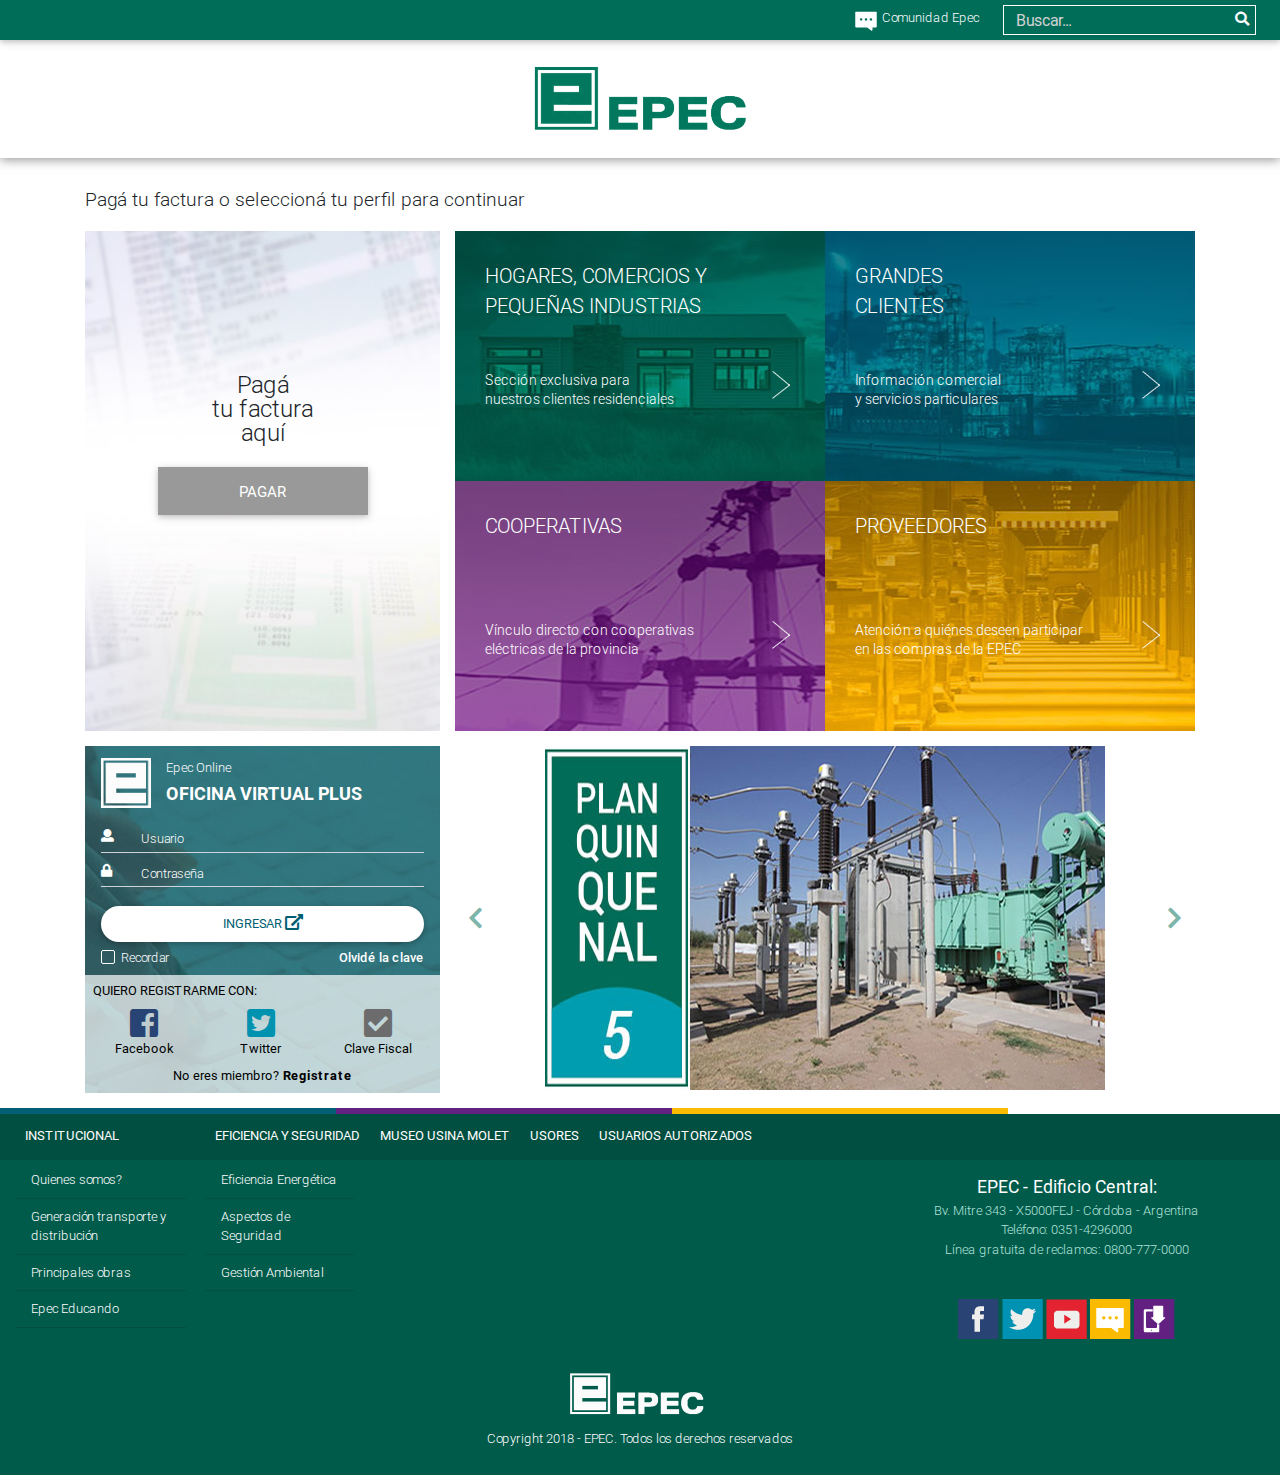
<file: index.html>
<!doctype html>
<html lang="es">
    <head>
        <meta charset="utf-8">
        <meta name="viewport" content="width=device-width, initial-scale=1, shrink-to-fit=no">
        <!--<link href="https://fonts.googleapis.com/css?family=Roboto:300,500,900" rel="stylesheet">-->
        <link rel="stylesheet" href="assets/bootstrap/css/bootstrap.min.css">
        <link rel="stylesheet" href="assets/bootstrap/css/mdb.min.css">
        <link rel="stylesheet" href="assets/fontawesome/css/fontawesome-all.css">
        <link rel="stylesheet" href="assets/css/style.css">
        <link rel="stylesheet" href="assets/css/footer.css">
        <title>EPEC</title>
    </head>
<body>
    <nav class="navbar navbar-expand-lg nav-topbar">
        <div class="topbar">
            <div class="topbar-inner d-none d-lg-block">
                <div class="topsearch float-right">
                    <form class="form-inline my-2-my-lg-0 mr-lg-2">
                        <div class="input-group">
                            <input class="form-control topsearch-input" placeholder="Buscar..." type="text">
                            <span class="input-group-append">
                                <button class="btn btn-topsearch" type="button">
                                    <i class="fa fa-search"></i>
                                </button>
                            </span>
                        </div>                        
                    </form>
                </div>
                <div class="comment float-right">
                    <a href="#">
                        <img src="assets/images/i-comunidad-epec-blog.png"><span class="d-none d-sm-block">Comunidad Epec</span>
                    </a>
                </div>
            </div>
            <div class="topbar-inner d-lg-none">
                <div class="comment float-left">
                    <a href="#">
                        <img src="assets/images/i-comunidad-epec-blog.png">
                    </a>
                </div>
                <div class="topsearch float-right">
                    <form class="form-inline my-2-my-lg-0 mr-lg-2">                            
                        <button class="btn btn-topsearch-responsive" type="button">
                            <i class="fa fa-search"></i>
                        </button>                                          
                    </form>
                </div>                
            </div>
        </div>        
    </nav>
    <header id="header" class="header">
        <div class="container-menu-all">
            <div class="logo d-none d-lg-block"></div>
            <div class="logo logo-mobile d-lg-none"></div>
        </div>
    </header>
    <section class="home">
        <div class="container">
            <div class="row">
                <div class="col">
                    <h5 class="reimprimi d-none d-lg-block">Pagá tu factura o seleccioná tu perfil para continuar</h5>
                </div>
            </div>
            <div class="row no-gutters">
                <div class="col-12 col-sm-12 col-md-12 col-lg-4 d-lg-none col-paga-tu-factura-mobile">
                    <div class="paga-tu-factura-mobile">
                        <div class="paga-tu-factura-mobile-inner">
                            <p>Reimprimí o pagá tu factura aquí</p>
                            <button class="btn button-pagar btn-ripple" type="button">PAGAR</button>
                        </div>
                    </div>                                     
                </div>
                <div class="col col-sm-6 col-md-6 col-lg-4 d-none d-lg-block col-paga-tu-factura">
                    <div class="col-paga-tu-factura-inner">                    
                        <div class="paga-tu-factura">
                            <div class="paga-tu-factura-inner">
                                <p>Pagá<br>tu factura<br>aquí</p>
                                <button class="btn button-pagar btn-ripple" type="button">PAGAR</button>
                            </div>
                        </div>
                    </div>
                </div>
                <div class="col-12 col-sm-12 col-md-6 col-lg-4 col-perfil-left">
                    <a class="link-tipo-cliente" href="hogares.html">
                        <div class="tipo-cliente hogares">
                            <div class="tipo-cliente-opacidad">
                                <div class="perfil-title">
                                    <p>HOGARES, COMERCIOS Y PEQUEÑAS INDUSTRIAS</p>
                                </div>
                                <div class="perfil-subtitle d-none d-lg-block">
                                    <p>Sección exclusiva para<br>nuestros clientes residenciales</p>
                                </div>
                            </div>
                        </div>
                    </a>                   
                    <a class="link-tipo-cliente d-none d-md-block" href="cooperativas.html">
                        <div class="tipo-cliente cooperativas">
                            <div class="tipo-cliente-opacidad">
                                <div class="perfil-title">
                                    <p>COOPERATIVAS</p>
                                </div>
                                <div class="perfil-subtitle d-none d-lg-block">
                                    <p>Vínculo directo con cooperativas<br>eléctricas de la provincia</p>
                                </div>
                            </div>
                        </div>
                    </a>
                </div>
                <div class="col-12 col-sm-12 col-md-6 col-lg-4 col-perfil-right">
                    <a class="link-tipo-cliente" href="grandes-clientes.html">
                        <div class="tipo-cliente grandes">
                            <div class="tipo-cliente-opacidad">
                                <div class="perfil-title">
                                    <p>GRANDES<br>CLIENTES</p>
                                </div>
                                <div class="perfil-subtitle d-none d-lg-block">
                                    <p>Información comercial<br>y servicios particulares</p>
                                </div>
                            </div>
                        </div>
                    </a>
                    <a class="link-tipo-cliente d-md-none" href="cooperativas.html">
                        <div class="tipo-cliente cooperativas">
                            <div class="tipo-cliente-opacidad">
                                <div class="perfil-title">
                                    <p>COOPERATIVAS</p>
                                </div>
                                <div class="perfil-subtitle d-none d-lg-block">
                                    <p>Vínculo directo con cooperativas<br>eléctricas de la provincia</p>
                                </div>
                            </div>
                        </div>
                    </a>
                    <a class="link-tipo-cliente" href="proveedores.html">
                        <div class="tipo-cliente proveedores">
                            <div class="tipo-cliente-opacidad">
                                <div class="perfil-title">
                                    <p>PROVEEDORES</p>
                                </div>
                                <div class="perfil-subtitle d-none d-lg-block">
                                    <p>Atención a quiénes deseen participar<br>en las compras de la EPEC</p>
                                </div>
                            </div>
                        </div>
                    </a>
                </div>
            </div>
        </div>
    </section>

    <section class="section-oficina-virtual">
        <div class="container oficina-virtual-container">
            <div class="row no-gutters row-oficina-virtual">
                <div class="col-12 col-sm-12 col-md-12 col-lg-4 col-oficina-virtual">
                    <div class="col-oficina-virtual-inner">
                        <div class="oficina-virtual">
                            <div class="oficina-virtual-plus">
                                <div class="oficina-virtual-ingresar">
                                    <div class="oficina-virtual-ingresar-left">
                                        <div class="oficina-virtual-header">
                                            <div class="loguito">
                                                <a href="oficina-virtual.html">
                                                    <img src="assets/images/home/logo-oficina-virtual-plus.png">
                                                </a>
                                            </div>
                                            <p class="epeconline">Epec Online</p>
                                            <h5>OFICINA VIRTUAL PLUS</h5>
                                        </div>
                                        <div class="clear"></div>
                                        <!-- Material input -->
                                        <div class="md-form">
                                            <i class="fa fa-user prefix"></i>
                                            <input type="text" id="user" name="user" class="form-control" placeholder="Usuario">
                                        </div>
                                        <div class="md-form">
                                            <i class="fa fa-lock prefix"></i>
                                            <input type="text" id="pass" name="pass" class="form-control" placeholder="Contraseña">
                                        </div>
                                    </div>
                                    <div class="oficina-virtual-ingresar-right">
                                        <div class="md-form">
                                            <button class="btn button-ingresar button-white btn-ripple" type="button"><span>Ingresar</span> <span class="fa fa-external-link-alt" aria-hidden="true"></span></button>
                                        </div>                                    
                                        <div class="md-form-filled">                                        
                                            <!-- Filled-in checkbox -->
                                            <div class="form-check">
                                                <div class="mitad left">
                                                    <input class="form-check-input filled-in" type="checkbox" value="" id="RecordarCheckbox" name="recordar">
                                                    <label class="form-check-label" for="RecordarCheckbox">
                                                        <span>Recordar</span>
                                                    </label>
                                                </div>
                                                <div class="mitad right">
                                                    <div class="float-right olvidelaclave"><a href="#">Olvidé la clave</a></div>
                                                </div>
                                            </div>
                                        </div>
                                    </div>                                
                                </div>                                                                        
                            </div>   
                            <div class="oficina-virtual-quiero-ingresar">
                                <h5>QUIERO REGISTRARME CON:</h5>
                                <div class="access-links">
                                    <div class="access-link-inner">
                                        <div class="access-link facebook">
                                            <a href="#">                                        
                                                <div class="fab fa-facebook-square icono" aria-hidden="true"></div>
                                                <div class="titlered">Facebook</div></a>
                                        </div>
                                        <div class="access-link twitter">
                                            <a href="#">
                                                <div class="fab fa-twitter-square icono" aria-hidden="true"></div>
                                                <div class="titlered">Twitter</div>
                                            </a>
                                        </div>
                                        <div class="access-link clave-fiscal">
                                            <a href="#">
                                                <div class="fa fa-check-square icono" aria-hidden="true"></div>
                                                <div class="titlered">Clave Fiscal</div></a>
                                        </div>
                                    </div>
                                </div>
                                <div class="access-registrate">
                                    <p>No eres miembro? <a href="oficina-virtual.html"> Registrate</a></p>
                                </div>
                            </div>                       
                            <div><p><br></p></div>
                        </div>
                    </div>
                </div>                
                <div class="col-12 col-sm-12 col-md-12 col-lg-8">
                    <div class="oficina-virtual-carousel">

                        <div id="carouselExampleControls" class="carousel slide" data-ride="carousel">
                            <div class="carousel-inner" role="listbox">
                                <div class="carousel-item active">
                                    <img class="d-block img-fluid" src="images/carousel/slide-prehome.jpg" alt="First slide">
                                </div>
                                <div class="carousel-item">
                                    <img class="d-block img-fluid" src="images/carousel/slide-prehome.jpg" alt="Second slide">
                                </div>
                                <div class="carousel-item">
                                    <img class="d-block img-fluid" src="images/carousel/slide-prehome.jpg" alt="Third slide">
                                </div>
                            </div>
                            <a class="carousel-control carousel-control-prev" href="#carouselExampleControls" role="button" data-slide="prev">
                                <i class="fa fa-chevron-left"></i>
                            </a>
                            <a class="carousel-control carousel-control-next" href="#carouselExampleControls" role="button" data-slide="next">
                                <i class="fa fa-chevron-right"></i>
                            </a>
                        </div>

                    </div>
                </div>
            </div>        
        </div>
    </section>

    <section class="footer">
        <div class="container-fluid">
            <div class="row">
                <div class="linea-horizontal">
                    <img class="img-fluid" src="assets/images/linea-3colores-horizontal-1680-10.jpg" alt="linea horizontal">                    
                </div>
            </div>
        </div>        

        <div class="container-fluid footer-content">
            <div class="row">
                <div class="col-xs-12 col-sm-12 col-md-12 col-lg-9 col-xl-8 col-footer-noppading d-none d-md-block">
                    <div class="menu-horizontal-expand-lg">
                        <div class="menu-horizontal menu-horizontal-collapse">
                            <ul class="menu-horizontal-nav">
                                <li class="menu-horizontal-item institucional">
                                    <a class="menu-horizontal-link" href="#">INSTITUCIONAL</a>
                                    <ul class="nav flex-column">
                                        <li class="nav-item">
                                            <a class="nav-link" href="#">Quienes somos?</a>
                                        </li>
                                        <li class="nav-item">
                                            <a class="nav-link" href="#">Generación transporte y distribución</a>
                                        </li>
                                        <li class="nav-item">
                                            <a class="nav-link" href="#">Principales obras</a>
                                        </li>
                                        <li class="nav-item">
                                            <a class="nav-link" href="#">Epec Educando</a>
                                        </li>
                                    </ul>
                                </li>
                                <li class="menu-horizontal-item">
                                    <a class="menu-horizontal-link" href="#">EFICIENCIA Y SEGURIDAD</a>
                                    <ul class="nav flex-column">
                                        <li class="nav-item">
                                            <a class="nav-link" href="#">Eficiencia Energética</a>
                                        </li>
                                        <li class="nav-item">
                                            <a class="nav-link" href="#">Aspectos de Seguridad</a>
                                        </li>
                                        <li class="nav-item">
                                            <a class="nav-link" href="#">Gestión Ambiental</a>
                                        </li>
                                    </ul>
                                </li>
                                <li class="menu-horizontal-item">
                                    <a class="menu-horizontal-link" href="#">MUSEO USINA MOLET</a>
                                </li>
                                <li class="menu-horizontal-item">
                                    <a class="menu-horizontal-link" href="#">USORES</a>
                                </li>
                                <li class="menu-horizontal-item">
                                    <a class="menu-horizontal-link" href="#">USUARIOS AUTORIZADOS</a>
                                </li>
                            </ul>
                        </div>
                    </div>
                </div>
                
                <div class="col-12 col-sm-12 d-md-none col-footer-noppading">
                    <div class="footermenumobile">
                        <div class="footermenumobile-inner" id="accordion">
                            <ul class="menu-horizontal-nav">
                                <li class="menu-horizontal-item impar with-childs">
                                    <a class="menu-horizontal-link collapsed" data-toggle="collapse" href="#collapseMenuInstitucional" role="button" aria-expanded="true" aria-controls="collapseMenuInstitucional">INSTITUCIONAL</a>
                                </li>
                            </ul>
                            <div class="collapse" id="collapseMenuInstitucional" data-parent="#accordion">

                            
                                    <ul class="sub-menu-horizontal-nav ">
                                        <li class="nav-item">
                                            <a class="nav-link" href="#">Quienes somos?</a>
                                        </li>
                                        <li class="nav-item">
                                            <a class="nav-link" href="#">Generación transporte y distribución</a>
                                        </li>
                                        <li class="nav-item">
                                            <a class="nav-link" href="#">Principales obras</a>
                                        </li>
                                        <li class="nav-item">
                                            <a class="nav-link" href="#">Epec Educando</a>
                                        </li>
                                    </ul>

                            </div>
                                
                            <ul class="menu-horizontal-nav">        
                                <li class="menu-horizontal-item par with-childs">
                                    <a class="menu-horizontal-link collapsed" data-toggle="collapse" href="#collapseMenuEficiencia" role="button" aria-expanded="true" aria-controls="collapseMenuEficiencia">EFICIENCIA Y SEGURIDAD</a>
                                </li>
                            </ul>

                            <div class="collapse" id="collapseMenuEficiencia" data-parent="#accordion">

                            
                                    <ul class="sub-menu-horizontal-nav">
                                        <li class="nav-item">
                                            <a class="nav-link" href="#">Eficiencia Energética</a>
                                        </li>
                                        <li class="nav-item">
                                            <a class="nav-link" href="#">Aspectos de Seguridad</a>
                                        </li>
                                        <li class="nav-item">
                                            <a class="nav-link" href="#">Gestión Ambiental</a>
                                        </li>
                                    </ul>
                            </div>

                            <ul class="menu-horizontal-nav">
                                <li class="menu-horizontal-item impar">
                                    <a class="menu-horizontal-link" href="#">MUSEO USINA MOLET</a>
                                </li>
                                <li class="menu-horizontal-item par">
                                    <a class="menu-horizontal-link" href="#">USORES</a>
                                </li>
                                <li class="menu-horizontal-item impar">
                                    <a class="menu-horizontal-link" href="#">USUARIOS AUTORIZADOS</a>
                                </li>
                            </ul>
                        </div>
                    </div>
                </div>

                <div class="col-xs-12 col-sm-12 col-md-12 col-lg-3 col-xl-4 ml-auto">
                    <div class="ubicacion">
                        <p><strong>EPEC - Edificio Central:</strong></p>
                        <p>Bv. Mitre 343 - X5000FEJ - Córdoba - Argentina</p>
                        <p>Teléfono: 0351-4296000</p>
                        <p>Línea gratuita de reclamos: 0800-777-0000</p>
                    </div>
                    <div class="redes">
                        <a href="#"><img src="images/redes/i-facebook.png" alt="facebook"></a>
                        <a href="#"><img src="images/redes/i-twitter.png" alt="twitter"></a>
                        <a href="#"><img src="images/redes/i-youtube.png" alt="youtube"></a>
                        <a href="#"><img src="images/redes/i-comunidad-epec.png" alt="comment"></a>
                        <a href="#"><img src="images/redes/i-app.png" alt="download"></a>
                    </div>
                </div>
                
            </div>
            <div class="row logo-footer">
                <div class="col-xs-12 logo-footer-inner">
                    <img class="img-responsive" src="images/footer/logo-footer.png" alt="logopie">
                    <p class="copyright">Copyright 2018 - EPEC. Todos los derechos reservados</p>
                </div>
            </div>
        </div>
        


        <div class="container-fluid">
            <div class="row">
                <div class="col">
                </div>
            </div>
        </div>

    </section>

    <script src="assets/bootstrap/js/jquery-3.2.1.min.js"></script>
    <script src="assets/bootstrap/js/popper.min.js"></script>
    <script src="assets/bootstrap/js/bootstrap.min.js"></script>
    <script src="assets/bootstrap/js/mdb.js"></script>
    <script src="assets/js/main.js"></script>

</body>
</html>
</file>
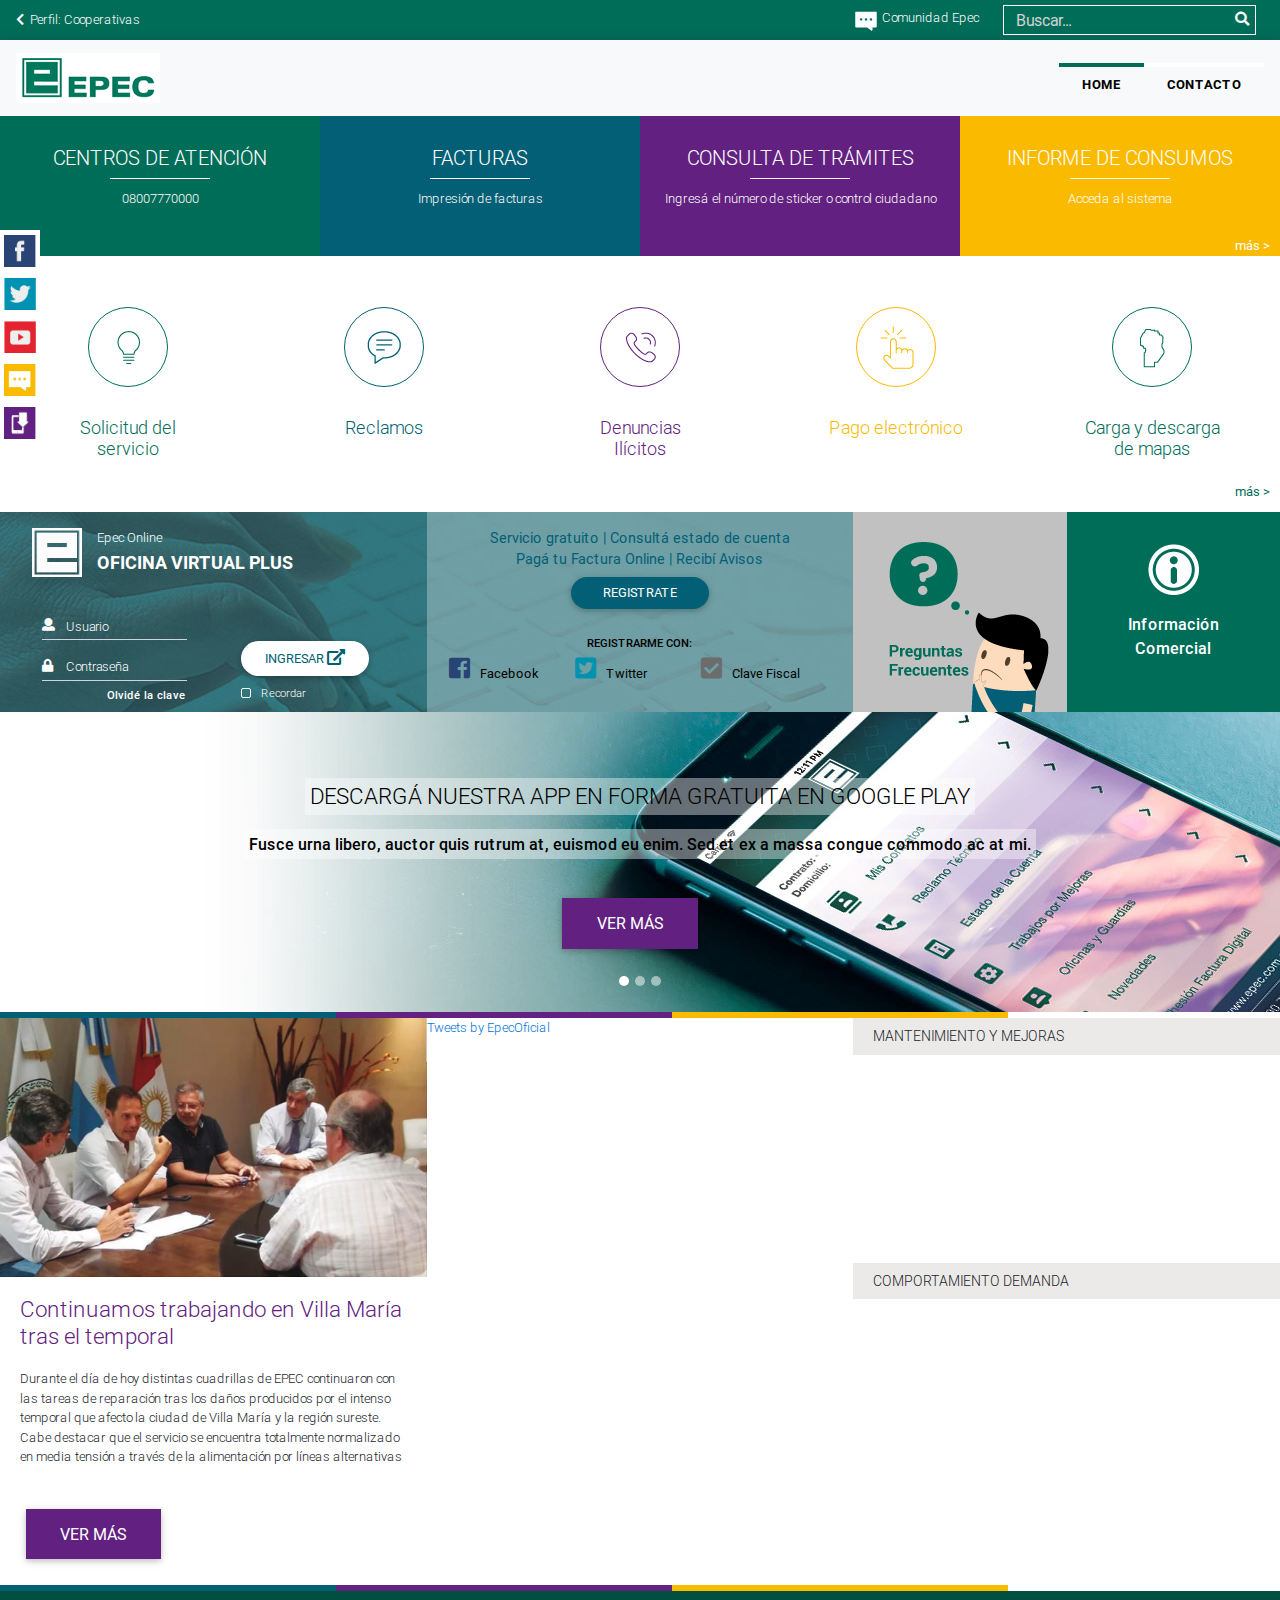
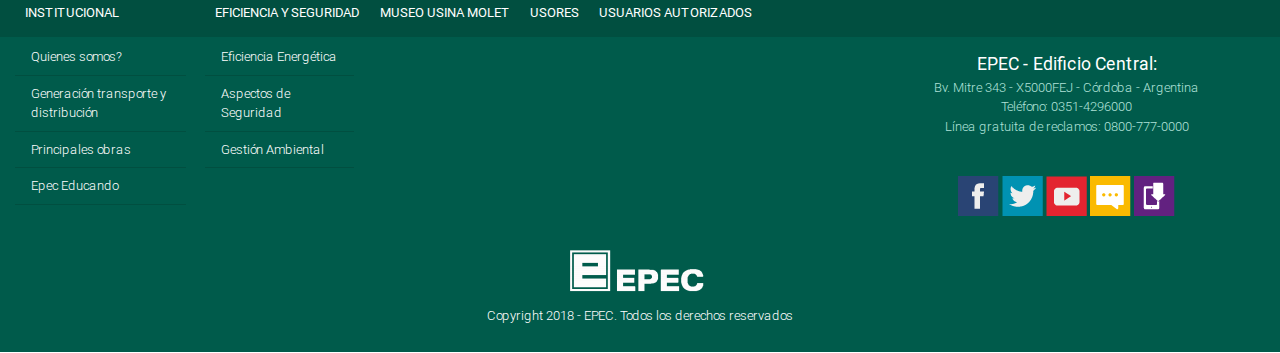
<file: cooperativas.html>
<!doctype html>
<html lang="es">
    <head>
        <meta charset="utf-8">
        <meta name="viewport" content="width=device-width, initial-scale=1, shrink-to-fit=no">
        <link rel="stylesheet" href="assets/bootstrap/css/bootstrap.min.css">
        <link rel="stylesheet" href="assets/bootstrap/css/mdb.min.css">
        <link rel="stylesheet" href="assets/fontawesome/css/fontawesome-all.css">
        <link rel="stylesheet" href="assets/css/style.css">
        <link rel="stylesheet" href="assets/css/perfil.css">
        <link rel="stylesheet" href="assets/css/servicios.css">
        <link rel="stylesheet" href="assets/css/footer.css">
        <title>EPEC</title>
    </head>
<body class="perfil perfil-cooperativas">
    <nav class="navbar navbar-expand-lg nav-topbar">
        <div class="topbar">
            <div class="topbar-inner d-none d-lg-block">
                <div class="top-return float-left">
                    <a href="./"><i class="fa fa-chevron-left"></i></a><span class="perfil-key">Perfil: </span><span class="perfil-value">Cooperativas</span>
                </div>
                <div class="topsearch float-right">
                    <form class="form-inline my-2-my-lg-0 mr-lg-2">
                        <div class="input-group">
                            <input class="form-control topsearch-input" placeholder="Buscar..." type="text">
                            <span class="input-group-append">
                                <button class="btn btn-topsearch" type="button">
                                    <i class="fa fa-search"></i>
                                </button>
                            </span>
                        </div>                        
                    </form>
                </div>
                <div class="comment float-right">
                    <a href="#">
                        <img src="assets/images/i-comunidad-epec-blog.png"><span class="d-none d-sm-block">Comunidad Epec</span>
                    </a>
                </div>
            </div>
            <div class="topbar-inner d-lg-none">
                <div class="comment float-left">
                    <a href="#">
                        <img src="assets/images/i-comunidad-epec-blog.png">
                    </a>
                </div>
                <div class="topsearch float-right">
                    <form class="form-inline my-2-my-lg-0 mr-lg-2">                            
                        <button class="btn btn-topsearch-responsive" type="button">
                            <i class="fa fa-search"></i>
                        </button>                                          
                    </form>
                </div>                
            </div>
        </div>        
    </nav>    
    <header id="header" class="header">            
        <nav class="navbar navbar-expand-md navbar-light bg-light container-menu-all">
            <a class="navbar-brand" href="./">
                <img src="assets/images/navbar-logo.png" alt="EPEC logo">
            </a>
            <button class="navbar-toggler" type="button" data-toggle="collapse" data-target="#navbarNav" aria-controls="navbarNav" aria-expanded="false" aria-label="Toggle navigation">
                <span class="navbar-toggler-icon"></span>
            </button>
            <div class="collapse navbar-collapse" id="navbarNav">                
                <ul class="navbar-nav ml-auto">
                    <li class="nav-item active">
                        <a class="nav-link" href="./">Home</a>
                    </li>
                    <li class="nav-item">
                        <a class="nav-link" href="#">Contacto</a>
                    </li>
                </ul>

            </div>
        </nav>
    </header>
    <section class="perfil perfil-destacados">
        <div class="container-fluid container-fluid-noppading">
            <div class="row no-gutters">
                <div class="col-12 col-sm-6 col-md-6 col-lg-3">
                    <div class="informacion verde-epec">
                        <div class="opacidad">
                            <div class="informacion-inner">
                                <h5>CENTROS DE ATENCIÓN</h5>
                                <div class="d-none d-sm-block info-line"></div>
                                <p class="d-none d-sm-block">08007770000</p>
                            </div>
                        </div>
                    </div>
                </div>
                <div class="col-12 col-sm-6 col-md-6 col-lg-3">
                    <div class="informacion azul-epec">
                        <div class="opacidad">
                            <div class="informacion-inner">
                                <h5>FACTURAS</h5>
                                <div class="d-none d-sm-block info-line"></div>
                                <p class="d-none d-sm-block">Impresión de facturas</p>
                            </div>
                        </div>
                    </div>
                </div>
                <div class="col-12 col-sm-6 col-md-6 col-lg-3">
                    <div class="informacion violeta-epec">
                        <div class="opacidad">
                            <div class="informacion-inner">
                                <h5>CONSULTA DE TRÁMITES</h5>
                                <div class="d-none d-sm-block info-line"></div>
                                <p class="d-none d-sm-block">Ingresá el número de sticker o control ciudadano</p>                            
                            </div>
                        </div>
                    </div>
                </div>
                <div class="col-12 col-sm-6 col-md-6 col-lg-3">
                    <div class="informacion amarillo-epec">
                        <div class="opacidad">
                            <div class="informacion-inner">
                                <h5>INFORME DE CONSUMOS</h5>
                                <div class="d-none d-sm-block info-line"></div>
                                <p class="d-none d-sm-block">Acceda al sistema</p>
                            </div>
                        </div>
                    </div>
                </div>
                <div class="row-ver-mas"><a href="#" class="mini-vermas">más ></a></div>
            </div>            
        </div>
    </section>
    <section class="perfil-servicios">
        <div class="container-fluid container-fluid-noppading">
            <div class="row no-gutters">
                <div class="col-5">
                    <div class="acciones verde-epec">
                    </div>
                </div>
            </div>
        </div>

        <div class="container-fluid container-fluid-nopadding ">            
            <div class="tophacemos" style="width:100%; clear: both; "></div>
            <div class="mod-newsflash-adv services mod-newsflash-adv__center cols-5">    
                <div class="row-fluid containerhacemos servicios-cooperativas">                        
                    <article class="col-xs-12 item item_num1 item__module visible-first icon-solicitud-de-servicio">
                        <a href="#">   
                            <div class="item_content">
                                <h3 class="item_title item_title__center heading-style-3 visible-first">
                                    <span class="item_title_part_0 item_title_part_odd item_title_part_first_half item_title_part_first item_title_part_last">Solicitud del<br>servicio</span>
                                </h3>
                            </div>
                        </a>
                        <div class="clearfix"></div>  
                    </article>                    
                    <article class="col-xs-12 item item_num2 item__module  visible-first icon-reclamos">
                        <a href="#">   
                            <div class="item_content">
                                <h3 class="item_title item_title__center heading-style-3 visible-first">
                                    <span class="item_title_part_0 item_title_part_odd item_title_part_first_half item_title_part_first item_title_part_last">Reclamos</span>
                                </h3>
                            </div>
                        </a>
                        <div class="clearfix"></div>  
                    </article>                    
                    <article class="col-xs-12 item item_num3 item__module visible-first icon-denuncias-ilicitos">
                        <a href="#">
                            <div class="item_content">
                                <h3 class="item_title item_title__center heading-style-3 visible-first">
                                    <span class="item_title_part_0 item_title_part_odd item_title_part_first_half item_title_part_first item_title_part_last">Denuncias<br>Ilícitos</span>
                                </h3>
                            </div>
                        </a>
                        <div class="clearfix"></div>  
                    </article>                
                    <article class="col-xs-12 item item_num4 item__module lastItem visible-first icon-pago-electronico">
                        <a href="#">
                            <div class="item_content">
                                <h3 class="item_title item_title__center heading-style-3 visible-first">
                                    <span class="item_title_part_0 item_title_part_odd item_title_part_first_half item_title_part_first">Pago electrónico</span>
                                </h3>
                            </div>
                        </a>
                        <div class="clearfix"></div>  
                    </article>                    
                    <article class="col-xs-12 item item_num5 item__module lastItem visible-first i-carga-y-descarga-de-mapas d-none d-lg-block">
                        <a href="#">
                            <div class="item_content">
                                <h3 class="item_title item_title__center heading-style-3 visible-first">
                                    <span class="item_title_part_0 item_title_part_odd item_title_part_first_half item_title_part_first">Carga y descarga<br>de mapas</span>
                                </h3>
                            </div>
                        </a>
                        <div class="clearfix"></div>  
                    </article>
                </div>
                <div class="clearfix"></div>
                <div class="row-ver-mas"><a href="#" class="mini-vermas">más ></a></div>
                
            </div>
        </div>
    </section>

    <section class="section-perfil-oficina-virtual">
        <div class="container-fluid container-fluid-nopadding oficina-virtual-container">
            <div class="row no-gutters row-oficina-virtual">
                <div class="col-12 col-sm-12 col-md-12 col-lg-8 col-xl-8 col-oficina-virtual">
                    <div class="col-oficina-virtual-inner">                       
                        <div class="oficina-virtual">
                            <div class="oficina-virtual-plus">
                                <div class="oficina-virtual-ingresar">
                                    <div class="oficina-virtual-ingresar-left">
                                        <div class="oficina-virtual-header">
                                            <div class="loguito">
                                                <a href="oficina-virtual.html">
                                                    <img src="assets/images/home/logo-oficina-virtual-plus.png">
                                                </a>
                                            </div>
                                            <p class="epeconline">Epec Online</p>
                                            <h5>OFICINA VIRTUAL PLUS</h5>
                                        </div>
                                        <div class="clear"></div>
                                        <!-- Material input -->
                                        <div class="ovlogin-left">
                                            <div class="md-form md-form-user">
                                                <i class="fa fa-user prefix"></i>
                                                <input type="text" id="user" name="user" class="form-control" placeholder="Usuario">
                                            </div>
                                            <div class="md-form md-form-pass">
                                                <i class="fa fa-lock prefix"></i>
                                                <input type="text" id="pass" name="pass" class="form-control" placeholder="Contraseña">
                                            </div>
                                            <div class="mitad right">
                                                <div class="float-right olvidelaclave"><a href="#">Olvidé la clave</a></div>
                                            </div>
                                        </div>
                                        <div class="ovlogin-right">
                                            <div class="md-form">
                                                <button class="btn button-ingresar button-white btn-ripple" type="button"><span>Ingresar</span> <span class="fa fa-external-link-alt" aria-hidden="true"></span></button>
                                            </div>                                    
                                            <div class="md-form-filled">                                        
                                                <!-- Filled-in checkbox -->
                                                <div class="form-check">
                                                    <div class="mitad left">
                                                        <input class="form-check-input filled-in" type="checkbox" value="" id="RecordarCheckbox" name="recordar">
                                                        <label class="form-check-label" for="RecordarCheckbox">
                                                            <span>Recordar</span>
                                                        </label>
                                                    </div>                                                    
                                                </div>
                                            </div>
                                        </div>
                                    </div>
                                    <div class="oficina-virtual-ingresar-right">
                                        <p class="info">
                                            <span>Servicio gratuito | Consultá estado de cuenta<br>Pagá tu Factura Online | Recibí Avisos</span>
                                        </p>
                                        <div class="access-registrate">
                                            <div class="md-form">
                                                <a class="btn link-registrate button-white btn-ripple" href="oficina-virtual.html"> <span>Registrate</span></a>
                                            </div>
                                        </div>

                                        <div class="oficina-virtual-quiero-ingresar">
                                            <h5>REGISTRARME CON:</h5>
                                            <div class="access-links">
                                                <div class="access-link-inner">
                                                    <div class="access-link facebook">
                                                        <a href="#">                                        
                                                            <div class="fab fa-facebook-square icono" aria-hidden="true"></div>
                                                            <div class="titlered">Facebook</div>
                                                        </a>
                                                    </div>
                                                    <div class="access-link twitter">
                                                        <a href="#">
                                                            <div class="fab fa-twitter-square icono" aria-hidden="true"></div>
                                                            <div class="titlered">Twitter</div>
                                                        </a>
                                                    </div>
                                                    <div class="access-link clave-fiscal">
                                                        <a href="#">
                                                            <div class="fa fa-check-square icono" aria-hidden="true"></div>
                                                            <div class="titlered">Clave Fiscal</div>
                                                        </a>
                                                    </div>
                                                </div>
                                            </div>                                
                                        </div>  
                                        
                                    </div>                                
                                </div>
                            </div>
                        </div>
                    </div>                
                </div>          
                <div class="col-12 col-xs-12 col-sm-12 col-md-12 col-lg-4 col-xl-4">
                    <div class="perfil-links-ayuda">                        
                        <div class="link link-faq">
                            <div class="opacidad">
                                <a href="#"><p class="p-faq">Preguntas<br>Frecuentes</p></a>
                            </div>
                        </div>
                    </div>
                    <div class="perfil-links-ayuda">
                        <div class="link link-informacion-general">
                            <div class="opacidad">
                                <a href="#"><p>Información<br>Comercial</p></a>
                            </div>
                        </div>                       
                    </div>
                </div>                     
            </div>        
        </div>
    </section>

    <section class="perfil-carousel">
        <div id="carouselPerfil" class="carousel slide" data-ride="carousel">
            <ol class="carousel-indicators">
                <li data-target="#carouselPerfil" data-slide-to="0" class="active"></li>
                <li data-target="#carouselPerfil" data-slide-to="1"></li>
                <li data-target="#carouselPerfil" data-slide-to="2"></li>
            </ol>
            <div class="carousel-inner" role="listbox">
                <div class="carousel-item active">
                    <div class="slide-fondo slide-fondo-1"></div>
                    <div class="carousel-caption">
                        <h2><span>DESCARGÁ NUESTRA APP EN FORMA GRATUITA EN GOOGLE PLAY</span></h2>
                        <p class="d-none d-lg-block"><span>Fusce urna libero, auctor quis rutrum at, euismod eu enim. Sed et ex a massa congue commodo ac at mi.</span></p>
                        <div class="leermas-container">
                            <a class="btn leer-mas btn-ripple">VER MÁS</a>
                        </div>
                    </div>
                </div>
                <div class="carousel-item">
                    <div class="slide-fondo slide-fondo-1"></div>
                    <div class="carousel-caption">                        
                        <h2><span>DESCARGÁ NUESTRA APP EN FORMA GRATUITA EN GOOGLE PLAY</span></h2>
                        <p class="d-none d-lg-block"><span>Fusce urna libero, auctor quis rutrum at, euismod eu enim. Sed et ex a massa congue commodo ac at mi.</span></p>
                        <div class="leermas-container">
                            <a class="btn leer-mas btn-ripple">VER MÁS</a>
                        </div>
                    </div>
                </div>
                <div class="carousel-item">
                    <div class="slide-fondo slide-fondo-1"></div>
                    <div class="carousel-caption">
                        <h2><span>DESCARGÁ NUESTRA APP EN FORMA GRATUITA EN GOOGLE PLAY</span></h2>
                        <p class="d-none d-lg-block"><span>Fusce urna libero, auctor quis rutrum at, euismod eu enim. Sed et ex a massa congue commodo ac at mi.</span></p>
                        <div class="leermas-container">
                            <a class="btn leer-mas btn-ripple">VER MÁS</a>
                        </div>
                    </div>
                </div>
            </div>
            <a class="carousel-control carousel-control-prev" href="#carouselPerfil" role="button" data-slide="prev">
                <i class="fa fa-chevron-left"></i>
            </a>
            <a class="carousel-control carousel-control-next" href="#carouselPerfil" role="button" data-slide="next">
                <i class="fa fa-chevron-right"></i>
            </a>
        </div>
    </section>

    <div class="container-fluid">
            <div class="row">
                <div class="linea-horizontal">
                    <img class="img-fluid" src="assets/images/linea-3colores-horizontal-1680-10.jpg" alt="linea horizontal">
                </div>
            </div>
        </div>

    <section class="perfil perfil-cooperativas">
        <div class="container-fluid container-fluid-noppading">
            <div class="row no-gutters">
                <div class="col-12 col-sm-4 col-md-4">
                    <div class="actualidad blog">
                        <img class="img-fluid" src="images/noticias/noticia.jpg">
                        <h2>Continuamos trabajando en Villa María tras el temporal</h2>
                        <div class="d-none d-lg-block">
                            <p>Durante el día de hoy distintas cuadrillas de EPEC continuaron con las tareas de reparación tras los daños producidos por el intenso temporal que afecto la ciudad de Villa María y la región sureste. Cabe destacar que el servicio se encuentra totalmente normalizado en media tensión a través de la alimentación por líneas alternativas</p>
                        </div>
                        <div class="leermas-container">
                            <a href="#" class="btn leer-mas btn-ripple">VER MÁS</a>
                        </div>
                    </div>
                </div>
                <div class="col-12 col-sm-4 col-md-4">
                    <div class="actualidad twitter">
                        <div class="twitter-container">
                            <a class="twitter-timeline" href="https://twitter.com/EpecOficial?ref_src=twsrc%5Etfw">Tweets by EpecOficial</a> <script async src="https://platform.twitter.com/widgets.js" charset="utf-8"></script>
                        </div>
                    </div>
                </div>
                <div class="col-12 col-sm-4 col-md-4">
                    <div class="actualidad mercado">
                        <div class="actualidad-mercado mantenimientoymejoras">
                            <h4>mantenimiento y mejoras</h4>
                            <div class="contenido">
                                <p><br></p>
                                <p><br></p>
                                <p><br></p>
                                <p><br></p>
                                <p><br></p>
                                <p><br></p>
                                <p><br></p>
                                <p><br></p>
                                <p><br></p>
                                <p><br></p>
                            </div>
                        </div>
                        <div class="actualidad-mercado comportamientodemanda">
                            <h4>comportamiento demanda</h4>
                            <div class="contenido">
                                    <p><br></p>
                                    <p><br></p>
                                    <p><br></p>
                                    <p><br></p>
                                    <p><br></p>
                                    <p><br></p>
                                    <p><br></p>
                                    <p><br></p>
                                    <p><br></p>
                                    <p><br></p>

                            </div>
                        </div>
                    </div>
                </div>
            </div>            
        </div>
    </section>

    <section class="footer">
        <div class="container-fluid">
            <div class="row">
                <div class="linea-horizontal">
                    <img class="img-fluid" src="assets/images/linea-3colores-horizontal-1680-10.jpg" alt="linea horizontal">                    
                </div>
            </div>
        </div>        

        <div class="container-fluid footer-content">
            <div class="row">
                <div class="col-xs-12 col-sm-12 col-md-12 col-lg-9 col-xl-8 col-footer-noppading d-none d-md-block">
                    <div class="menu-horizontal-expand-lg">
                        <div class="menu-horizontal menu-horizontal-collapse">
                            <ul class="menu-horizontal-nav">
                                <li class="menu-horizontal-item institucional">
                                    <a class="menu-horizontal-link" href="#">INSTITUCIONAL</a>
                                    <ul class="nav flex-column">
                                        <li class="nav-item">
                                            <a class="nav-link" href="#">Quienes somos?</a>
                                        </li>
                                        <li class="nav-item">
                                            <a class="nav-link" href="#">Generación transporte y distribución</a>
                                        </li>
                                        <li class="nav-item">
                                            <a class="nav-link" href="#">Principales obras</a>
                                        </li>
                                        <li class="nav-item">
                                            <a class="nav-link" href="#">Epec Educando</a>
                                        </li>
                                    </ul>
                                </li>
                                <li class="menu-horizontal-item">
                                    <a class="menu-horizontal-link" href="#">EFICIENCIA Y SEGURIDAD</a>
                                    <ul class="nav flex-column">
                                        <li class="nav-item">
                                            <a class="nav-link" href="#">Eficiencia Energética</a>
                                        </li>
                                        <li class="nav-item">
                                            <a class="nav-link" href="#">Aspectos de Seguridad</a>
                                        </li>
                                        <li class="nav-item">
                                            <a class="nav-link" href="#">Gestión Ambiental</a>
                                        </li>
                                    </ul>
                                </li>
                                <li class="menu-horizontal-item">
                                    <a class="menu-horizontal-link" href="#">MUSEO USINA MOLET</a>
                                </li>
                                <li class="menu-horizontal-item">
                                    <a class="menu-horizontal-link" href="#">USORES</a>
                                </li>
                                <li class="menu-horizontal-item">
                                    <a class="menu-horizontal-link" href="#">USUARIOS AUTORIZADOS</a>
                                </li>
                            </ul>
                        </div>
                    </div>
                </div>
                
                <div class="col-12 col-sm-12 d-md-none col-footer-noppading">
                    <div class="footermenumobile">
                        <div class="footermenumobile-inner" id="accordion">
                            <ul class="menu-horizontal-nav">
                                <li class="menu-horizontal-item impar with-childs">
                                    <a class="menu-horizontal-link collapsed" data-toggle="collapse" href="#collapseMenuInstitucional" role="button" aria-expanded="true" aria-controls="collapseMenuInstitucional">INSTITUCIONAL</a>
                                </li>
                            </ul>
                            <div class="collapse" id="collapseMenuInstitucional" data-parent="#accordion">

                            
                                    <ul class="sub-menu-horizontal-nav ">
                                        <li class="nav-item">
                                            <a class="nav-link" href="#">Quienes somos?</a>
                                        </li>
                                        <li class="nav-item">
                                            <a class="nav-link" href="#">Generación transporte y distribución</a>
                                        </li>
                                        <li class="nav-item">
                                            <a class="nav-link" href="#">Principales obras</a>
                                        </li>
                                        <li class="nav-item">
                                            <a class="nav-link" href="#">Epec Educando</a>
                                        </li>
                                    </ul>

                            </div>
                                
                            <ul class="menu-horizontal-nav">        
                                <li class="menu-horizontal-item par with-childs">
                                    <a class="menu-horizontal-link collapsed" data-toggle="collapse" href="#collapseMenuEficiencia" role="button" aria-expanded="true" aria-controls="collapseMenuEficiencia">EFICIENCIA Y SEGURIDAD</a>
                                </li>
                            </ul>

                            <div class="collapse" id="collapseMenuEficiencia" data-parent="#accordion">

                            
                                    <ul class="sub-menu-horizontal-nav">
                                        <li class="nav-item">
                                            <a class="nav-link" href="#">Eficiencia Energética</a>
                                        </li>
                                        <li class="nav-item">
                                            <a class="nav-link" href="#">Aspectos de Seguridad</a>
                                        </li>
                                        <li class="nav-item">
                                            <a class="nav-link" href="#">Gestión Ambiental</a>
                                        </li>
                                    </ul>
                            </div>

                            <ul class="menu-horizontal-nav">
                                <li class="menu-horizontal-item impar">
                                    <a class="menu-horizontal-link" href="#">MUSEO USINA MOLET</a>
                                </li>
                                <li class="menu-horizontal-item par">
                                    <a class="menu-horizontal-link" href="#">USORES</a>
                                </li>
                                <li class="menu-horizontal-item impar">
                                    <a class="menu-horizontal-link" href="#">USUARIOS AUTORIZADOS</a>
                                </li>
                            </ul>
                        </div>
                    </div>
                </div>

                <div class="col-xs-12 col-sm-12 col-md-12 col-lg-3 col-xl-4 ml-auto">
                    <div class="ubicacion">
                        <p><strong>EPEC - Edificio Central:</strong></p>
                        <p>Bv. Mitre 343 - X5000FEJ - Córdoba - Argentina</p>
                        <p>Teléfono: 0351-4296000</p>
                        <p>Línea gratuita de reclamos: 0800-777-0000</p>
                    </div>
                    <div class="redes">
                        <a href="#"><img src="images/redes/i-facebook.png" alt="facebook"></a>
                        <a href="#"><img src="images/redes/i-twitter.png" alt="twitter"></a>
                        <a href="#"><img src="images/redes/i-youtube.png" alt="youtube"></a>
                        <a href="#"><img src="images/redes/i-comunidad-epec.png" alt="comment"></a>
                        <a href="#"><img src="images/redes/i-app.png" alt="download"></a>
                    </div>
                </div>
                
            </div>
            <div class="row logo-footer">
                <div class="col-xs-12 logo-footer-inner">
                    <img class="img-responsive" src="images/footer/logo-footer.png" alt="logopie">
                    <p class="copyright">Copyright 2018 - EPEC. Todos los derechos reservados</p>
                </div>
            </div>
        </div>
        


        <div class="container-fluid">
            <div class="row">
                <div class="col">
                </div>
            </div>
        </div>

    </section>
    <div class="sticky-container d-none d-md-block">
        <ul class="sticky">
            <li>
                <img src="images/redes/i-facebook.png" width="32" height="32">
                <p><a href="https://www.facebook.com/" target="_blank">Seguinos en<br>Facebook</a></p>
            </li>
            <li>
                <img src="images/redes/i-twitter.png" width="32" height="32">
                <p><a href="https://www.twitter.com/" target="_blank">Seguinos en<br>Twitter</a></p>
            </li>
            <li>
                <img src="images/redes/i-youtube.png" width="32" height="32">
                <p><a href="https://www.youtube.com/" target="_blank">Seguinos en<br>YouYube</a></p>
            </li>
            <li>
                <img src="images/redes/i-comunidad-epec.png" width="32" height="32">
                <p><a href="https://www.youtube.com/" target="_blank">Seguinos en<br>Comunidad EPEC</a></p>
            </li>
            <li>
                <img src="images/redes/i-app.png" width="32" height="32">
                <p><a href="http://www.youtube.com/" target="_blank">Descargá<br>nuestra App!</a></p>
            </li>                    
        </ul>
    </div>
    <script src="assets/bootstrap/js/jquery-3.2.1.min.js"></script>
    <script src="assets/bootstrap/js/popper.min.js"></script>
    <script src="assets/bootstrap/js/bootstrap.min.js"></script>
    <script src="assets/bootstrap/js/mdb.min.js"></script>
    <script src="assets/js/main.js"></script>
</body>
</html>
</file>
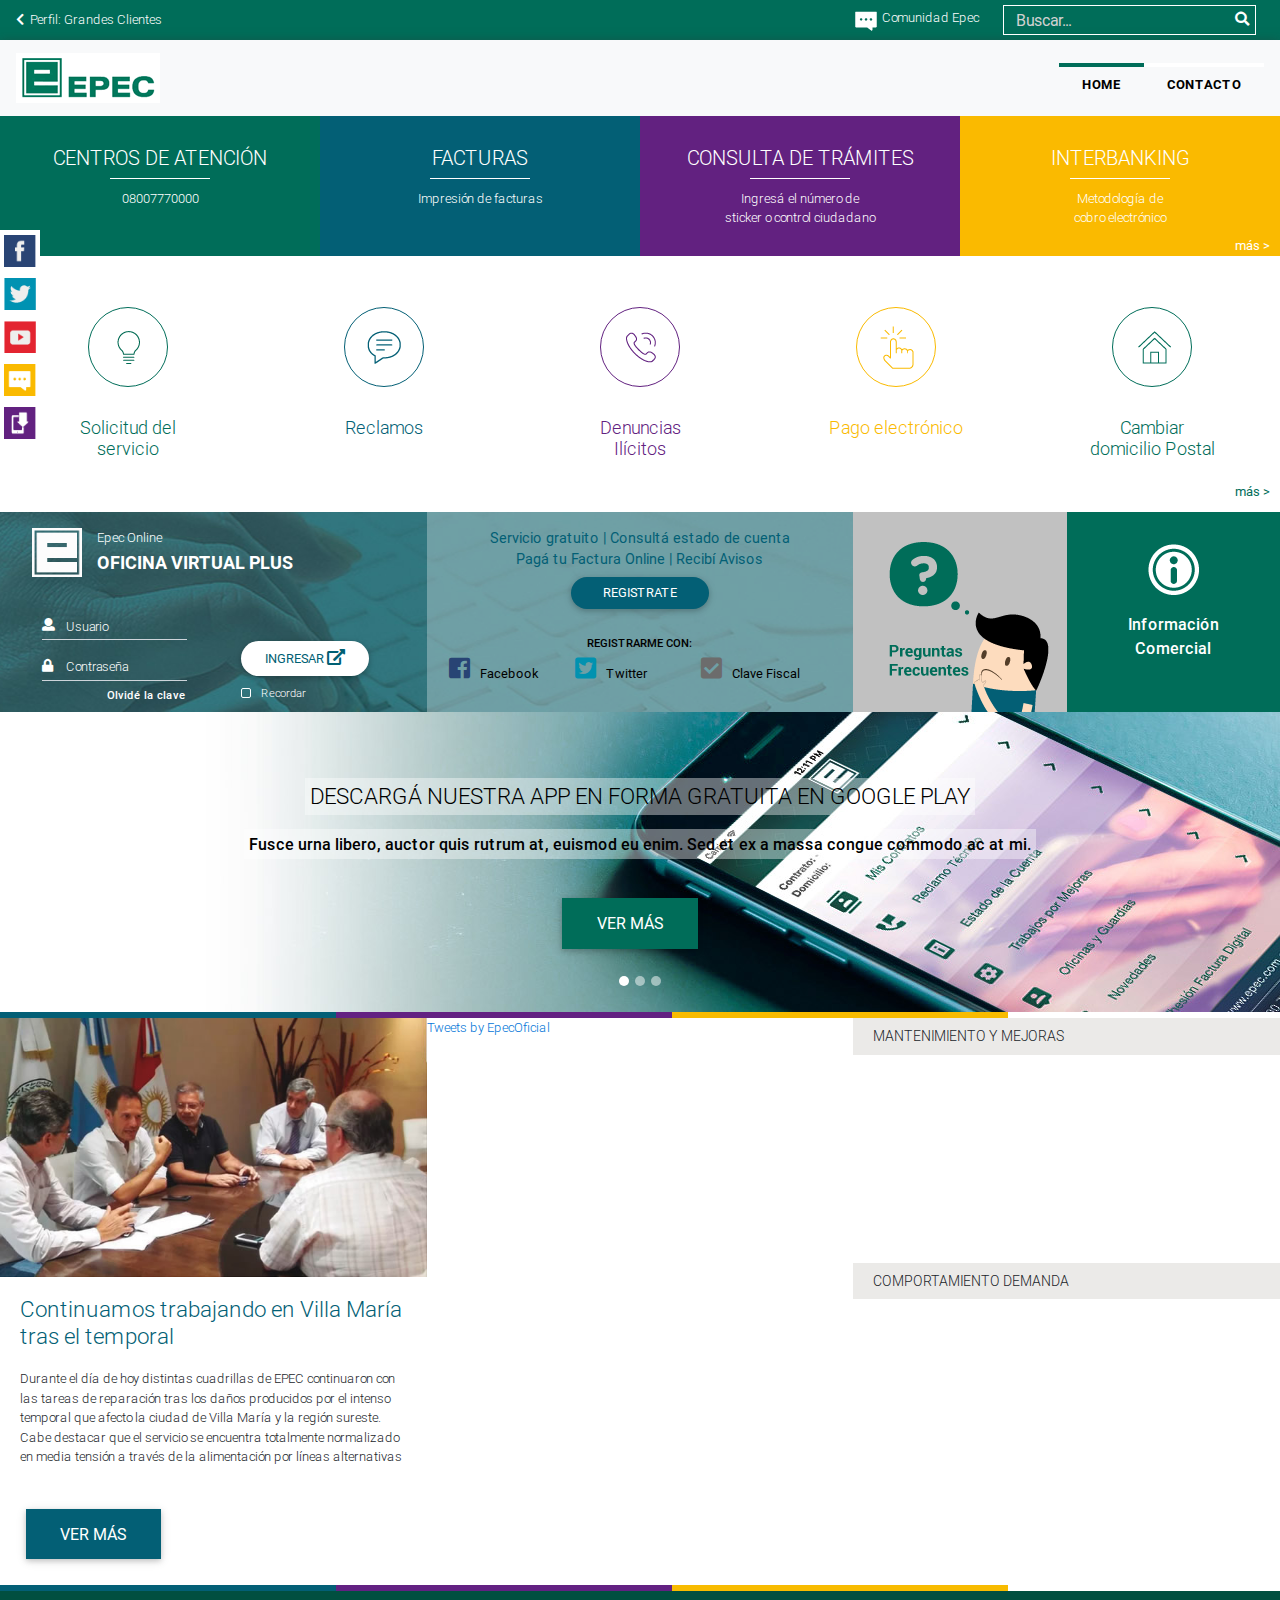
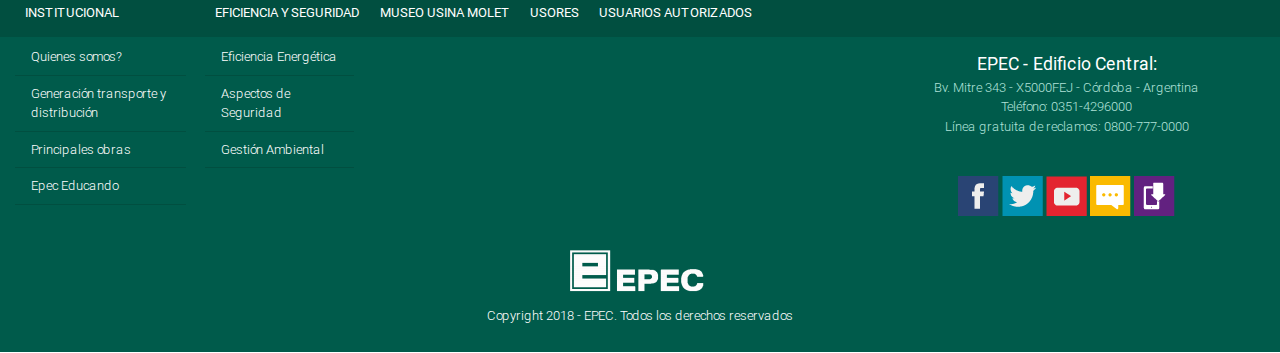
<file: grandes-clientes.html>
<!doctype html>
<html lang="es">
    <head>
        <meta charset="utf-8">
        <meta name="viewport" content="width=device-width, initial-scale=1, shrink-to-fit=no">
        <link rel="stylesheet" href="assets/bootstrap/css/bootstrap.min.css">
        <link rel="stylesheet" href="assets/bootstrap/css/mdb.min.css">
        <link rel="stylesheet" href="assets/fontawesome/css/fontawesome-all.css">
        <link rel="stylesheet" href="assets/css/style.css">
        <link rel="stylesheet" href="assets/css/perfil.css">
        <link rel="stylesheet" href="assets/css/servicios.css">
        <link rel="stylesheet" href="assets/css/footer.css">
        <title>EPEC</title>
    </head>
<body class="perfil grandes-clientes">
    <nav class="navbar navbar-expand-lg nav-topbar">
        <div class="topbar">
            <div class="topbar-inner d-none d-lg-block">
                <div class="top-return float-left">
                    <a href="./"><i class="fa fa-chevron-left"></i></a><span class="perfil-key">Perfil: </span><span class="perfil-value">Grandes Clientes</span>
                </div>
                <div class="topsearch float-right">
                    <form class="form-inline my-2-my-lg-0 mr-lg-2">
                        <div class="input-group">
                            <input class="form-control topsearch-input" placeholder="Buscar..." type="text">
                            <span class="input-group-append">
                                <button class="btn btn-topsearch" type="button">
                                    <i class="fa fa-search"></i>
                                </button>
                            </span>
                        </div>                        
                    </form>
                </div>
                <div class="comment float-right">
                    <a href="#">
                        <img src="assets/images/i-comunidad-epec-blog.png"><span class="d-none d-sm-block">Comunidad Epec</span>
                    </a>
                </div>
            </div>
            <div class="topbar-inner d-lg-none">
                <div class="comment float-left">
                    <a href="#">
                        <img src="assets/images/i-comunidad-epec-blog.png">
                    </a>
                </div>
                <div class="topsearch float-right">
                    <form class="form-inline my-2-my-lg-0 mr-lg-2">                            
                        <button class="btn btn-topsearch-responsive" type="button">
                            <i class="fa fa-search"></i>
                        </button>                                          
                    </form>
                </div>                
            </div>
        </div>        
    </nav>    
    <header id="header" class="header">            
        <nav class="navbar navbar-expand-md navbar-light bg-light container-menu-all">
            <a class="navbar-brand" href="./">
                <img src="assets/images/navbar-logo.png" alt="EPEC logo">
            </a>
            <button class="navbar-toggler" type="button" data-toggle="collapse" data-target="#navbarNav" aria-controls="navbarNav" aria-expanded="false" aria-label="Toggle navigation">
                <span class="navbar-toggler-icon"></span>
            </button>
            <div class="collapse navbar-collapse" id="navbarNav">                
                <ul class="navbar-nav ml-auto">
                    <li class="nav-item active">
                        <a class="nav-link" href="./">Home</a>
                    </li>
                    <li class="nav-item">
                        <a class="nav-link" href="#">Contacto</a>
                    </li>
                </ul>

            </div>
        </nav>
    </header>
    <section class="perfil perfil-destacados">
        <div class="container-fluid container-fluid-noppading">
            <div class="row no-gutters">
                <div class="col-12 col-sm-6 col-md-6 col-lg-3">
                    <div class="informacion verde-epec">
                        <div class="opacidad">
                            <div class="informacion-inner">
                                <h5>CENTROS DE ATENCIÓN</h5>
                                <div class="d-none d-sm-block info-line"></div>
                                <p class="d-none d-sm-block">08007770000</p>
                            </div>
                        </div>
                    </div>
                </div>
                <div class="col-12 col-sm-6 col-md-6 col-lg-3">
                    <div class="informacion azul-epec">
                        <div class="opacidad">
                            <div class="informacion-inner">
                                <h5>FACTURAS</h5>
                                <div class="d-none d-sm-block info-line"></div>
                                <p class="d-none d-sm-block">Impresión de facturas</p>
                            </div>
                        </div>
                    </div>
                </div>
                <div class="col-12 col-sm-6 col-md-6 col-lg-3">
                    <div class="informacion violeta-epec">
                        <div class="opacidad">
                            <div class="informacion-inner">
                                <h5>CONSULTA DE TRÁMITES</h5>
                                <div class="d-none d-sm-block info-line"></div>
                                <p class="d-none d-sm-block">Ingresá el número de<br>sticker o control ciudadano</p>
                            </div>
                        </div>
                    </div>
                </div>
                <div class="col-12 col-sm-6 col-md-6 col-lg-3">
                    <div class="informacion amarillo-epec">
                        <div class="opacidad">
                            <div class="informacion-inner">
                                <h5>INTERBANKING</h5>
                                <div class="d-none d-sm-block info-line"></div>
                                <p class="d-none d-sm-block">Metodología de<br>cobro electrónico</p>
                            </div>
                        </div>
                    </div>
                </div>
                <div class="row-ver-mas"><a href="#" class="mini-vermas">más ></a></div>
            </div>            
        </div>
    </section>
    <section class="perfil-servicios">
        <div class="container-fluid container-fluid-noppading">
            <div class="row no-gutters">
                <div class="col-5">
                    <div class="acciones verde-epec">
                    </div>
                </div>
            </div>
        </div>

        <div class="container-fluid container-fluid-nopadding ">            
            <div class="tophacemos" style="width:100%; clear: both; "></div>
            <div class="mod-newsflash-adv services mod-newsflash-adv__center cols-5">    
                <div class="row-fluid containerhacemos">                        
                    <article class="col-xs-12 item item_num1 item__module visible-first icon-solicitud-de-servicio">
                        <a href="#">   
                            <div class="item_content">
                                <h3 class="item_title item_title__center heading-style-3 visible-first">
                                    <span class="item_title_part_0 item_title_part_odd item_title_part_first_half item_title_part_first item_title_part_last">Solicitud del<br>servicio</span>
                                </h3>
                            </div>
                        </a>
                        <div class="clearfix"></div>  
                    </article>                    
                    <article class="col-xs-12 item item_num2 item__module  visible-first icon-reclamos">
                        <a href="#">   
                            <div class="item_content">
                                <h3 class="item_title item_title__center heading-style-3 visible-first">
                                    <span class="item_title_part_0 item_title_part_odd item_title_part_first_half item_title_part_first item_title_part_last">Reclamos</span>
                                </h3>
                            </div>
                        </a>
                        <div class="clearfix"></div>  
                    </article>                    
                    <article class="col-xs-12 item item_num3 item__module visible-first icon-denuncias-ilicitos">
                        <a href="#">
                            <div class="item_content">
                                <h3 class="item_title item_title__center heading-style-3 visible-first">
                                    <span class="item_title_part_0 item_title_part_odd item_title_part_first_half item_title_part_first item_title_part_last">Denuncias<br>Ilícitos</span>
                                </h3>
                            </div>
                        </a>
                        <div class="clearfix"></div>  
                    </article>                
                    <article class="col-xs-12 item item_num4 item__module lastItem visible-first icon-pago-electronico">
                        <a href="#">
                            <div class="item_content">
                                <h3 class="item_title item_title__center heading-style-3 visible-first">
                                    <span class="item_title_part_0 item_title_part_odd item_title_part_first_half item_title_part_first">Pago electrónico</span>
                                </h3>
                            </div>
                        </a>
                        <div class="clearfix"></div>  
                    </article>                    
                    <article class="col-xs-12 item item_num5 item__module lastItem visible-first icon-cambiar-domicilio-postal d-none d-lg-block">
                        <a href="#">
                            <div class="item_content">
                                <h3 class="item_title item_title__center heading-style-3 visible-first">
                                    <span class="item_title_part_0 item_title_part_odd item_title_part_first_half item_title_part_first">Cambiar<br> domicilio Postal</span>
                                </h3>
                            </div>
                        </a>
                        <div class="clearfix"></div>  
                    </article>
                </div>
                <div class="clearfix"></div>
                <div class="row-ver-mas"><a href="#" class="mini-vermas">más ></a></div>
                
            </div>
        </div>
    </section>

    <section class="section-perfil-oficina-virtual">
        <div class="container-fluid container-fluid-nopadding oficina-virtual-container">
            <div class="row no-gutters row-oficina-virtual">
                <div class="col-12 col-sm-12 col-md-12 col-lg-8 col-xl-8 col-oficina-virtual">
                    <div class="col-oficina-virtual-inner">                       
                        <div class="oficina-virtual">
                            <div class="oficina-virtual-plus">
                                <div class="oficina-virtual-ingresar">
                                    <div class="oficina-virtual-ingresar-left">
                                        <div class="oficina-virtual-header">
                                            <div class="loguito">
                                                <a href="oficina-virtual.html">
                                                    <img src="assets/images/home/logo-oficina-virtual-plus.png">
                                                </a>
                                            </div>
                                            <p class="epeconline">Epec Online</p>
                                            <h5>OFICINA VIRTUAL PLUS</h5>
                                        </div>
                                        <div class="clear"></div>
                                        <!-- Material input -->
                                        <div class="ovlogin-left">
                                            <div class="md-form md-form-user">
                                                <i class="fa fa-user prefix"></i>
                                                <input type="text" id="user" name="user" class="form-control" placeholder="Usuario">
                                            </div>
                                            <div class="md-form md-form-pass">
                                                <i class="fa fa-lock prefix"></i>
                                                <input type="text" id="pass" name="pass" class="form-control" placeholder="Contraseña">
                                            </div>
                                            <div class="mitad right">
                                                <div class="float-right olvidelaclave"><a href="#">Olvidé la clave</a></div>
                                            </div>
                                        </div>
                                        <div class="ovlogin-right">
                                            <div class="md-form">
                                                <button class="btn button-ingresar button-white btn-ripple" type="button"><span>Ingresar</span> <span class="fa fa-external-link-alt" aria-hidden="true"></span></button>
                                            </div>                                    
                                            <div class="md-form-filled">                                        
                                                <!-- Filled-in checkbox -->
                                                <div class="form-check">
                                                    <div class="mitad left">
                                                        <input class="form-check-input filled-in" type="checkbox" value="" id="RecordarCheckbox" name="recordar">
                                                        <label class="form-check-label" for="RecordarCheckbox">
                                                            <span>Recordar</span>
                                                        </label>
                                                    </div>                                                    
                                                </div>
                                            </div>
                                        </div>
                                    </div>
                                    <div class="oficina-virtual-ingresar-right">
                                        <p class="info">
                                            <span>Servicio gratuito | Consultá estado de cuenta<br>Pagá tu Factura Online | Recibí Avisos</span>
                                        </p>
                                        <div class="access-registrate">
                                            <div class="md-form">
                                                <a class="btn link-registrate button-white btn-ripple" href="oficina-virtual.html"> <span>Registrate</span></a>
                                            </div>
                                        </div>

                                        <div class="oficina-virtual-quiero-ingresar">
                                            <h5>REGISTRARME CON:</h5>
                                            <div class="access-links">
                                                <div class="access-link-inner">
                                                    <div class="access-link facebook">
                                                        <a href="#">                                        
                                                            <div class="fab fa-facebook-square icono" aria-hidden="true"></div>
                                                            <div class="titlered">Facebook</div>
                                                        </a>
                                                    </div>
                                                    <div class="access-link twitter">
                                                        <a href="#">
                                                            <div class="fab fa-twitter-square icono" aria-hidden="true"></div>
                                                            <div class="titlered">Twitter</div>
                                                        </a>
                                                    </div>
                                                    <div class="access-link clave-fiscal">
                                                        <a href="#">
                                                            <div class="fa fa-check-square icono" aria-hidden="true"></div>
                                                            <div class="titlered">Clave Fiscal</div>
                                                        </a>
                                                    </div>
                                                </div>
                                            </div>                                
                                        </div>  
                                        
                                    </div>                                
                                </div>
                            </div>
                        </div>
                    </div>                
                </div>          
                <div class="col-12 col-xs-12 col-sm-12 col-md-12 col-lg-4 col-xl-4">
                    <div class="perfil-links-ayuda">                        
                        <div class="link link-faq">
                            <div class="opacidad">
                                <a href="#"><p class="p-faq">Preguntas<br>Frecuentes</p></a>
                            </div>
                        </div>
                    </div>
                    <div class="perfil-links-ayuda">
                        <div class="link link-informacion-general">
                            <div class="opacidad">
                                <a href="#"><p>Información<br>Comercial</p></a>
                            </div>
                        </div>                       
                    </div>
                </div>                     
            </div>        
        </div>
    </section>

    <section class="perfil-carousel">
        <div id="carouselPerfil" class="carousel slide" data-ride="carousel">
            <ol class="carousel-indicators">
                <li data-target="#carouselPerfil" data-slide-to="0" class="active"></li>
                <li data-target="#carouselPerfil" data-slide-to="1"></li>
                <li data-target="#carouselPerfil" data-slide-to="2"></li>
            </ol>
            <div class="carousel-inner" role="listbox">
                <div class="carousel-item active">
                    <div class="slide-fondo slide-fondo-1"></div>
                    <div class="carousel-caption">
                        <h2><span>DESCARGÁ NUESTRA APP EN FORMA GRATUITA EN GOOGLE PLAY</span></h2>
                        <p class="d-none d-lg-block"><span>Fusce urna libero, auctor quis rutrum at, euismod eu enim. Sed et ex a massa congue commodo ac at mi.</span></p>
                        <div class="leermas-container">
                            <a class="btn leer-mas btn-ripple">VER MÁS</a>
                        </div>
                    </div>
                </div>
                <div class="carousel-item">
                    <div class="slide-fondo slide-fondo-1"></div>
                    <div class="carousel-caption">                        
                        <h2><span>DESCARGÁ NUESTRA APP EN FORMA GRATUITA EN GOOGLE PLAY</span></h2>
                        <p class="d-none d-lg-block"><span>Fusce urna libero, auctor quis rutrum at, euismod eu enim. Sed et ex a massa congue commodo ac at mi.</span></p>
                        <div class="leermas-container">
                            <a class="btn leer-mas btn-ripple">VER MÁS</a>
                        </div>
                    </div>
                </div>
                <div class="carousel-item">
                    <div class="slide-fondo slide-fondo-1"></div>
                    <div class="carousel-caption">
                        <h2><span>DESCARGÁ NUESTRA APP EN FORMA GRATUITA EN GOOGLE PLAY</span></h2>
                        <p class="d-none d-lg-block"><span>Fusce urna libero, auctor quis rutrum at, euismod eu enim. Sed et ex a massa congue commodo ac at mi.</span></p>
                        <div class="leermas-container">
                            <a class="btn leer-mas btn-ripple">VER MÁS</a>
                        </div>
                    </div>
                </div>
            </div>
            <a class="carousel-control carousel-control-prev" href="#carouselPerfil" role="button" data-slide="prev">
                <i class="fa fa-chevron-left"></i>
            </a>
            <a class="carousel-control carousel-control-next" href="#carouselPerfil" role="button" data-slide="next">
                <i class="fa fa-chevron-right"></i>
            </a>
        </div>
    </section>

    <div class="container-fluid">
            <div class="row">
                <div class="linea-horizontal">
                    <img class="img-fluid" src="assets/images/linea-3colores-horizontal-1680-10.jpg" alt="linea horizontal">
                </div>
            </div>
        </div>

    <section class="perfil perfil-grandes-clientes">
        <div class="container-fluid container-fluid-noppading">
            <div class="row no-gutters">
                <div class="col-12 col-sm-4 col-md-4">
                    <div class="actualidad blog">
                        <img class="img-fluid" src="images/noticias/noticia.jpg">
                        <h2>Continuamos trabajando en Villa María tras el temporal</h2>
                        <div class="d-none d-lg-block">
                            <p>Durante el día de hoy distintas cuadrillas de EPEC continuaron con las tareas de reparación tras los daños producidos por el intenso temporal que afecto la ciudad de Villa María y la región sureste. Cabe destacar que el servicio se encuentra totalmente normalizado en media tensión a través de la alimentación por líneas alternativas</p>
                        </div>
                        <div class="leermas-container">
                            <a href="#" class="btn leer-mas btn-ripple">VER MÁS</a>
                        </div>
                    </div>
                </div>
                <div class="col-12 col-sm-4 col-md-4">
                    <div class="actualidad twitter">
                        <div class="twitter-container">
                            <a class="twitter-timeline" href="https://twitter.com/EpecOficial?ref_src=twsrc%5Etfw">Tweets by EpecOficial</a> <script async src="https://platform.twitter.com/widgets.js" charset="utf-8"></script>
                        </div>
                    </div>
                </div>
                <div class="col-12 col-sm-4 col-md-4">
                    <div class="actualidad mercado">
                        <div class="actualidad-mercado mantenimientoymejoras">
                            <h4>mantenimiento y mejoras</h4>
                            <div class="contenido">
                                <p><br></p>
                                <p><br></p>
                                <p><br></p>
                                <p><br></p>
                                <p><br></p>
                                <p><br></p>
                                <p><br></p>
                                <p><br></p>
                                <p><br></p>
                                <p><br></p>
                            </div>
                        </div>
                        <div class="actualidad-mercado comportamientodemanda">
                            <h4>comportamiento demanda</h4>
                            <div class="contenido">
                                    <p><br></p>
                                    <p><br></p>
                                    <p><br></p>
                                    <p><br></p>
                                    <p><br></p>
                                    <p><br></p>
                                    <p><br></p>
                                    <p><br></p>
                                    <p><br></p>
                                    <p><br></p>

                            </div>
                        </div>
                    </div>
                </div>
            </div>            
        </div>
    </section>

    <section class="footer">
        <div class="container-fluid">
            <div class="row">
                <div class="linea-horizontal">
                    <img class="img-fluid" src="assets/images/linea-3colores-horizontal-1680-10.jpg" alt="linea horizontal">                    
                </div>
            </div>
        </div>        

        <div class="container-fluid footer-content">
            <div class="row">
                <div class="col-xs-12 col-sm-12 col-md-12 col-lg-9 col-xl-8 col-footer-noppading d-none d-md-block">
                    <div class="menu-horizontal-expand-lg">
                        <div class="menu-horizontal menu-horizontal-collapse">
                            <ul class="menu-horizontal-nav">
                                <li class="menu-horizontal-item institucional">
                                    <a class="menu-horizontal-link" href="#">INSTITUCIONAL</a>
                                    <ul class="nav flex-column">
                                        <li class="nav-item">
                                            <a class="nav-link" href="#">Quienes somos?</a>
                                        </li>
                                        <li class="nav-item">
                                            <a class="nav-link" href="#">Generación transporte y distribución</a>
                                        </li>
                                        <li class="nav-item">
                                            <a class="nav-link" href="#">Principales obras</a>
                                        </li>
                                        <li class="nav-item">
                                            <a class="nav-link" href="#">Epec Educando</a>
                                        </li>
                                    </ul>
                                </li>
                                <li class="menu-horizontal-item">
                                    <a class="menu-horizontal-link" href="#">EFICIENCIA Y SEGURIDAD</a>
                                    <ul class="nav flex-column">
                                        <li class="nav-item">
                                            <a class="nav-link" href="#">Eficiencia Energética</a>
                                        </li>
                                        <li class="nav-item">
                                            <a class="nav-link" href="#">Aspectos de Seguridad</a>
                                        </li>
                                        <li class="nav-item">
                                            <a class="nav-link" href="#">Gestión Ambiental</a>
                                        </li>
                                    </ul>
                                </li>
                                <li class="menu-horizontal-item">
                                    <a class="menu-horizontal-link" href="#">MUSEO USINA MOLET</a>
                                </li>
                                <li class="menu-horizontal-item">
                                    <a class="menu-horizontal-link" href="#">USORES</a>
                                </li>
                                <li class="menu-horizontal-item">
                                    <a class="menu-horizontal-link" href="#">USUARIOS AUTORIZADOS</a>
                                </li>
                            </ul>
                        </div>
                    </div>
                </div>
                
                <div class="col-12 col-sm-12 d-md-none col-footer-noppading">
                    <div class="footermenumobile">
                        <div class="footermenumobile-inner" id="accordion">
                            <ul class="menu-horizontal-nav">
                                <li class="menu-horizontal-item impar with-childs">
                                    <a class="menu-horizontal-link collapsed" data-toggle="collapse" href="#collapseMenuInstitucional" role="button" aria-expanded="true" aria-controls="collapseMenuInstitucional">INSTITUCIONAL</a>
                                </li>
                            </ul>
                            <div class="collapse" id="collapseMenuInstitucional" data-parent="#accordion">

                            
                                    <ul class="sub-menu-horizontal-nav ">
                                        <li class="nav-item">
                                            <a class="nav-link" href="#">Quienes somos?</a>
                                        </li>
                                        <li class="nav-item">
                                            <a class="nav-link" href="#">Generación transporte y distribución</a>
                                        </li>
                                        <li class="nav-item">
                                            <a class="nav-link" href="#">Principales obras</a>
                                        </li>
                                        <li class="nav-item">
                                            <a class="nav-link" href="#">Epec Educando</a>
                                        </li>
                                    </ul>

                            </div>
                                
                            <ul class="menu-horizontal-nav">        
                                <li class="menu-horizontal-item par with-childs">
                                    <a class="menu-horizontal-link collapsed" data-toggle="collapse" href="#collapseMenuEficiencia" role="button" aria-expanded="true" aria-controls="collapseMenuEficiencia">EFICIENCIA Y SEGURIDAD</a>
                                </li>
                            </ul>

                            <div class="collapse" id="collapseMenuEficiencia" data-parent="#accordion">

                            
                                    <ul class="sub-menu-horizontal-nav">
                                        <li class="nav-item">
                                            <a class="nav-link" href="#">Eficiencia Energética</a>
                                        </li>
                                        <li class="nav-item">
                                            <a class="nav-link" href="#">Aspectos de Seguridad</a>
                                        </li>
                                        <li class="nav-item">
                                            <a class="nav-link" href="#">Gestión Ambiental</a>
                                        </li>
                                    </ul>
                            </div>

                            <ul class="menu-horizontal-nav">
                                <li class="menu-horizontal-item impar">
                                    <a class="menu-horizontal-link" href="#">MUSEO USINA MOLET</a>
                                </li>
                                <li class="menu-horizontal-item par">
                                    <a class="menu-horizontal-link" href="#">USORES</a>
                                </li>
                                <li class="menu-horizontal-item impar">
                                    <a class="menu-horizontal-link" href="#">USUARIOS AUTORIZADOS</a>
                                </li>
                            </ul>
                        </div>
                    </div>
                </div>

                <div class="col-xs-12 col-sm-12 col-md-12 col-lg-3 col-xl-4 ml-auto">
                    <div class="ubicacion">
                        <p><strong>EPEC - Edificio Central:</strong></p>
                        <p>Bv. Mitre 343 - X5000FEJ - Córdoba - Argentina</p>
                        <p>Teléfono: 0351-4296000</p>
                        <p>Línea gratuita de reclamos: 0800-777-0000</p>
                    </div>
                    <div class="redes">
                        <a href="#"><img src="images/redes/i-facebook.png" alt="facebook"></a>
                        <a href="#"><img src="images/redes/i-twitter.png" alt="twitter"></a>
                        <a href="#"><img src="images/redes/i-youtube.png" alt="youtube"></a>
                        <a href="#"><img src="images/redes/i-comunidad-epec.png" alt="comment"></a>
                        <a href="#"><img src="images/redes/i-app.png" alt="download"></a>
                    </div>
                </div>
                
            </div>
            <div class="row logo-footer">
                <div class="col-xs-12 logo-footer-inner">
                    <img class="img-responsive" src="images/footer/logo-footer.png" alt="logopie">
                    <p class="copyright">Copyright 2018 - EPEC. Todos los derechos reservados</p>
                </div>
            </div>
        </div>
        


        <div class="container-fluid">
            <div class="row">
                <div class="col">
                </div>
            </div>
        </div>

    </section>
    <div class="sticky-container d-none d-md-block">
        <ul class="sticky">
            <li>
                <img src="images/redes/i-facebook.png" width="32" height="32">
                <p><a href="https://www.facebook.com/" target="_blank">Seguinos en<br>Facebook</a></p>
            </li>
            <li>
                <img src="images/redes/i-twitter.png" width="32" height="32">
                <p><a href="https://www.twitter.com/" target="_blank">Seguinos en<br>Twitter</a></p>
            </li>
            <li>
                <img src="images/redes/i-youtube.png" width="32" height="32">
                <p><a href="https://www.youtube.com/" target="_blank">Seguinos en<br>YouYube</a></p>
            </li>
            <li>
                <img src="images/redes/i-comunidad-epec.png" width="32" height="32">
                <p><a href="https://www.youtube.com/" target="_blank">Seguinos en<br>Comunidad EPEC</a></p>
            </li>
            <li>
                <img src="images/redes/i-app.png" width="32" height="32">
                <p><a href="http://www.youtube.com/" target="_blank">Descargá<br>nuestra App!</a></p>
            </li>                    
        </ul>
    </div>
    <script src="assets/bootstrap/js/jquery-3.2.1.min.js"></script>
    <script src="assets/bootstrap/js/popper.min.js"></script>
    <script src="assets/bootstrap/js/bootstrap.min.js"></script>
    <script src="assets/bootstrap/js/mdb.min.js"></script>
    <script src="assets/js/main.js"></script>
</body>
</html>
</file>
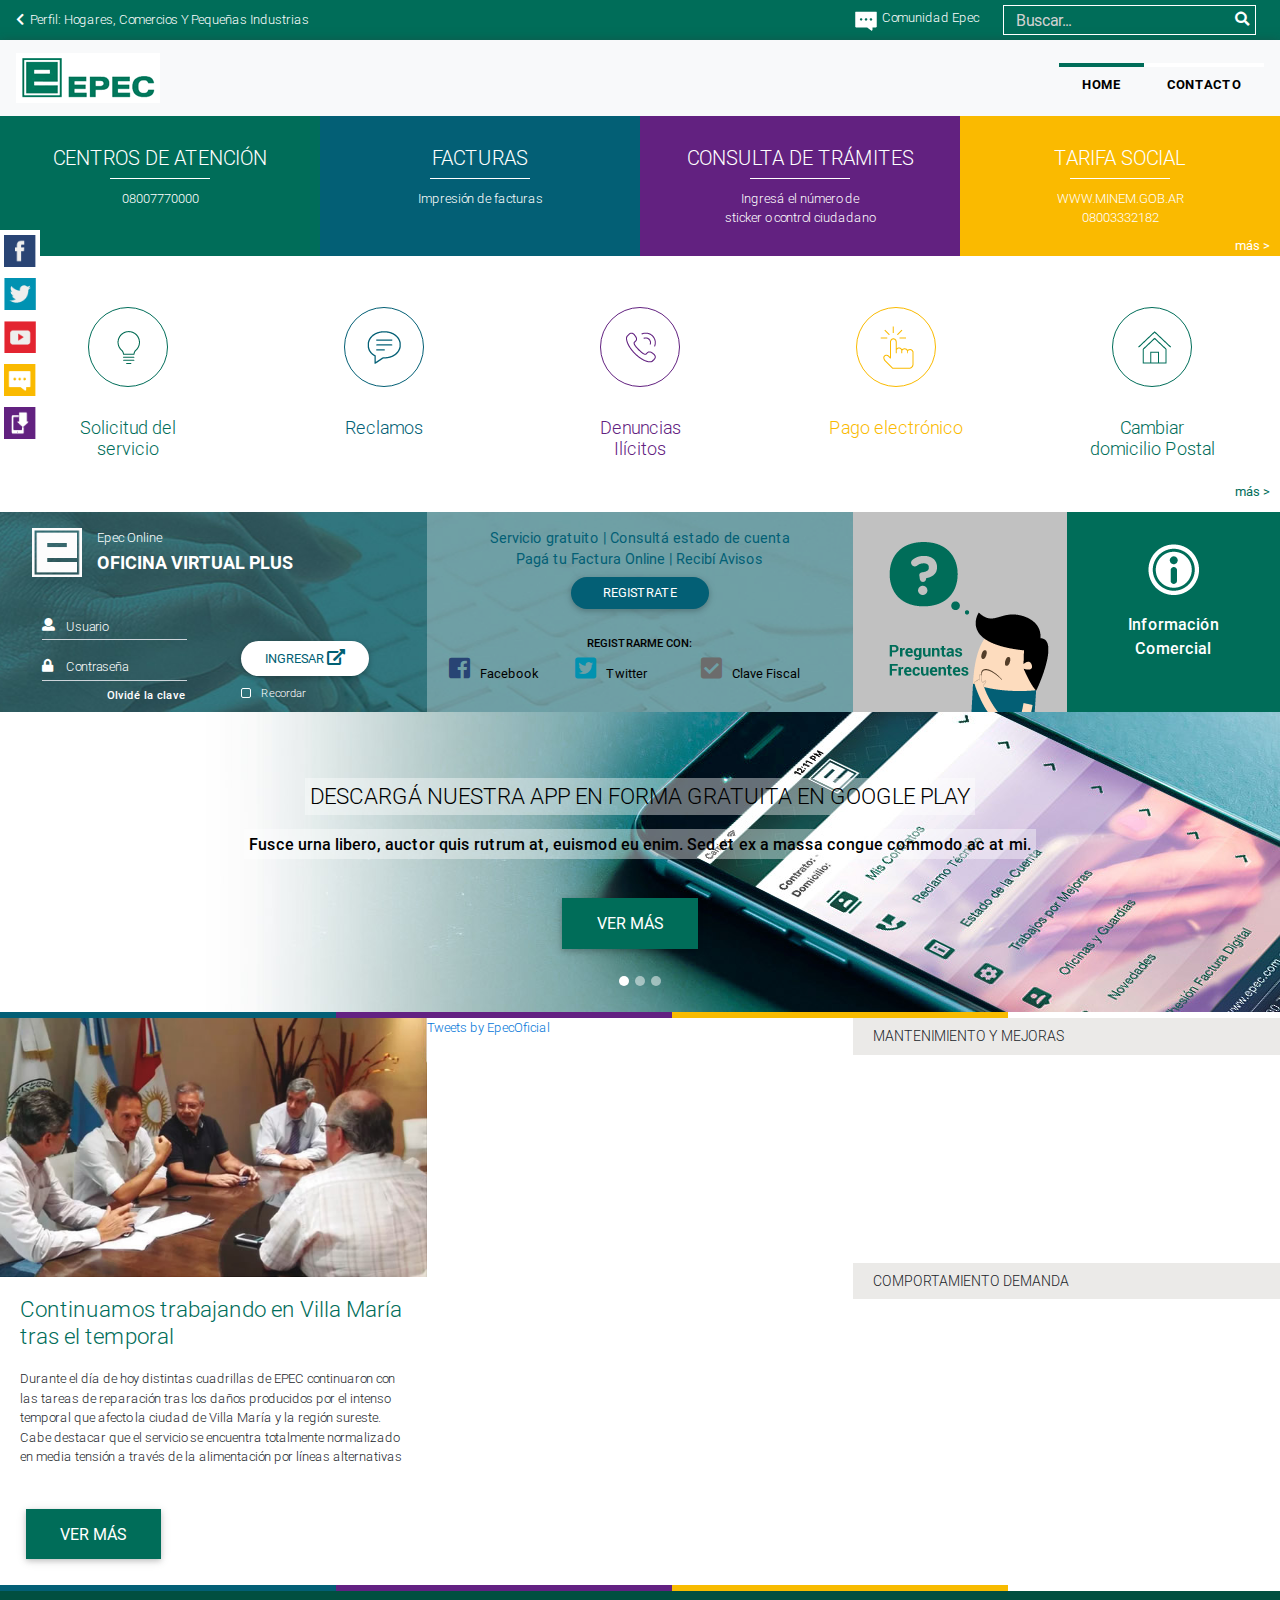
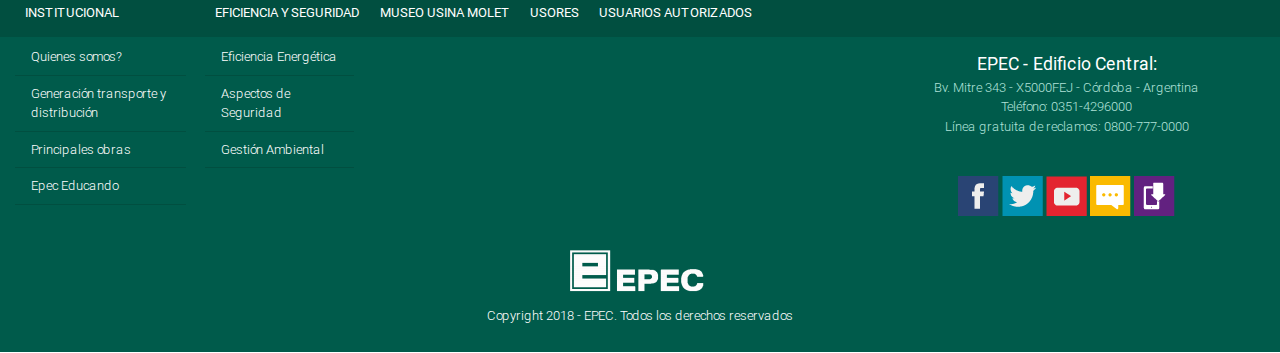
<file: hogares.html>
<!doctype html>
<html lang="es">
    <head>
        <meta charset="utf-8">
        <meta name="viewport" content="width=device-width, initial-scale=1, shrink-to-fit=no">
        <link rel="stylesheet" href="assets/bootstrap/css/bootstrap.min.css">
        <link rel="stylesheet" href="assets/bootstrap/css/mdb.min.css">
        <link rel="stylesheet" href="assets/fontawesome/css/fontawesome-all.css">
        <link rel="stylesheet" href="assets/css/style.css">
        <link rel="stylesheet" href="assets/css/perfil.css">
        <link rel="stylesheet" href="assets/css/servicios.css">
        <link rel="stylesheet" href="assets/css/footer.css">
        <title>EPEC</title>
    </head>
<body class="perfil perfil-hogares">
    <nav class="navbar navbar-expand-lg nav-topbar">
        <div class="topbar">
            <div class="topbar-inner d-none d-lg-block">
                <div class="top-return float-left">
                    <a href="./"><i class="fa fa-chevron-left"></i></a><span class="perfil-key">Perfil: </span><span class="perfil-value">Hogares, Comercios Y Pequeñas Industrias</span>
                </div>
                <div class="topsearch float-right">
                    <form class="form-inline my-2-my-lg-0 mr-lg-2">
                        <div class="input-group">
                            <input class="form-control topsearch-input" placeholder="Buscar..." type="text">
                            <span class="input-group-append">
                                <button class="btn btn-topsearch" type="button">
                                    <i class="fa fa-search"></i>
                                </button>
                            </span>
                        </div>                        
                    </form>
                </div>
                <div class="comment float-right">
                    <a href="#">
                        <img src="assets/images/i-comunidad-epec-blog.png"><span class="d-none d-sm-block">Comunidad Epec</span>
                    </a>
                </div>
            </div>
            <div class="topbar-inner d-lg-none">
                <div class="comment float-left">
                    <a href="#">
                        <img src="assets/images/i-comunidad-epec-blog.png">
                    </a>
                </div>
                <div class="topsearch float-right">
                    <form class="form-inline my-2-my-lg-0 mr-lg-2">                            
                        <button class="btn btn-topsearch-responsive" type="button">
                            <i class="fa fa-search"></i>
                        </button>                                          
                    </form>
                </div>                
            </div>
        </div>        
    </nav>    
    <header id="header" class="header">            
        <nav class="navbar navbar-expand-md navbar-light bg-light container-menu-all">
            <a class="navbar-brand" href="./">
                <img src="assets/images/navbar-logo.png" alt="EPEC logo">
            </a>
            <button class="navbar-toggler" type="button" data-toggle="collapse" data-target="#navbarNav" aria-controls="navbarNav" aria-expanded="false" aria-label="Toggle navigation">
                <span class="navbar-toggler-icon"></span>
            </button>
            <div class="collapse navbar-collapse" id="navbarNav">                
                <ul class="navbar-nav ml-auto">
                    <li class="nav-item active">
                        <a class="nav-link" href="./">Home</a>
                    </li>
                    <li class="nav-item">
                        <a class="nav-link" href="#">Contacto</a>
                    </li>
                </ul>

            </div>
        </nav>
    </header>
    <section class="perfil perfil-destacados">
        <div class="container-fluid container-fluid-noppading">
            <div class="row no-gutters">
                <div class="col-12 col-sm-6 col-md-6 col-lg-3">
                    <div class="informacion verde-epec">
                        <div class="opacidad">
                            <div class="informacion-inner">
                                <h5>CENTROS DE ATENCIÓN</h5>
                                <div class="d-none d-sm-block info-line"></div>
                                <p class="d-none d-sm-block">08007770000</p>
                            </div>
                        </div>
                    </div>
                </div>
                <div class="col-12 col-sm-6 col-md-6 col-lg-3">
                    <div class="informacion azul-epec">
                        <div class="opacidad">
                            <div class="informacion-inner">
                                <h5>FACTURAS</h5>
                                <div class="d-none d-sm-block info-line"></div>
                                <p class="d-none d-sm-block">Impresión de facturas</p>
                            </div>
                        </div>
                    </div>
                </div>
                <div class="col-12 col-sm-6 col-md-6 col-lg-3">
                    <div class="informacion violeta-epec">
                        <div class="opacidad">
                            <div class="informacion-inner">
                                <h5>CONSULTA DE TRÁMITES</h5>
                                <div class="d-none d-sm-block info-line"></div>
                                <p class="d-none d-sm-block">Ingresá el número de<br>sticker o control ciudadano</p>
                            </div>
                        </div>
                    </div>
                </div>
                <div class="col-12 col-sm-6 col-md-6 col-lg-3">
                    <div class="informacion amarillo-epec">
                        <div class="opacidad">
                            <div class="informacion-inner">
                                <h5>TARIFA SOCIAL</h5>
                                <div class="d-none d-sm-block info-line"></div>
                                <p class="d-none d-sm-block">WWW.MINEM.GOB.AR<br>08003332182</p>
                            </div>
                        </div>
                    </div>
                </div>
                <div class="row-ver-mas"><a href="#" class="mini-vermas">más ></a></div>
            </div>            
        </div>
    </section>
    <section class="perfil-servicios">
        <div class="container-fluid container-fluid-noppading">
            <div class="row no-gutters">
                <div class="col-5">
                    <div class="acciones verde-epec">
                    </div>
                </div>
            </div>
        </div>

        <div class="container-fluid container-fluid-nopadding ">            
            <div class="tophacemos" style="width:100%; clear: both; "></div>
            <div class="mod-newsflash-adv services mod-newsflash-adv__center cols-5">    
                <div class="row-fluid containerhacemos">                        
                    <article class="col-xs-12 item item_num1 item__module visible-first icon-solicitud-de-servicio">
                        <a href="#">   
                            <div class="item_content">
                                <h3 class="item_title item_title__center heading-style-3 visible-first">
                                    <span class="item_title_part_0 item_title_part_odd item_title_part_first_half item_title_part_first item_title_part_last">Solicitud del<br>servicio</span>
                                </h3>
                            </div>
                        </a>
                        <div class="clearfix"></div>  
                    </article>                    
                    <article class="col-xs-12 item item_num2 item__module  visible-first icon-reclamos">
                        <a href="#">   
                            <div class="item_content">
                                <h3 class="item_title item_title__center heading-style-3 visible-first">
                                    <span class="item_title_part_0 item_title_part_odd item_title_part_first_half item_title_part_first item_title_part_last">Reclamos</span>
                                </h3>
                            </div>
                        </a>
                        <div class="clearfix"></div>  
                    </article>                    
                    <article class="col-xs-12 item item_num3 item__module visible-first icon-denuncias-ilicitos">
                        <a href="#">
                            <div class="item_content">
                                <h3 class="item_title item_title__center heading-style-3 visible-first">
                                    <span class="item_title_part_0 item_title_part_odd item_title_part_first_half item_title_part_first item_title_part_last">Denuncias<br>Ilícitos</span>
                                </h3>
                            </div>
                        </a>
                        <div class="clearfix"></div>  
                    </article>                
                    <article class="col-xs-12 item item_num4 item__module lastItem visible-first icon-pago-electronico">
                        <a href="#">
                            <div class="item_content">
                                <h3 class="item_title item_title__center heading-style-3 visible-first">
                                    <span class="item_title_part_0 item_title_part_odd item_title_part_first_half item_title_part_first">Pago electrónico</span>
                                </h3>
                            </div>
                        </a>
                        <div class="clearfix"></div>  
                    </article>                    
                    <article class="col-xs-12 item item_num5 item__module lastItem visible-first icon-cambiar-domicilio-postal d-none d-lg-block">
                        <a href="#">
                            <div class="item_content">
                                <h3 class="item_title item_title__center heading-style-3 visible-first">
                                    <span class="item_title_part_0 item_title_part_odd item_title_part_first_half item_title_part_first">Cambiar<br> domicilio Postal</span>
                                </h3>
                            </div>
                        </a>
                        <div class="clearfix"></div>  
                    </article>
                </div>
                <div class="clearfix"></div>
                <div class="row-ver-mas"><a href="#" class="mini-vermas">más ></a></div>
                
            </div>
        </div>
    </section>

















    <section class="section-perfil-oficina-virtual">
        <div class="container-fluid container-fluid-nopadding oficina-virtual-container">
            <div class="row no-gutters row-oficina-virtual">
                <div class="col-12 col-sm-12 col-md-12 col-lg-8 col-xl-8 col-oficina-virtual">
                    <div class="col-oficina-virtual-inner">                       
                        <div class="oficina-virtual">
                            <div class="oficina-virtual-plus">
                                <div class="oficina-virtual-ingresar">
                                    <div class="oficina-virtual-ingresar-left">
                                        <div class="oficina-virtual-header">
                                            <div class="loguito">
                                                <a href="oficina-virtual.html">
                                                    <img src="assets/images/home/logo-oficina-virtual-plus.png">
                                                </a>
                                            </div>
                                            <p class="epeconline">Epec Online</p>
                                            <h5>OFICINA VIRTUAL PLUS</h5>
                                        </div>
                                        <div class="clear"></div>
                                        <!-- Material input -->
                                        <div class="ovlogin-left">
                                            <div class="md-form md-form-user">
                                                <i class="fa fa-user prefix"></i>
                                                <input type="text" id="user" name="user" class="form-control" placeholder="Usuario">
                                            </div>
                                            <div class="md-form md-form-pass">
                                                <i class="fa fa-lock prefix"></i>
                                                <input type="text" id="pass" name="pass" class="form-control" placeholder="Contraseña">
                                            </div>
                                            <div class="mitad right">
                                                <div class="float-right olvidelaclave"><a href="#">Olvidé la clave</a></div>
                                            </div>
                                        </div>
                                        <div class="ovlogin-right">
                                            <div class="md-form">
                                                <button class="btn button-ingresar button-white btn-ripple" type="button"><span>Ingresar</span> <span class="fa fa-external-link-alt" aria-hidden="true"></span></button>
                                            </div>                                    
                                            <div class="md-form-filled">                                        
                                                <!-- Filled-in checkbox -->
                                                <div class="form-check">
                                                    <div class="mitad left">
                                                        <input class="form-check-input filled-in" type="checkbox" value="" id="RecordarCheckbox" name="recordar">
                                                        <label class="form-check-label" for="RecordarCheckbox">
                                                            <span>Recordar</span>
                                                        </label>
                                                    </div>                                                    
                                                </div>
                                            </div>
                                        </div>
                                    </div>
                                    <div class="oficina-virtual-ingresar-right">
                                        <p class="info">
                                            <span>Servicio gratuito | Consultá estado de cuenta<br>Pagá tu Factura Online | Recibí Avisos</span>
                                        </p>
                                        <div class="access-registrate">
                                            <div class="md-form">
                                                <a class="btn link-registrate button-white btn-ripple" href="oficina-virtual.html"> <span>Registrate</span></a>
                                            </div>
                                        </div>

                                        <div class="oficina-virtual-quiero-ingresar">
                                            <h5>REGISTRARME CON:</h5>
                                            <div class="access-links">
                                                <div class="access-link-inner">
                                                    <div class="access-link facebook">
                                                        <a href="#">                                        
                                                            <div class="fab fa-facebook-square icono" aria-hidden="true"></div>
                                                            <div class="titlered">Facebook</div>
                                                        </a>
                                                    </div>
                                                    <div class="access-link twitter">
                                                        <a href="#">
                                                            <div class="fab fa-twitter-square icono" aria-hidden="true"></div>
                                                            <div class="titlered">Twitter</div>
                                                        </a>
                                                    </div>
                                                    <div class="access-link clave-fiscal">
                                                        <a href="#">
                                                            <div class="fa fa-check-square icono" aria-hidden="true"></div>
                                                            <div class="titlered">Clave Fiscal</div>
                                                        </a>
                                                    </div>
                                                </div>
                                            </div>                                
                                        </div>  
                                        
                                    </div>                                
                                </div>
                            </div>
                        </div>
                    </div>                
                </div>          
                <div class="col-12 col-xs-12 col-sm-12 col-md-12 col-lg-4 col-xl-4">
                    <div class="perfil-links-ayuda">                        
                        <div class="link link-faq">
                            <div class="opacidad">
                                <a href="#"><p class="p-faq">Preguntas<br>Frecuentes</p></a>
                            </div>
                        </div>
                    </div>
                    <div class="perfil-links-ayuda">
                        <div class="link link-informacion-general">
                            <div class="opacidad">
                                <a href="#"><p>Información<br>Comercial</p></a>
                            </div>
                        </div>                       
                    </div>
                </div>                     
            </div>        
        </div>
    </section>

    <section class="perfil-carousel">
        <div id="carouselPerfil" class="carousel slide" data-ride="carousel">
            <ol class="carousel-indicators">
                <li data-target="#carouselPerfil" data-slide-to="0" class="active"></li>
                <li data-target="#carouselPerfil" data-slide-to="1"></li>
                <li data-target="#carouselPerfil" data-slide-to="2"></li>
            </ol>
            <div class="carousel-inner" role="listbox">
                <div class="carousel-item active">
                    <div class="slide-fondo slide-fondo-1"></div>
                    <div class="carousel-caption">
                        <h2><span>DESCARGÁ NUESTRA APP EN FORMA GRATUITA EN GOOGLE PLAY</span></h2>
                        <p class="d-none d-lg-block"><span>Fusce urna libero, auctor quis rutrum at, euismod eu enim. Sed et ex a massa congue commodo ac at mi.</span></p>
                        <div class="leermas-container">
                            <a class="btn leer-mas btn-ripple">VER MÁS</a>
                        </div>
                    </div>
                </div>
                <div class="carousel-item">
                    <div class="slide-fondo slide-fondo-1"></div>
                    <div class="carousel-caption">                        
                        <h2><span>DESCARGÁ NUESTRA APP EN FORMA GRATUITA EN GOOGLE PLAY</span></h2>
                        <p class="d-none d-lg-block"><span>Fusce urna libero, auctor quis rutrum at, euismod eu enim. Sed et ex a massa congue commodo ac at mi.</span></p>
                        <div class="leermas-container">
                            <a class="btn leer-mas btn-ripple">VER MÁS</a>
                        </div>
                    </div>
                </div>
                <div class="carousel-item">
                    <div class="slide-fondo slide-fondo-1"></div>
                    <div class="carousel-caption">
                        <h2><span>DESCARGÁ NUESTRA APP EN FORMA GRATUITA EN GOOGLE PLAY</span></h2>
                        <p class="d-none d-lg-block"><span>Fusce urna libero, auctor quis rutrum at, euismod eu enim. Sed et ex a massa congue commodo ac at mi.</span></p>
                        <div class="leermas-container">
                            <a class="btn leer-mas btn-ripple">VER MÁS</a>
                        </div>
                    </div>
                </div>
            </div>
            <a class="carousel-control carousel-control-prev" href="#carouselPerfil" role="button" data-slide="prev">
                <i class="fa fa-chevron-left"></i>
            </a>
            <a class="carousel-control carousel-control-next" href="#carouselPerfil" role="button" data-slide="next">
                <i class="fa fa-chevron-right"></i>
            </a>
        </div>
    </section>

    <div class="container-fluid">
            <div class="row">
                <div class="linea-horizontal">
                    <img class="img-fluid" src="assets/images/linea-3colores-horizontal-1680-10.jpg" alt="linea horizontal">
                </div>
            </div>
        </div>

    <section class="perfil">
        <div class="container-fluid container-fluid-noppading">
            <div class="row no-gutters">
                <div class="col-12 col-sm-4 col-md-4">
                    <div class="actualidad blog">
                        <img class="img-fluid" src="images/noticias/noticia.jpg">
                        <h2>Continuamos trabajando en Villa María tras el temporal</h2>
                        <div class="d-none d-lg-block">
                            <p>Durante el día de hoy distintas cuadrillas de EPEC continuaron con las tareas de reparación tras los daños producidos por el intenso temporal que afecto la ciudad de Villa María y la región sureste. Cabe destacar que el servicio se encuentra totalmente normalizado en media tensión a través de la alimentación por líneas alternativas</p>
                        </div>
                        <div class="leermas-container">
                            <a href="#" class="btn leer-mas btn-ripple">VER MÁS</a>
                        </div>
                    </div>
                </div>
                <div class="col-12 col-sm-4 col-md-4">
                    <div class="actualidad twitter">
                        <div class="twitter-container">
                            <a class="twitter-timeline" href="https://twitter.com/EpecOficial?ref_src=twsrc%5Etfw">Tweets by EpecOficial</a> <script async src="https://platform.twitter.com/widgets.js" charset="utf-8"></script>
                        </div>
                    </div>
                </div>
                <div class="col-12 col-sm-4 col-md-4">
                    <div class="actualidad mercado">
                        <div class="actualidad-mercado mantenimientoymejoras">
                            <h4>mantenimiento y mejoras</h4>
                            <div class="contenido">
                                <p><br></p>
                                <p><br></p>
                                <p><br></p>
                                <p><br></p>
                                <p><br></p>
                                <p><br></p>
                                <p><br></p>
                                <p><br></p>
                                <p><br></p>
                                <p><br></p>
                            </div>
                        </div>
                        <div class="actualidad-mercado comportamientodemanda">
                            <h4>comportamiento demanda</h4>
                            <div class="contenido">
                                    <p><br></p>
                                    <p><br></p>
                                    <p><br></p>
                                    <p><br></p>
                                    <p><br></p>
                                    <p><br></p>
                                    <p><br></p>
                                    <p><br></p>
                                    <p><br></p>
                                    <p><br></p>

                            </div>
                        </div>
                    </div>
                </div>
            </div>            
        </div>
    </section>

    <section class="footer">
        <div class="container-fluid">
            <div class="row">
                <div class="linea-horizontal">
                    <img class="img-fluid" src="assets/images/linea-3colores-horizontal-1680-10.jpg" alt="linea horizontal">                    
                </div>
            </div>
        </div>        

        <div class="container-fluid footer-content">
            <div class="row">
                <div class="col-xs-12 col-sm-12 col-md-12 col-lg-9 col-xl-8 col-footer-noppading d-none d-md-block">
                    <div class="menu-horizontal-expand-lg">
                        <div class="menu-horizontal menu-horizontal-collapse">
                            <ul class="menu-horizontal-nav">
                                <li class="menu-horizontal-item institucional">
                                    <a class="menu-horizontal-link" href="#">INSTITUCIONAL</a>
                                    <ul class="nav flex-column">
                                        <li class="nav-item">
                                            <a class="nav-link" href="#">Quienes somos?</a>
                                        </li>
                                        <li class="nav-item">
                                            <a class="nav-link" href="#">Generación transporte y distribución</a>
                                        </li>
                                        <li class="nav-item">
                                            <a class="nav-link" href="#">Principales obras</a>
                                        </li>
                                        <li class="nav-item">
                                            <a class="nav-link" href="#">Epec Educando</a>
                                        </li>
                                    </ul>
                                </li>
                                <li class="menu-horizontal-item">
                                    <a class="menu-horizontal-link" href="#">EFICIENCIA Y SEGURIDAD</a>
                                    <ul class="nav flex-column">
                                        <li class="nav-item">
                                            <a class="nav-link" href="#">Eficiencia Energética</a>
                                        </li>
                                        <li class="nav-item">
                                            <a class="nav-link" href="#">Aspectos de Seguridad</a>
                                        </li>
                                        <li class="nav-item">
                                            <a class="nav-link" href="#">Gestión Ambiental</a>
                                        </li>
                                    </ul>
                                </li>
                                <li class="menu-horizontal-item">
                                    <a class="menu-horizontal-link" href="#">MUSEO USINA MOLET</a>
                                </li>
                                <li class="menu-horizontal-item">
                                    <a class="menu-horizontal-link" href="#">USORES</a>
                                </li>
                                <li class="menu-horizontal-item">
                                    <a class="menu-horizontal-link" href="#">USUARIOS AUTORIZADOS</a>
                                </li>
                            </ul>
                        </div>
                    </div>
                </div>
                
                <div class="col-12 col-sm-12 d-md-none col-footer-noppading">
                    <div class="footermenumobile">
                        <div class="footermenumobile-inner" id="accordion">
                            <ul class="menu-horizontal-nav">
                                <li class="menu-horizontal-item impar with-childs">
                                    <a class="menu-horizontal-link collapsed" data-toggle="collapse" href="#collapseMenuInstitucional" role="button" aria-expanded="true" aria-controls="collapseMenuInstitucional">INSTITUCIONAL</a>
                                </li>
                            </ul>
                            <div class="collapse" id="collapseMenuInstitucional" data-parent="#accordion">

                            
                                    <ul class="sub-menu-horizontal-nav ">
                                        <li class="nav-item">
                                            <a class="nav-link" href="#">Quienes somos?</a>
                                        </li>
                                        <li class="nav-item">
                                            <a class="nav-link" href="#">Generación transporte y distribución</a>
                                        </li>
                                        <li class="nav-item">
                                            <a class="nav-link" href="#">Principales obras</a>
                                        </li>
                                        <li class="nav-item">
                                            <a class="nav-link" href="#">Epec Educando</a>
                                        </li>
                                    </ul>

                            </div>
                                
                            <ul class="menu-horizontal-nav">        
                                <li class="menu-horizontal-item par with-childs">
                                    <a class="menu-horizontal-link collapsed" data-toggle="collapse" href="#collapseMenuEficiencia" role="button" aria-expanded="true" aria-controls="collapseMenuEficiencia">EFICIENCIA Y SEGURIDAD</a>
                                </li>
                            </ul>

                            <div class="collapse" id="collapseMenuEficiencia" data-parent="#accordion">

                            
                                    <ul class="sub-menu-horizontal-nav">
                                        <li class="nav-item">
                                            <a class="nav-link" href="#">Eficiencia Energética</a>
                                        </li>
                                        <li class="nav-item">
                                            <a class="nav-link" href="#">Aspectos de Seguridad</a>
                                        </li>
                                        <li class="nav-item">
                                            <a class="nav-link" href="#">Gestión Ambiental</a>
                                        </li>
                                    </ul>
                            </div>

                            <ul class="menu-horizontal-nav">
                                <li class="menu-horizontal-item impar">
                                    <a class="menu-horizontal-link" href="#">MUSEO USINA MOLET</a>
                                </li>
                                <li class="menu-horizontal-item par">
                                    <a class="menu-horizontal-link" href="#">USORES</a>
                                </li>
                                <li class="menu-horizontal-item impar">
                                    <a class="menu-horizontal-link" href="#">USUARIOS AUTORIZADOS</a>
                                </li>
                            </ul>
                        </div>
                    </div>
                </div>

                <div class="col-xs-12 col-sm-12 col-md-12 col-lg-3 col-xl-4 ml-auto">
                    <div class="ubicacion">
                        <p><strong>EPEC - Edificio Central:</strong></p>
                        <p>Bv. Mitre 343 - X5000FEJ - Córdoba - Argentina</p>
                        <p>Teléfono: 0351-4296000</p>
                        <p>Línea gratuita de reclamos: 0800-777-0000</p>
                    </div>
                    <div class="redes">
                        <a href="#"><img src="images/redes/i-facebook.png" alt="facebook"></a>
                        <a href="#"><img src="images/redes/i-twitter.png" alt="twitter"></a>
                        <a href="#"><img src="images/redes/i-youtube.png" alt="youtube"></a>
                        <a href="#"><img src="images/redes/i-comunidad-epec.png" alt="comment"></a>
                        <a href="#"><img src="images/redes/i-app.png" alt="download"></a>
                    </div>
                </div>
                
            </div>
            <div class="row logo-footer">
                <div class="col-xs-12 logo-footer-inner">
                    <img class="img-responsive" src="images/footer/logo-footer.png" alt="logopie">
                    <p class="copyright">Copyright 2018 - EPEC. Todos los derechos reservados</p>
                </div>
            </div>
        </div>
        


        <div class="container-fluid">
            <div class="row">
                <div class="col">
                </div>
            </div>
        </div>

    </section>
    <div class="sticky-container d-none d-md-block">
        <ul class="sticky">
            <li>
                <img src="images/redes/i-facebook.png" width="32" height="32">
                <p><a href="https://www.facebook.com/" target="_blank">Seguinos en<br>Facebook</a></p>
            </li>
            <li>
                <img src="images/redes/i-twitter.png" width="32" height="32">
                <p><a href="https://www.twitter.com/" target="_blank">Seguinos en<br>Twitter</a></p>
            </li>
            <li>
                <img src="images/redes/i-youtube.png" width="32" height="32">
                <p><a href="https://www.youtube.com/" target="_blank">Seguinos en<br>YouYube</a></p>
            </li>
            <li>
                <img src="images/redes/i-comunidad-epec.png" width="32" height="32">
                <p><a href="https://www.youtube.com/" target="_blank">Seguinos en<br>Comunidad EPEC</a></p>
            </li>
            <li>
                <img src="images/redes/i-app.png" width="32" height="32">
                <p><a href="http://www.youtube.com/" target="_blank">Descargá<br>nuestra App!</a></p>
            </li>                    
        </ul>
    </div>
    <script src="assets/bootstrap/js/jquery-3.2.1.min.js"></script>
    <script src="assets/bootstrap/js/popper.min.js"></script>
    <script src="assets/bootstrap/js/bootstrap.min.js"></script>
    <script src="assets/bootstrap/js/mdb.min.js"></script>
    <script src="assets/js/main.js"></script>
</body>
</html>
</file>
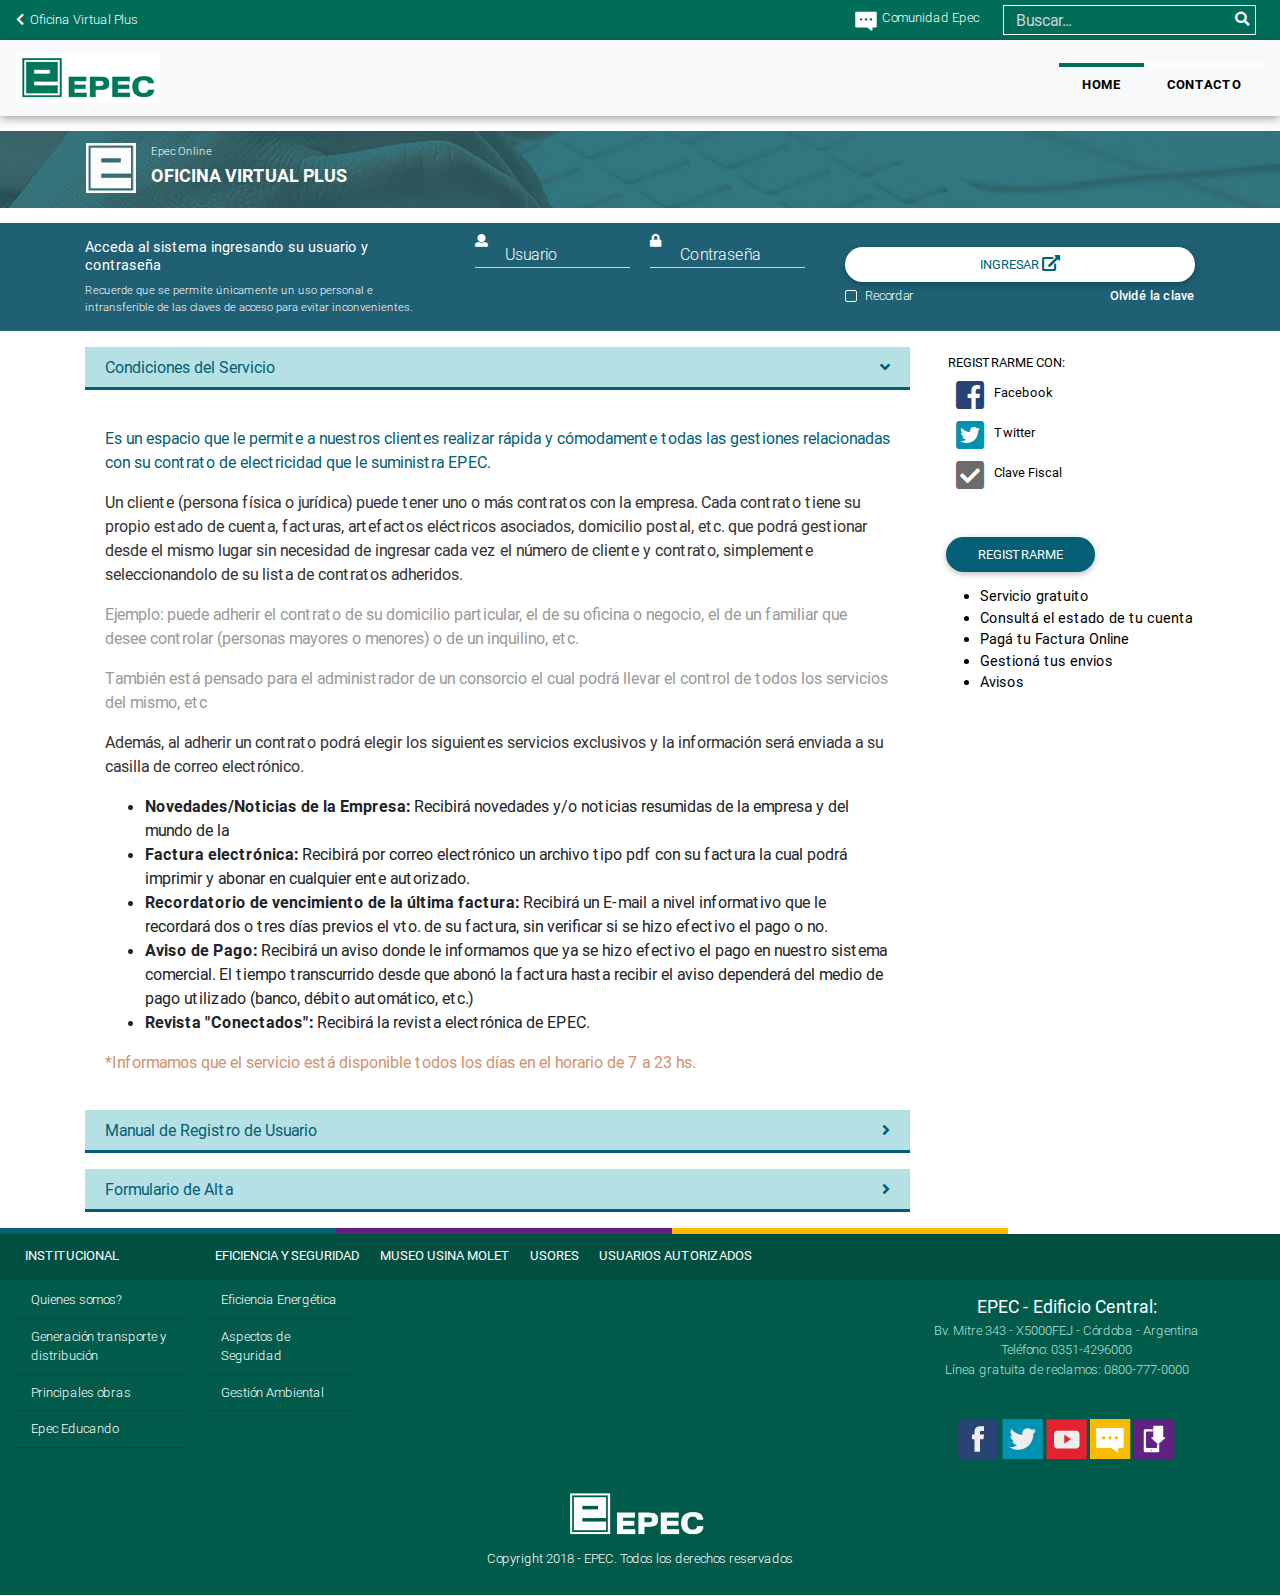
<file: oficina-virtual.html>
<!doctype html>
<html lang="es">
    <head>
        <meta charset="utf-8">
        <meta name="viewport" content="width=device-width, initial-scale=1, shrink-to-fit=no">
        <link rel="stylesheet" href="assets/bootstrap/css/bootstrap.min.css">
        <link rel="stylesheet" href="assets/bootstrap/css/mdb.min.css">
        <link rel="stylesheet" href="assets/fontawesome/css/fontawesome-all.css">
        <link rel="stylesheet" href="assets/css/style.css">
        <link rel="stylesheet" href="assets/css/oficina-virtual.css">
        <link rel="stylesheet" href="assets/css/footer.css">
        <title>EPEC</title>
    </head>
<body class="oficina-virtual">
    <nav class="navbar navbar-expand-lg nav-topbar">
        <div class="topbar">
            <div class="topbar-inner d-none d-lg-block">
                <div class="top-return float-left">
                    <a href="./"><i class="fa fa-chevron-left"></i></a><span class="perfil-key">Oficina Virtual Plus </span>
                </div>
                <div class="topsearch float-right">
                    <form class="form-inline my-2-my-lg-0 mr-lg-2">
                        <div class="input-group">
                            <input class="form-control topsearch-input" placeholder="Buscar..." type="text">
                            <span class="input-group-append">
                                <button class="btn btn-topsearch" type="button">
                                    <i class="fa fa-search"></i>
                                </button>
                            </span>
                        </div>                        
                    </form>
                </div>
                <div class="comment float-right">
                    <a href="#">
                        <img src="assets/images/i-comunidad-epec-blog.png"><span class="d-none d-sm-block">Comunidad Epec</span>
                    </a>
                </div>
            </div>
            <div class="topbar-inner d-lg-none">
                <div class="comment float-left">
                    <a href="#">
                        <img src="assets/images/i-comunidad-epec-blog.png">
                    </a>
                </div>
                <div class="topsearch float-right">
                    <form class="form-inline my-2-my-lg-0 mr-lg-2">                            
                        <button class="btn btn-topsearch-responsive" type="button">
                            <i class="fa fa-search"></i>
                        </button>                                          
                    </form>
                </div>                
            </div>
        </div>        
    </nav>    
    <header id="header" class="header">            
        <nav class="navbar navbar-expand-md navbar-light bg-light container-menu-all">
            <a class="navbar-brand" href="./">
                <img src="assets/images/navbar-logo.png" alt="EPEC logo">
            </a>
            <button class="navbar-toggler" type="button" data-toggle="collapse" data-target="#navbarNav" aria-controls="navbarNav" aria-expanded="false" aria-label="Toggle navigation">
                <span class="navbar-toggler-icon"></span>
            </button>
            <div class="collapse navbar-collapse" id="navbarNav">                
                <ul class="navbar-nav ml-auto">
                    <li class="nav-item active">
                        <a class="nav-link" href="./">Home</a>
                    </li>
                    <li class="nav-item">
                        <a class="nav-link" href="#">Contacto</a>
                    </li>
                </ul>

            </div>
        </nav>
    </header>

    
    <section class="section-oficina-virtual">
        <div class="container container-fluid-nopadding">
            <div class="row">
                <div class="col-12">
                    <div class="oficina-virtual-plus">
                        <div class="oficina-virtual-header">
                            <div class="loguito">
                                <img src="assets/images/home/logo-oficina-virtual-plus.png">
                            </div>
                            <p class="epeconline">Epec Online</p>
                            <h5>OFICINA VIRTUAL PLUS</h5>
                        </div>
                    </div>
                </div>
            </div>
        </div>
    </section>
    <section class="section-oficina-virtual backbroundbluedark">
        <div class="container">
            <div class="row">
                <div class="col-12 col-sm-12 col-md-12 col-lg-4 col-xl-4">
                    <h2>Acceda al sistema ingresando su usuario y contraseña</h2>
                    <p>Recuerde que se permite únicamente un uso personal e intransferible de las claves de acceso para evitar inconvenientes. </p>
                </div>
                <div class="col-12 col-sm-12 col-md-12 col-lg-4 col-xl-4">
                    <div class="oficina-virtual-ingresar">
                        <div class="oficina-virtual-ingresar-left">
                            <div class="md-form md-form-user">
                                <i class="fa fa-user prefix"></i>
                                <input type="text" id="user" name="user" class="form-control">
                                <label for="user">Usuario</label>
                            </div>
                            <div class="md-form md-form-pass">
                                <i class="fa fa-lock prefix"></i>
                                <input type="text" id="pass" name="pass" class="form-control">
                                <label for="pass">Contraseña</label>
                            </div>
                        </div>
                    </div>
                </div>
                <div class="col-12 col-sm-12 col-md-12 col-lg-4 col-xl-4">
                    <div class="oficina-virtual-ingresar">
                        <div class="oficina-virtual-ingresar-right">                            
                            <div class="md-form">
                                <button class="btn button-ingresar button-white btn-ripple" type="button"><span>Ingresar</span> <span class="fa fa-external-link-alt" aria-hidden="true"></span></button>
                            </div>                                    
                            <div class="md-form-filled">                                
                                <div class="form-check">
                                    <div class="mitad left">
                                        <input class="form-check-input filled-in" type="checkbox" value="" id="RecordarCheckbox" name="recordar">
                                        <label class="form-check-label" for="RecordarCheckbox">
                                            <span>Recordar</span>
                                        </label>
                                    </div>
                                    <div class="mitad right">
                                        <div class="float-right olvidelaclave"><a href="#">Olvidé la clave</a></div>
                                    </div>
                                </div>
                            </div>
                        </div>
                    </div> 
                </div>
            </div>
        </div>
    </section>


    <section class="section-oficina-virtual-content">
        <div class="container">
            <div class="row">
                <div class="col-12 col-lg-9">

                    <div id="accordion">
                        <div class="card">
                            <div class="card-header" id="headingOne">
                                <a href="#" class="nada" data-toggle="collapse" data-target="#collapseOne" aria-expanded="true" aria-controls="collapseOne">Condiciones del Servicio</a>
                            </div>

                            <div id="collapseOne" class="collapse show" aria-labelledby="headingOne" data-parent="#accordion">
                            <div class="card-body">
                                <p class="textblue">Es un espacio que le permite a nuestros clientes realizar rápida y cómodamente todas las gestiones relacionadas con su contrato de electricidad que le suministra EPEC.</p>
                                <p class="textblack">Un cliente (persona física o jurídica) puede tener uno o más contratos con la empresa. Cada contrato tiene su propio estado de cuenta, facturas, artefactos eléctricos asociados, domicilio postal, etc. que podrá gestionar desde el mismo lugar sin necesidad de ingresar cada vez el número de cliente y contrato, simplemente seleccionandolo de su lista de contratos adheridos.</p>
                                <p class="textgrey">Ejemplo: puede adherir el contrato de su domicilio particular, el de su oficina o negocio, el de un familiar que desee controlar (personas mayores o menores) o de un inquilino, etc.</p>
                                <p class="textgrey">También está pensado para el administrador de un consorcio el cual podrá llevar el control de todos los servicios del mismo, etc</p>
                                <p class="textblack">Además, al adherir un contrato podrá elegir los siguientes servicios exclusivos y la información será enviada a su casilla de correo electrónico.</p>
                                <ul>
                                    <li><b>Novedades/Noticias de la Empresa:</b> Recibirá novedades y/o noticias resumidas de la empresa y del mundo de la</li>
                                    <li><b>Factura electrónica:</b> Recibirá por correo electrónico un archivo tipo pdf con su factura la cual podrá imprimir y abonar en cualquier ente autorizado.</li>
                                    <li><b>Recordatorio de vencimiento de la última factura:</b> Recibirá un E-mail a nivel informativo que le recordará dos o tres días previos el vto. de su factura, sin verificar si se hizo efectivo el pago o no.</li>
                                    <li><b>Aviso de Pago:</b> Recibirá un aviso donde le informamos que ya se hizo efectivo el pago en nuestro sistema comercial. El tiempo transcurrido desde que abonó la factura hasta recibir el aviso dependerá del medio de pago utilizado (banco, débito automático, etc.)</li>
                                    <li><b>Revista "Conectados":</b> Recibirá la revista electrónica de EPEC.</li>
                                </ul>
                                <p class="textpink">*Informamos que el servicio está disponible todos los días en el horario de 7 a 23 hs. </p>
                            </div>
                            </div>
                        </div>
                        <div class="card">
                            <div class="card-header" id="headingTwo">
                                <a href="#" class="collapsed" data-toggle="collapse" data-target="#collapseTwo" aria-expanded="false" aria-controls="collapseTwo">Manual de Registro de Usuario</a>
                            </div>
                            <div id="collapseTwo" class="collapse" aria-labelledby="headingTwo" data-parent="#accordion">
                            <div class="card-body">
                                Anim pariatur cliche reprehenderit, enim eiusmod high life accusamus terry richardson ad squid. 3 wolf moon officia aute, non cupidatat skateboard dolor brunch. Food truck quinoa nesciunt laborum eiusmod. Brunch 3 wolf moon tempor, sunt aliqua put a bird on it squid single-origin coffee nulla assumenda shoreditch et. Nihil anim keffiyeh helvetica, craft beer labore wes anderson cred nesciunt sapiente ea proident. Ad vegan excepteur butcher vice lomo. Leggings occaecat craft beer farm-to-table, raw denim aesthetic synth nesciunt you probably haven't heard of them accusamus labore sustainable VHS.
                            </div>
                            </div>
                        </div>
                        <div class="card">
                            <div class="card-header" id="headingThree">
                                <a href="#" class="collapsed" data-toggle="collapse" data-target="#collapseThree" aria-expanded="false" aria-controls="collapseThree">Formulario de Alta </a>
                            </div>
                            <div id="collapseThree" class="collapse" aria-labelledby="headingThree" data-parent="#accordion">
                            <div class="card-body">
                                Anim pariatur cliche reprehenderit, enim eiusmod high life accusamus terry richardson ad squid. 3 wolf moon officia aute, non cupidatat skateboard dolor brunch. Food truck quinoa nesciunt laborum eiusmod. Brunch 3 wolf moon tempor, sunt aliqua put a bird on it squid single-origin coffee nulla assumenda shoreditch et. Nihil anim keffiyeh helvetica, craft beer labore wes anderson cred nesciunt sapiente ea proident. Ad vegan excepteur butcher vice lomo. Leggings occaecat craft beer farm-to-table, raw denim aesthetic synth nesciunt you probably haven't heard of them accusamus labore sustainable VHS.
                            </div>
                            </div>
                        </div>
                    </div>

                </div>
                <div class="col-12 col-lg-3">
                    <div class="oficina-virtual-quiero-ingresar">
                        <h5>REGISTRARME CON:</h5>
                        <div class="access-links">
                                <div class="access-link-inner">
                                    <div class="access-link facebook">
                                        <a href="#">                                        
                                            <div class="fab fa-facebook-square icono" aria-hidden="true"></div>
                                            <div class="titlered">Facebook</div>
                                        </a>
                                    </div>
                                    <div class="access-link twitter">
                                        <a href="#">
                                            <div class="fab fa-twitter-square icono" aria-hidden="true"></div>
                                            <div class="titlered">Twitter</div>
                                        </a>
                                    </div>
                                    <div class="access-link clave-fiscal">
                                        <a href="#">
                                            <div class="fa fa-check-square icono" aria-hidden="true"></div>
                                            <div class="titlered">Clave Fiscal</div>
                                        </a>
                                    </div>
                                </div>
                        </div>
                        <div class="access-registrate">                                
                            <div class="md-form">
                                <button class="btn button-ingresar button-white btn-ripple" type="button"><span>RegistraRME</span></span></button>
                            </div>
                        </div>
                        <div class="listado">
                            <ul>
                                <li>Servicio gratuito</li>
                                <li>Consultá el estado de tu cuenta</li>
                                <li>Pagá tu Factura Online</li>
                                <li>Gestioná tus envios</li>
                                <li>Avisos</li>
                            </ul>
                        </div>
                    </div>  
                </div>
            </div>
        </div>
    </section>  

    <section class="footer">
        <div class="container-fluid">
            <div class="row">
                <div class="linea-horizontal">
                    <img class="img-fluid" src="assets/images/linea-3colores-horizontal-1680-10.jpg" alt="linea horizontal">                    
                </div>
            </div>
        </div>        

        <div class="container-fluid footer-content">
            <div class="row">
                <div class="col-xs-12 col-sm-12 col-md-12 col-lg-9 col-xl-8 col-footer-noppading d-none d-md-block">
                    <div class="menu-horizontal-expand-lg">
                        <div class="menu-horizontal menu-horizontal-collapse">
                            <ul class="menu-horizontal-nav">
                                <li class="menu-horizontal-item institucional">
                                    <a class="menu-horizontal-link" href="#">INSTITUCIONAL</a>
                                    <ul class="nav flex-column">
                                        <li class="nav-item">
                                            <a class="nav-link" href="#">Quienes somos?</a>
                                        </li>
                                        <li class="nav-item">
                                            <a class="nav-link" href="#">Generación transporte y distribución</a>
                                        </li>
                                        <li class="nav-item">
                                            <a class="nav-link" href="#">Principales obras</a>
                                        </li>
                                        <li class="nav-item">
                                            <a class="nav-link" href="#">Epec Educando</a>
                                        </li>
                                    </ul>
                                </li>
                                <li class="menu-horizontal-item">
                                    <a class="menu-horizontal-link" href="#">EFICIENCIA Y SEGURIDAD</a>
                                    <ul class="nav flex-column">
                                        <li class="nav-item">
                                            <a class="nav-link" href="#">Eficiencia Energética</a>
                                        </li>
                                        <li class="nav-item">
                                            <a class="nav-link" href="#">Aspectos de Seguridad</a>
                                        </li>
                                        <li class="nav-item">
                                            <a class="nav-link" href="#">Gestión Ambiental</a>
                                        </li>
                                    </ul>
                                </li>
                                <li class="menu-horizontal-item">
                                    <a class="menu-horizontal-link" href="#">MUSEO USINA MOLET</a>
                                </li>
                                <li class="menu-horizontal-item">
                                    <a class="menu-horizontal-link" href="#">USORES</a>
                                </li>
                                <li class="menu-horizontal-item">
                                    <a class="menu-horizontal-link" href="#">USUARIOS AUTORIZADOS</a>
                                </li>
                            </ul>
                        </div>
                    </div>
                </div>
                
                <div class="col-12 col-sm-12 d-md-none col-footer-noppading">
                    <div class="footermenumobile">
                        <div class="footermenumobile-inner" id="accordion">
                            <ul class="menu-horizontal-nav">
                                <li class="menu-horizontal-item impar with-childs">
                                    <a class="menu-horizontal-link collapsed" data-toggle="collapse" href="#collapseMenuInstitucional" role="button" aria-expanded="true" aria-controls="collapseMenuInstitucional">INSTITUCIONAL</a>
                                </li>
                            </ul>
                            <div class="collapse" id="collapseMenuInstitucional" data-parent="#accordion">

                            
                                    <ul class="sub-menu-horizontal-nav ">
                                        <li class="nav-item">
                                            <a class="nav-link" href="#">Quienes somos?</a>
                                        </li>
                                        <li class="nav-item">
                                            <a class="nav-link" href="#">Generación transporte y distribución</a>
                                        </li>
                                        <li class="nav-item">
                                            <a class="nav-link" href="#">Principales obras</a>
                                        </li>
                                        <li class="nav-item">
                                            <a class="nav-link" href="#">Epec Educando</a>
                                        </li>
                                    </ul>

                            </div>
                                
                            <ul class="menu-horizontal-nav">        
                                <li class="menu-horizontal-item par with-childs">
                                    <a class="menu-horizontal-link collapsed" data-toggle="collapse" href="#collapseMenuEficiencia" role="button" aria-expanded="true" aria-controls="collapseMenuEficiencia">EFICIENCIA Y SEGURIDAD</a>
                                </li>
                            </ul>

                            <div class="collapse" id="collapseMenuEficiencia" data-parent="#accordion">

                            
                                    <ul class="sub-menu-horizontal-nav">
                                        <li class="nav-item">
                                            <a class="nav-link" href="#">Eficiencia Energética</a>
                                        </li>
                                        <li class="nav-item">
                                            <a class="nav-link" href="#">Aspectos de Seguridad</a>
                                        </li>
                                        <li class="nav-item">
                                            <a class="nav-link" href="#">Gestión Ambiental</a>
                                        </li>
                                    </ul>
                            </div>

                            <ul class="menu-horizontal-nav">
                                <li class="menu-horizontal-item impar">
                                    <a class="menu-horizontal-link" href="#">MUSEO USINA MOLET</a>
                                </li>
                                <li class="menu-horizontal-item par">
                                    <a class="menu-horizontal-link" href="#">USORES</a>
                                </li>
                                <li class="menu-horizontal-item impar">
                                    <a class="menu-horizontal-link" href="#">USUARIOS AUTORIZADOS</a>
                                </li>
                            </ul>
                        </div>
                    </div>
                </div>

                <div class="col-xs-12 col-sm-12 col-md-12 col-lg-3 col-xl-4 ml-auto">
                    <div class="ubicacion">
                        <p><strong>EPEC - Edificio Central:</strong></p>
                        <p>Bv. Mitre 343 - X5000FEJ - Córdoba - Argentina</p>
                        <p>Teléfono: 0351-4296000</p>
                        <p>Línea gratuita de reclamos: 0800-777-0000</p>
                    </div>
                    <div class="redes">
                        <a href="#"><img src="images/redes/i-facebook.png" alt="facebook"></a>
                        <a href="#"><img src="images/redes/i-twitter.png" alt="twitter"></a>
                        <a href="#"><img src="images/redes/i-youtube.png" alt="youtube"></a>
                        <a href="#"><img src="images/redes/i-comunidad-epec.png" alt="comment"></a>
                        <a href="#"><img src="images/redes/i-app.png" alt="download"></a>
                    </div>
                </div>
                
            </div>
            <div class="row logo-footer">
                <div class="col-xs-12 logo-footer-inner">
                    <img class="img-responsive" src="images/footer/logo-footer.png" alt="logopie">
                    <p class="copyright">Copyright 2018 - EPEC. Todos los derechos reservados</p>
                </div>
            </div>
        </div>
        


        <div class="container-fluid">
            <div class="row">
                <div class="col">
                </div>
            </div>
        </div>

    </section>

    <script src="assets/bootstrap/js/jquery-3.2.1.min.js"></script>
    <script src="assets/bootstrap/js/popper.min.js"></script>
    <script src="assets/bootstrap/js/bootstrap.min.js"></script>
    <script src="assets/bootstrap/js/mdb.min.js"></script>
    <script src="assets/js/main.js"></script>
</body>
</html>
</file>
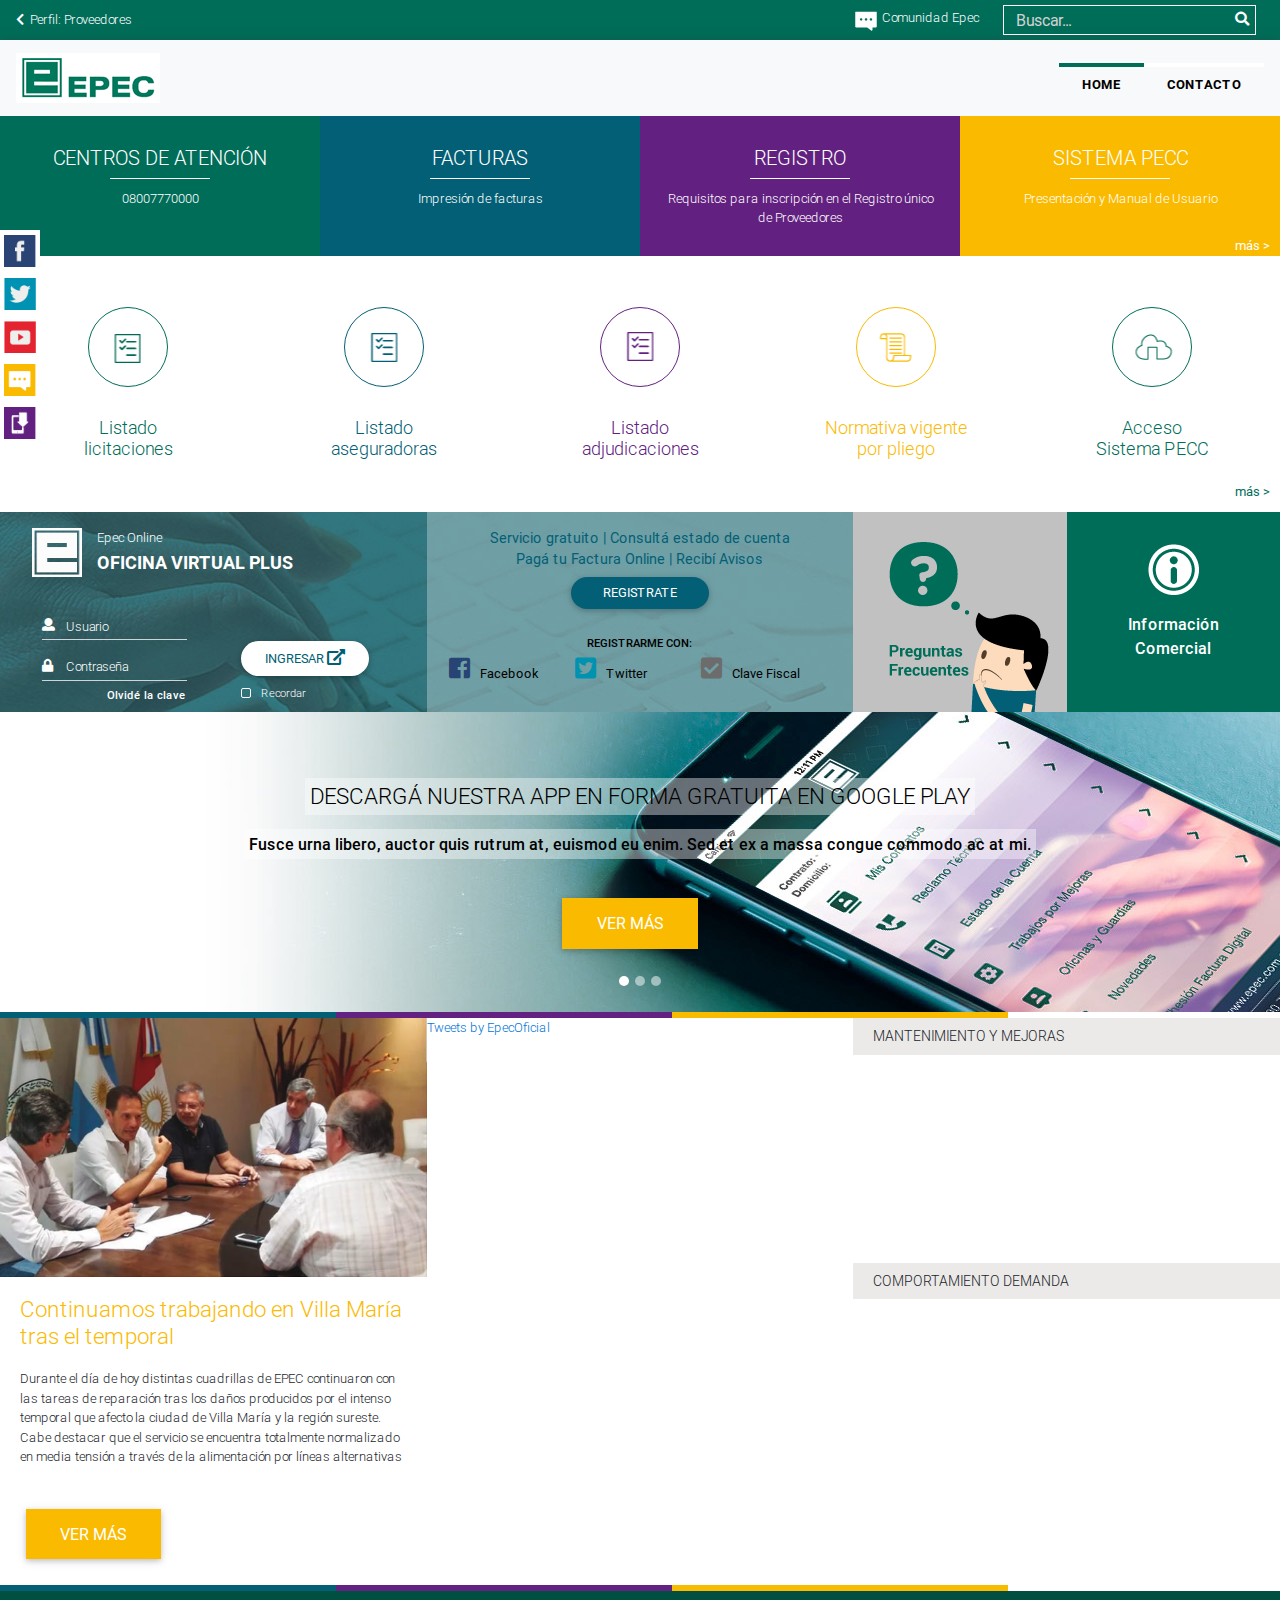
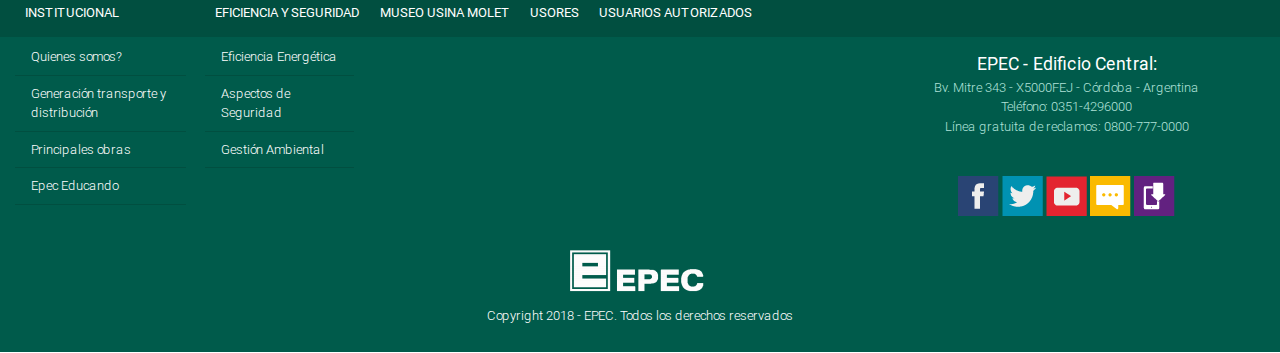
<file: proveedores.html>
<!doctype html>
<html lang="es">
    <head>
        <meta charset="utf-8">
        <meta name="viewport" content="width=device-width, initial-scale=1, shrink-to-fit=no">
        <link rel="stylesheet" href="assets/bootstrap/css/bootstrap.min.css">
        <link rel="stylesheet" href="assets/bootstrap/css/mdb.min.css">
        <link rel="stylesheet" href="assets/fontawesome/css/fontawesome-all.css">
        <link rel="stylesheet" href="assets/css/style.css">
        <link rel="stylesheet" href="assets/css/perfil.css">
        <link rel="stylesheet" href="assets/css/servicios.css">
        <link rel="stylesheet" href="assets/css/footer.css">
        <title>EPEC</title>
    </head>
<body class="perfil perfil-proveedores">
    <nav class="navbar navbar-expand-lg nav-topbar">
        <div class="topbar">
            <div class="topbar-inner d-none d-lg-block">
                <div class="top-return float-left">
                    <a href="./"><i class="fa fa-chevron-left"></i></a><span class="perfil-key">Perfil: </span><span class="perfil-value">Proveedores</span>
                </div>
                <div class="topsearch float-right">
                    <form class="form-inline my-2-my-lg-0 mr-lg-2">
                        <div class="input-group">
                            <input class="form-control topsearch-input" placeholder="Buscar..." type="text">
                            <span class="input-group-append">
                                <button class="btn btn-topsearch" type="button">
                                    <i class="fa fa-search"></i>
                                </button>
                            </span>
                        </div>                        
                    </form>
                </div>
                <div class="comment float-right">
                    <a href="#">
                        <img src="assets/images/i-comunidad-epec-blog.png"><span class="d-none d-sm-block">Comunidad Epec</span>
                    </a>
                </div>
            </div>
            <div class="topbar-inner d-lg-none">
                <div class="comment float-left">
                    <a href="#">
                        <img src="assets/images/i-comunidad-epec-blog.png">
                    </a>
                </div>
                <div class="topsearch float-right">
                    <form class="form-inline my-2-my-lg-0 mr-lg-2">                            
                        <button class="btn btn-topsearch-responsive" type="button">
                            <i class="fa fa-search"></i>
                        </button>                                          
                    </form>
                </div>                
            </div>
        </div>        
    </nav>    
    <header id="header" class="header">            
        <nav class="navbar navbar-expand-md navbar-light bg-light container-menu-all">
            <a class="navbar-brand" href="./">
                <img src="assets/images/navbar-logo.png" alt="EPEC logo">
            </a>
            <button class="navbar-toggler" type="button" data-toggle="collapse" data-target="#navbarNav" aria-controls="navbarNav" aria-expanded="false" aria-label="Toggle navigation">
                <span class="navbar-toggler-icon"></span>
            </button>
            <div class="collapse navbar-collapse" id="navbarNav">                
                <ul class="navbar-nav ml-auto">
                    <li class="nav-item active">
                        <a class="nav-link" href="./">Home</a>
                    </li>
                    <li class="nav-item">
                        <a class="nav-link" href="#">Contacto</a>
                    </li>
                </ul>

            </div>
        </nav>
    </header>
    <section class="perfil perfil-destacados">
        <div class="container-fluid container-fluid-noppading">
            <div class="row no-gutters">
                <div class="col-12 col-sm-6 col-md-6 col-lg-3">
                    <div class="informacion verde-epec">
                        <div class="opacidad">
                            <div class="informacion-inner">
                                <h5>CENTROS DE ATENCIÓN</h5>
                                <div class="d-none d-sm-block info-line"></div>
                                <p class="d-none d-sm-block">08007770000</p>
                            </div>
                        </div>
                    </div>
                </div>
                <div class="col-12 col-sm-6 col-md-6 col-lg-3">
                    <div class="informacion azul-epec">
                        <div class="opacidad">
                            <div class="informacion-inner">
                                <h5>FACTURAS</h5>
                                <div class="d-none d-sm-block info-line"></div>
                                <p class="d-none d-sm-block">Impresión de facturas</p>
                            </div>
                        </div>
                    </div>
                </div>
                <div class="col-12 col-sm-6 col-md-6 col-lg-3">
                    <div class="informacion violeta-epec">
                        <div class="opacidad">
                            <div class="informacion-inner">
                                <h5>REGISTRO</h5>
                                <div class="d-none d-sm-block info-line"></div>
                                <p class="d-none d-sm-block">Requisitos para inscripción en el Registro único de Proveedores</p>                            
                            </div>
                        </div>
                    </div>
                </div>
                <div class="col-12 col-sm-6 col-md-6 col-lg-3">
                    <div class="informacion amarillo-epec">
                        <div class="opacidad">
                            <div class="informacion-inner">
                                <h5>SISTEMA PECC</h5>
                                <div class="d-none d-sm-block info-line"></div>
                                <p class="d-none d-sm-block">Presentación y Manual de Usuario</p>
                            </div>
                        </div>
                    </div>
                </div>
                <div class="row-ver-mas"><a href="#" class="mini-vermas">más ></a></div>
            </div>            
        </div>
    </section>
    <section class="perfil-servicios">
        <div class="container-fluid container-fluid-noppading">
            <div class="row no-gutters">
                <div class="col-5">
                    <div class="acciones verde-epec">
                    </div>
                </div>
            </div>
        </div>

        <div class="container-fluid container-fluid-nopadding ">            
            <div class="tophacemos" style="width:100%; clear: both; "></div>
            <div class="mod-newsflash-adv services mod-newsflash-adv__center cols-5">    
                <div class="row-fluid containerhacemos servicios-proveedores">                        
                    <article class="col-xs-12 item item_num1 item__module visible-first i-listado-licitaciones">
                        <a href="#">   
                            <div class="item_content">
                                <h3 class="item_title item_title__center heading-style-3 visible-first">
                                    <span class="item_title_part_0 item_title_part_odd item_title_part_first_half item_title_part_first item_title_part_last">Listado<br>licitaciones</span>
                                </h3>
                            </div>
                        </a>
                        <div class="clearfix"></div>  
                    </article>                    
                    <article class="col-xs-12 item item_num2 item__module  visible-first i-listado-aseguradoras">
                        <a href="#">   
                            <div class="item_content">
                                <h3 class="item_title item_title__center heading-style-3 visible-first">
                                    <span class="item_title_part_0 item_title_part_odd item_title_part_first_half item_title_part_first item_title_part_last">Listado<br>aseguradoras</span>
                                </h3>
                            </div>
                        </a>
                        <div class="clearfix"></div>  
                    </article>                    
                    <article class="col-xs-12 item item_num3 item__module visible-first i-listado-adjudicaciones">
                        <a href="#">
                            <div class="item_content">
                                <h3 class="item_title item_title__center heading-style-3 visible-first">
                                    <span class="item_title_part_0 item_title_part_odd item_title_part_first_half item_title_part_first item_title_part_last">Listado<br>adjudicaciones</span>
                                </h3>
                            </div>
                        </a>
                        <div class="clearfix"></div>  
                    </article>                
                    <article class="col-xs-12 item item_num4 item__module lastItem visible-first i-normativa">
                        <a href="#">
                            <div class="item_content">
                                <h3 class="item_title item_title__center heading-style-3 visible-first">
                                    <span class="item_title_part_0 item_title_part_odd item_title_part_first_half item_title_part_first">Normativa vigente<br>por pliego</span>
                                </h3>
                            </div>
                        </a>
                        <div class="clearfix"></div>  
                    </article>                    
                    <article class="col-xs-12 item item_num5 item__module lastItem visible-first i-acceso-pecc d-none d-lg-block">
                        <a href="#">
                            <div class="item_content">
                                <h3 class="item_title item_title__center heading-style-3 visible-first">
                                    <span class="item_title_part_0 item_title_part_odd item_title_part_first_half item_title_part_first">Acceso<br>Sistema PECC</span>
                                </h3>
                            </div>
                        </a>
                        <div class="clearfix"></div>  
                    </article>
                </div>
                <div class="clearfix"></div>
                <div class="row-ver-mas"><a href="#" class="mini-vermas">más ></a></div>
                
            </div>
        </div>
    </section>

    <section class="section-perfil-oficina-virtual">
        <div class="container-fluid container-fluid-nopadding oficina-virtual-container">
            <div class="row no-gutters row-oficina-virtual">
                <div class="col-12 col-sm-12 col-md-12 col-lg-8 col-xl-8 col-oficina-virtual">
                    <div class="col-oficina-virtual-inner">                       
                        <div class="oficina-virtual">
                            <div class="oficina-virtual-plus">
                                <div class="oficina-virtual-ingresar">
                                    <div class="oficina-virtual-ingresar-left">
                                        <div class="oficina-virtual-header">
                                            <div class="loguito">
                                                <a href="oficina-virtual.html">
                                                    <img src="assets/images/home/logo-oficina-virtual-plus.png">
                                                </a>
                                            </div>
                                            <p class="epeconline">Epec Online</p>
                                            <h5>OFICINA VIRTUAL PLUS</h5>
                                        </div>
                                        <div class="clear"></div>
                                        <!-- Material input -->
                                        <div class="ovlogin-left">
                                            <div class="md-form md-form-user">
                                                <i class="fa fa-user prefix"></i>
                                                <input type="text" id="user" name="user" class="form-control" placeholder="Usuario">
                                            </div>
                                            <div class="md-form md-form-pass">
                                                <i class="fa fa-lock prefix"></i>
                                                <input type="text" id="pass" name="pass" class="form-control" placeholder="Contraseña">
                                            </div>
                                            <div class="mitad right">
                                                <div class="float-right olvidelaclave"><a href="#">Olvidé la clave</a></div>
                                            </div>
                                        </div>
                                        <div class="ovlogin-right">
                                            <div class="md-form">
                                                <button class="btn button-ingresar button-white btn-ripple" type="button"><span>Ingresar</span> <span class="fa fa-external-link-alt" aria-hidden="true"></span></button>
                                            </div>                                    
                                            <div class="md-form-filled">                                        
                                                <!-- Filled-in checkbox -->
                                                <div class="form-check">
                                                    <div class="mitad left">
                                                        <input class="form-check-input filled-in" type="checkbox" value="" id="RecordarCheckbox" name="recordar">
                                                        <label class="form-check-label" for="RecordarCheckbox">
                                                            <span>Recordar</span>
                                                        </label>
                                                    </div>                                                    
                                                </div>
                                            </div>
                                        </div>
                                    </div>
                                    <div class="oficina-virtual-ingresar-right">
                                        <p class="info">
                                            <span>Servicio gratuito | Consultá estado de cuenta<br>Pagá tu Factura Online | Recibí Avisos</span>
                                        </p>
                                        <div class="access-registrate">
                                            <div class="md-form">
                                                <a class="btn link-registrate button-white btn-ripple" href="oficina-virtual.html"> <span>Registrate</span></a>
                                            </div>
                                        </div>

                                        <div class="oficina-virtual-quiero-ingresar">
                                            <h5>REGISTRARME CON:</h5>
                                            <div class="access-links">
                                                <div class="access-link-inner">
                                                    <div class="access-link facebook">
                                                        <a href="#">                                        
                                                            <div class="fab fa-facebook-square icono" aria-hidden="true"></div>
                                                            <div class="titlered">Facebook</div>
                                                        </a>
                                                    </div>
                                                    <div class="access-link twitter">
                                                        <a href="#">
                                                            <div class="fab fa-twitter-square icono" aria-hidden="true"></div>
                                                            <div class="titlered">Twitter</div>
                                                        </a>
                                                    </div>
                                                    <div class="access-link clave-fiscal">
                                                        <a href="#">
                                                            <div class="fa fa-check-square icono" aria-hidden="true"></div>
                                                            <div class="titlered">Clave Fiscal</div>
                                                        </a>
                                                    </div>
                                                </div>
                                            </div>                                
                                        </div>  
                                        
                                    </div>                                
                                </div>
                            </div>
                        </div>
                    </div>                
                </div>          
                <div class="col-12 col-xs-12 col-sm-12 col-md-12 col-lg-4 col-xl-4">
                    <div class="perfil-links-ayuda">                        
                        <div class="link link-faq">
                            <div class="opacidad">
                                <a href="#"><p class="p-faq">Preguntas<br>Frecuentes</p></a>
                            </div>
                        </div>
                    </div>
                    <div class="perfil-links-ayuda">
                        <div class="link link-informacion-general">
                            <div class="opacidad">
                                <a href="#"><p>Información<br>Comercial</p></a>
                            </div>
                        </div>                       
                    </div>
                </div>                     
            </div>        
        </div>
    </section>

    <section class="perfil-carousel">
        <div id="carouselPerfil" class="carousel slide" data-ride="carousel">
            <ol class="carousel-indicators">
                <li data-target="#carouselPerfil" data-slide-to="0" class="active"></li>
                <li data-target="#carouselPerfil" data-slide-to="1"></li>
                <li data-target="#carouselPerfil" data-slide-to="2"></li>
            </ol>
            <div class="carousel-inner" role="listbox">
                <div class="carousel-item active">
                    <div class="slide-fondo slide-fondo-1"></div>
                    <div class="carousel-caption">
                        <h2><span>DESCARGÁ NUESTRA APP EN FORMA GRATUITA EN GOOGLE PLAY</span></h2>
                        <p class="d-none d-lg-block"><span>Fusce urna libero, auctor quis rutrum at, euismod eu enim. Sed et ex a massa congue commodo ac at mi.</span></p>
                        <div class="leermas-container">
                            <a class="btn leer-mas btn-ripple">VER MÁS</a>
                        </div>
                    </div>
                </div>
                <div class="carousel-item">
                    <div class="slide-fondo slide-fondo-1"></div>
                    <div class="carousel-caption">                        
                        <h2><span>DESCARGÁ NUESTRA APP EN FORMA GRATUITA EN GOOGLE PLAY</span></h2>
                        <p class="d-none d-lg-block"><span>Fusce urna libero, auctor quis rutrum at, euismod eu enim. Sed et ex a massa congue commodo ac at mi.</span></p>
                        <div class="leermas-container">
                            <a class="btn leer-mas btn-ripple">VER MÁS</a>
                        </div>
                    </div>
                </div>
                <div class="carousel-item">
                    <div class="slide-fondo slide-fondo-1"></div>
                    <div class="carousel-caption">
                        <h2><span>DESCARGÁ NUESTRA APP EN FORMA GRATUITA EN GOOGLE PLAY</span></h2>
                        <p class="d-none d-lg-block"><span>Fusce urna libero, auctor quis rutrum at, euismod eu enim. Sed et ex a massa congue commodo ac at mi.</span></p>
                        <div class="leermas-container">
                            <a class="btn leer-mas btn-ripple">VER MÁS</a>
                        </div>
                    </div>
                </div>
            </div>
            <a class="carousel-control carousel-control-prev" href="#carouselPerfil" role="button" data-slide="prev">
                <i class="fa fa-chevron-left"></i>
            </a>
            <a class="carousel-control carousel-control-next" href="#carouselPerfil" role="button" data-slide="next">
                <i class="fa fa-chevron-right"></i>
            </a>
        </div>
    </section>

    <div class="container-fluid">
            <div class="row">
                <div class="linea-horizontal">
                    <img class="img-fluid" src="assets/images/linea-3colores-horizontal-1680-10.jpg" alt="linea horizontal">
                </div>
            </div>
        </div>

    <section class="perfil perfil-proveedores">
        <div class="container-fluid container-fluid-noppading">
            <div class="row no-gutters">
                <div class="col-12 col-sm-4 col-md-4">
                    <div class="actualidad blog">
                        <img class="img-fluid" src="images/noticias/noticia.jpg">
                        <h2>Continuamos trabajando en Villa María tras el temporal</h2>
                        <div class="d-none d-lg-block">
                            <p>Durante el día de hoy distintas cuadrillas de EPEC continuaron con las tareas de reparación tras los daños producidos por el intenso temporal que afecto la ciudad de Villa María y la región sureste. Cabe destacar que el servicio se encuentra totalmente normalizado en media tensión a través de la alimentación por líneas alternativas</p>
                        </div>
                        <div class="leermas-container">
                            <a href="#" class="btn leer-mas btn-ripple">VER MÁS</a>
                        </div>
                    </div>
                </div>
                <div class="col-12 col-sm-4 col-md-4">
                    <div class="actualidad twitter">
                        <div class="twitter-container">
                            <a class="twitter-timeline" href="https://twitter.com/EpecOficial?ref_src=twsrc%5Etfw">Tweets by EpecOficial</a> <script async src="https://platform.twitter.com/widgets.js" charset="utf-8"></script>
                        </div>
                    </div>
                </div>
                <div class="col-12 col-sm-4 col-md-4">
                    <div class="actualidad mercado">
                        <div class="actualidad-mercado mantenimientoymejoras">
                            <h4>mantenimiento y mejoras</h4>
                            <div class="contenido">
                                <p><br></p>
                                <p><br></p>
                                <p><br></p>
                                <p><br></p>
                                <p><br></p>
                                <p><br></p>
                                <p><br></p>
                                <p><br></p>
                                <p><br></p>
                                <p><br></p>
                            </div>
                        </div>
                        <div class="actualidad-mercado comportamientodemanda">
                            <h4>comportamiento demanda</h4>
                            <div class="contenido">
                                    <p><br></p>
                                    <p><br></p>
                                    <p><br></p>
                                    <p><br></p>
                                    <p><br></p>
                                    <p><br></p>
                                    <p><br></p>
                                    <p><br></p>
                                    <p><br></p>
                                    <p><br></p>

                            </div>
                        </div>
                    </div>
                </div>
            </div>            
        </div>
    </section>

    <section class="footer">
        <div class="container-fluid">
            <div class="row">
                <div class="linea-horizontal">
                    <img class="img-fluid" src="assets/images/linea-3colores-horizontal-1680-10.jpg" alt="linea horizontal">                    
                </div>
            </div>
        </div>        

        <div class="container-fluid footer-content">
            <div class="row">
                <div class="col-xs-12 col-sm-12 col-md-12 col-lg-9 col-xl-8 col-footer-noppading d-none d-md-block">
                    <div class="menu-horizontal-expand-lg">
                        <div class="menu-horizontal menu-horizontal-collapse">
                            <ul class="menu-horizontal-nav">
                                <li class="menu-horizontal-item institucional">
                                    <a class="menu-horizontal-link" href="#">INSTITUCIONAL</a>
                                    <ul class="nav flex-column">
                                        <li class="nav-item">
                                            <a class="nav-link" href="#">Quienes somos?</a>
                                        </li>
                                        <li class="nav-item">
                                            <a class="nav-link" href="#">Generación transporte y distribución</a>
                                        </li>
                                        <li class="nav-item">
                                            <a class="nav-link" href="#">Principales obras</a>
                                        </li>
                                        <li class="nav-item">
                                            <a class="nav-link" href="#">Epec Educando</a>
                                        </li>
                                    </ul>
                                </li>
                                <li class="menu-horizontal-item">
                                    <a class="menu-horizontal-link" href="#">EFICIENCIA Y SEGURIDAD</a>
                                    <ul class="nav flex-column">
                                        <li class="nav-item">
                                            <a class="nav-link" href="#">Eficiencia Energética</a>
                                        </li>
                                        <li class="nav-item">
                                            <a class="nav-link" href="#">Aspectos de Seguridad</a>
                                        </li>
                                        <li class="nav-item">
                                            <a class="nav-link" href="#">Gestión Ambiental</a>
                                        </li>
                                    </ul>
                                </li>
                                <li class="menu-horizontal-item">
                                    <a class="menu-horizontal-link" href="#">MUSEO USINA MOLET</a>
                                </li>
                                <li class="menu-horizontal-item">
                                    <a class="menu-horizontal-link" href="#">USORES</a>
                                </li>
                                <li class="menu-horizontal-item">
                                    <a class="menu-horizontal-link" href="#">USUARIOS AUTORIZADOS</a>
                                </li>
                            </ul>
                        </div>
                    </div>
                </div>
                
                <div class="col-12 col-sm-12 d-md-none col-footer-noppading">
                    <div class="footermenumobile">
                        <div class="footermenumobile-inner" id="accordion">
                            <ul class="menu-horizontal-nav">
                                <li class="menu-horizontal-item impar with-childs">
                                    <a class="menu-horizontal-link collapsed" data-toggle="collapse" href="#collapseMenuInstitucional" role="button" aria-expanded="true" aria-controls="collapseMenuInstitucional">INSTITUCIONAL</a>
                                </li>
                            </ul>
                            <div class="collapse" id="collapseMenuInstitucional" data-parent="#accordion">

                            
                                    <ul class="sub-menu-horizontal-nav ">
                                        <li class="nav-item">
                                            <a class="nav-link" href="#">Quienes somos?</a>
                                        </li>
                                        <li class="nav-item">
                                            <a class="nav-link" href="#">Generación transporte y distribución</a>
                                        </li>
                                        <li class="nav-item">
                                            <a class="nav-link" href="#">Principales obras</a>
                                        </li>
                                        <li class="nav-item">
                                            <a class="nav-link" href="#">Epec Educando</a>
                                        </li>
                                    </ul>

                            </div>
                                
                            <ul class="menu-horizontal-nav">        
                                <li class="menu-horizontal-item par with-childs">
                                    <a class="menu-horizontal-link collapsed" data-toggle="collapse" href="#collapseMenuEficiencia" role="button" aria-expanded="true" aria-controls="collapseMenuEficiencia">EFICIENCIA Y SEGURIDAD</a>
                                </li>
                            </ul>

                            <div class="collapse" id="collapseMenuEficiencia" data-parent="#accordion">

                            
                                    <ul class="sub-menu-horizontal-nav">
                                        <li class="nav-item">
                                            <a class="nav-link" href="#">Eficiencia Energética</a>
                                        </li>
                                        <li class="nav-item">
                                            <a class="nav-link" href="#">Aspectos de Seguridad</a>
                                        </li>
                                        <li class="nav-item">
                                            <a class="nav-link" href="#">Gestión Ambiental</a>
                                        </li>
                                    </ul>
                            </div>

                            <ul class="menu-horizontal-nav">
                                <li class="menu-horizontal-item impar">
                                    <a class="menu-horizontal-link" href="#">MUSEO USINA MOLET</a>
                                </li>
                                <li class="menu-horizontal-item par">
                                    <a class="menu-horizontal-link" href="#">USORES</a>
                                </li>
                                <li class="menu-horizontal-item impar">
                                    <a class="menu-horizontal-link" href="#">USUARIOS AUTORIZADOS</a>
                                </li>
                            </ul>
                        </div>
                    </div>
                </div>

                <div class="col-xs-12 col-sm-12 col-md-12 col-lg-3 col-xl-4 ml-auto">
                    <div class="ubicacion">
                        <p><strong>EPEC - Edificio Central:</strong></p>
                        <p>Bv. Mitre 343 - X5000FEJ - Córdoba - Argentina</p>
                        <p>Teléfono: 0351-4296000</p>
                        <p>Línea gratuita de reclamos: 0800-777-0000</p>
                    </div>
                    <div class="redes">
                        <a href="#"><img src="images/redes/i-facebook.png" alt="facebook"></a>
                        <a href="#"><img src="images/redes/i-twitter.png" alt="twitter"></a>
                        <a href="#"><img src="images/redes/i-youtube.png" alt="youtube"></a>
                        <a href="#"><img src="images/redes/i-comunidad-epec.png" alt="comment"></a>
                        <a href="#"><img src="images/redes/i-app.png" alt="download"></a>
                    </div>
                </div>
                
            </div>
            <div class="row logo-footer">
                <div class="col-xs-12 logo-footer-inner">
                    <img class="img-responsive" src="images/footer/logo-footer.png" alt="logopie">
                    <p class="copyright">Copyright 2018 - EPEC. Todos los derechos reservados</p>
                </div>
            </div>
        </div>
        


        <div class="container-fluid">
            <div class="row">
                <div class="col">
                </div>
            </div>
        </div>

    </section>
    <div class="sticky-container d-none d-md-block">
        <ul class="sticky">
            <li>
                <img src="images/redes/i-facebook.png" width="32" height="32">
                <p><a href="https://www.facebook.com/" target="_blank">Seguinos en<br>Facebook</a></p>
            </li>
            <li>
                <img src="images/redes/i-twitter.png" width="32" height="32">
                <p><a href="https://www.twitter.com/" target="_blank">Seguinos en<br>Twitter</a></p>
            </li>
            <li>
                <img src="images/redes/i-youtube.png" width="32" height="32">
                <p><a href="https://www.youtube.com/" target="_blank">Seguinos en<br>YouYube</a></p>
            </li>
            <li>
                <img src="images/redes/i-comunidad-epec.png" width="32" height="32">
                <p><a href="https://www.youtube.com/" target="_blank">Seguinos en<br>Comunidad EPEC</a></p>
            </li>
            <li>
                <img src="images/redes/i-app.png" width="32" height="32">
                <p><a href="http://www.youtube.com/" target="_blank">Descargá<br>nuestra App!</a></p>
            </li>                    
        </ul>
    </div>
    <script src="assets/bootstrap/js/jquery-3.2.1.min.js"></script>
    <script src="assets/bootstrap/js/popper.min.js"></script>
    <script src="assets/bootstrap/js/bootstrap.min.js"></script>
    <script src="assets/bootstrap/js/mdb.min.js"></script>
    <script src="assets/js/main.js"></script>
</body>
</html>
</file>
<file: assets/css/style.css>
/*
Verde EPEC  006D59
Azul    035F75
Lila    622180
Amarillo    FABA00

// Small devices (landscape phones, 576px and up)
@media (min-width: 576px) { ... }

// Medium devices (tablets, 768px and up)
@media (min-width: 768px) { ... }

// Large devices (desktops, 992px and up)
@media (min-width: 992px) { ... }

// Extra large devices (large desktops, 1200px and up)
@media (min-width: 1200px) { ... }

*/

body {
    font-family: 'Roboto', sans-serif;
    font-size: 13px;
    font-weight: 300;
}
.btn {
    border-radius: 0;
    position: relative;
    overflow: hidden;
}
.btn.focus, .btn:focus {
    outline: 0;
    box-shadow: none;
}
.btn:hover {
box-shadow: 0 5px 11px 0 rgba(0,0,0,.18), 0 4px 15px 0 rgba(0,0,0,.15);
}
button .ripple {
    border-radius: 50%;
    background-color: rgba(255, 255, 255, 0.7);
    position: absolute;
    transform: scale(0);
    animation: ripple 0.6s linear;
}
@keyframes ripple {
    to {
        transform: scale(2.5);
        opacity: 0;
    }
}
.button-white .ripple {
    background-color: rgb(4, 112, 92,  0.7);
}
.button-pagar .ripple {
    background-color: rgba(255,255,255,0.3);
}
a .ripple {
    border-radius: 50%;
    background-color: rgba(255, 255, 255, 0.7);
    position: absolute;
    transform: scale(0);
    animation: ripple 0.6s linear;
}

.container-fluid-nopadding {
    padding-left: 0px;
    padding-right: 0px;
}
.nav-topbar {
    background: #006D59;
    padding: .3rem 1rem;
}
.topbar {
    width: 100%;
}
.top-return {
    color: #fff;
}
.top-return a {
    line-height: 30px;
    color: #fff;
    text-decoration: none;
}
.top-return a i{
    margin-right: 6px;
}
.topbar .topsearch-input {
    background-color: transparent;
    border: 1px solid #fff;
    border-radius: 0;
    height: 30px;
    color: #fff;
    border-right: none;
    padding: .375rem .75rem; 
}
.topbar .waves-input-wrapper {
    border-radius: 0;
}
.topsearch ::-webkit-input-placeholder { 
    color:    #d1d1d1!important;
}
.topsearch :-moz-placeholder { 
   color:    #d1d1d1!important;
   opacity:  1;
}
.topsearch ::-moz-placeholder { 
   color:    #d1d1d1!important;
   opacity:  1;
}
.topsearch :-ms-input-placeholder { 
   color:    #d1d1d1!important;
}
.topsearch ::-ms-input-placeholder { 
   color:    #d1d1d1!important;
}
.topsearch ::placeholder { 
   color:    #d1d1d1;
}
.topbar button { 
    border-radius: 0;
    background-color: transparent;
    border: 1px solid #fff;
    border-left: none;
    height: 30px;
    padding: 1px 6px;
    color: #fff;
    margin: 0;
    box-shadow: none;
}
.topbar button:hover {
    color: #006D59;
    background-color: #fff;
    border-color: #fff;
    /*border: 1px solid #fff;*/
}
.topbar button.btn-topsearch-responsive {
    border-color: #006D59;
}
.topbar button:focus {
outline: 0;
}
.topbar .comment {
    margin-right: 20px;
    margin-top: 3px;
}
.topbar .comment a {
    color: #fff;
    width: 135px;
}
.topbar .comment span {
    width: 130px;
}
.topbar .comment a img{
    float: left;
    margin-right: 4px;
}
.topbar .comment a:hover img{
    opacity: 0.5;
}
header {
    min-height: 50px;
}
header .container-menu-all {
    -webkit-box-shadow: 0 2px 10px rgba(50, 50, 50, 0.50);
    -moz-box-shadow: 0 2px 10px rgba(50, 50, 50, 0.50);
    box-shadow: 0 2px 10px rgba(50, 50, 50, 0.50);
}
header .container-menu-all .logo {
    display: block;
    margin: 0 auto;
    width: 230px;
    height: 118px;
    background: url(../images/logo.png) center left no-repeat;
}
header .container-menu-all .logo-mobile {
    background: url(../images/logo-mobile.png) center left no-repeat;
    width: 180px;
}
/*  home    */
section.home .reimprimi {
    margin-top: 30px;
    margin-bottom: 20px;
    font-size: 1.2rem;
    font-weight: 300;
}
a.link-tipo-cliente {
    float: left;
    width: 100%;
}
.tipo-cliente {
    min-height: 100px;
    float:left;
    width: 100%;    
}
a.link-tipo-cliente .tipo-cliente-opacidad{
    height: 100%;    
    float: left;
    width: 100%;    
    -webkit-transition: all .4s ease-in-out;
    transition: all .4s ease-in-out;
}
.tipo-cliente.hogares {
    background: url("../images/perfiles/hogares-comercios.jpg") no-repeat center center;
}
.tipo-cliente.cooperativas {
    background: url("../images/perfiles/cooperativas.jpg") no-repeat center center;
}
.tipo-cliente.grandes {
    background: url("../images/perfiles/grandesclientes.jpg") no-repeat center center;
}
.tipo-cliente.proveedores {
    background: url("../images/perfiles/proveedores.jpg") no-repeat center center;
}
a.link-tipo-cliente:hover .tipo-cliente-opacidad{
    background: rgba(0, 0, 0, 0.5);
}
section.home .paga-tu-factura {
    /*min-height: 540px;*/
    /*background: url("../images/perfiles/fondo-imprimi.jpg") no-repeat center center;*/
}
.col-paga-tu-factura {
    padding-right: 15px!important;
}
.col-paga-tu-factura-inner {
    display: block;
    height: 100%;
    float: left;
    width: 100%;
    background: url("../images/boletaepec.jpg") no-repeat center center;
}
.paga-tu-factura {    
    margin-top: 40%;
    width: 100%;
    text-align: center;
    margin-right: 15px;
}
.paga-tu-factura p {    
    font-size: 1.5rem;    
    line-height: 1.5rem;
}
.paga-tu-factura .button-pagar {
    border: 1px solid #999;
    background: #999;
    color: #fff;
    border-radius: 0;
    padding-left: 40px;
    padding-right: 40px;
    width: 210px;
    height: 48px;
    font-size: 15px;
}
.paga-tu-factura-mobile-inner {
    padding-bottom: 30px;
    background: url("../images/boletaepec.jpg") no-repeat top center;
}
.paga-tu-factura-mobile {
    display: block;
    height: 100%;
    float: left;
    width: 100%;
    background: rgb(198, 212, 231);
    text-align: center;
}
.paga-tu-factura-mobile p {
    padding: 20px;
    margin-bottom: 0;
    font-weight: 500;
    font-size: 15px;
}
.paga-tu-factura-mobile .button-pagar {
    border: 1px solid #999;
    background: #999;
    color: #fff;
    border-radius: 0;
    padding-left: 40px;
    padding-right: 40px;
    width: 210px;
    height: 48px;
    font-size: 15px;
}

/*
.col-paga-tu-factura-mobile {
    display: block;
    height: 100%;
    float: left;
    width: 100%;
    background: url("../images/perfiles/fondo-imprimi.jpg") top center;
    text-align: center;
}
.col-paga-tu-factura-mobile p {
    padding: 20px;
    margin-bottom: 0;
    font-weight: 500;
    font-size: 15px;
}
.col-paga-tu-factura-mobile a.button-pagar {
    border: 1px solid #333;
    background: #333;
    color: #fff;
    border-radius: 0;
    padding-left: 10px;
    padding-right: 10px;
    width: 210px;
    font-size: 15px;
    margin-left: 20px;
}
*/
.tipo-cliente p {    
    color: #fff;
}
.perfil-title {
    float: left;
    width: 100%;
    
}
.perfil-title p {
    padding: 30px 30px 30px 30px;
    margin-right: 30px;
    font-size: 1.25rem;
    margin-bottom: 0;
    min-height: 120px;
}
.perfil-subtitle {
    float: left;
    width: 100%;
    padding-right: 30px;
}
.perfil-subtitle p {
    width: 100%;
    padding: 0 30px 30px 30px;
    margin-top: 20px;
    font-size: 14px;
    line-height: 1.2rem;
    background: url("../images/perfiles/perfiles-flecha.png") no-repeat top right;
}
@media (max-width:992px){
    .perfil-title p {
        padding-right: 30px;
        background: url("../images/perfiles/perfiles-flecha.png") no-repeat center right;
    }
}
@media (min-width:768px) and (max-width:992px){
    .tipo-cliente {
        height: 160px;
    }
}
@media (min-width:992px){
    .tipo-cliente {
        height: 250px;
    }
    .perfil-title {
        background: none;
    }
}


.section-oficina-virtual {
    margin-top: 15px;
    margin-bottom: 15px;
}
.oficina-virtual-container {

}
.row-oficina-virtual {
    
}
.col-oficina-virtual {    
    padding-right: 15px!important;
}
.oficina-virtual {
    
}
.oficina-virtual-plus {
    
    padding: .8rem 1rem .5rem 1rem;
}
.oficina-virtual-plus .loguito {
    float: left;
    width: 50px;
}
.oficina-virtual-plus .loguito img {
    width: 50px;
}
.oficina-virtual-plus .epeconline {
    float: left;
    color: #fff;
    margin-left: 15px;
    margin-bottom: 5px;
    min-width: 70%;
}
.oficina-virtual-plus h5 {
    float: left;
    color: #fff;
    margin-left: 15px;
    font-size: 18px;
    font-weight: 700;
}

.oficina-virtual-ingresar {
    width: 100%;
    display: inline-block;
}
.oficina-virtual-ingresar .md-form {
    color: #fff;
    margin-top: .5rem;
}
.oficina-virtual-ingresar .md-form .prefix {
    color: #fff;
    /*top: 0.75rem;*/
    font-size: .8rem;
}
.oficina-virtual-ingresar .md-form .prefix.active{
    color: #fff;
}
.oficina-virtual-ingresar .md-form label {
    color: #fff;
}
.oficina-virtual-ingresar .md-form input[type=text] {
    padding-left: 2.5rem;
    padding-top: .2rem;
    padding-bottom: .2rem;
    margin-left: 0px;
    color: #fff;
    font-size: .8rem;
}
.oficina-virtual-ingresar .md-form input {
    /*padding-bottom: 0rem;*/
}
.oficina-virtual-ingresar .md-form input[type=text]:focus:not([readonly])+label {
    color: #fff;
}
.oficina-virtual-ingresar .md-form input[type=text]:focus:not([readonly]) {    
    box-shadow: 0 1px 0 0 #006073;
    border-bottom: 1px solid #006073;
}

.oficina-virtual-ingresar .md-form ::-webkit-input-placeholder { /* WebKit, Blink, Edge */
    color:    #fff;
    font-weight: 300;
}
.oficina-virtual-ingresar .md-form :-moz-placeholder { /* Mozilla Firefox 4 to 18 */
   color:    #fff;
   font-weight: 300;
   opacity:  1;
}
.oficina-virtual-ingresar .md-form ::-moz-placeholder { /* Mozilla Firefox 19+ */
   color:    #fff;
   font-weight: 300;
   opacity:  1;
}
.oficina-virtual-ingresar .md-form :-ms-input-placeholder { /* Internet Explorer 10-11 */
   color:    #fff;
   font-weight: 300;
}
.oficina-virtual-ingresar .md-form ::-ms-input-placeholder { /* Microsoft Edge */
   color:    #fff;
   font-weight: 300;
}

.oficina-virtual-ingresar .md-form ::placeholder { /* Most modern browsers support this now. */
   color:    #fff;
   font-weight: 300;
}


.oficina-virtual-ingresar .md-form button.button-ingresar {
    color: #006073!important;
    background: #fff;
    width: 100%;
    margin: 0;
    border-radius: 40px;
    font-size: .8rem;
    margin-top: .2rem;
    padding: .5rem 2rem;
}
@media (max-width:575px){
    .oficina-virtual-ingresar .md-form button.button-ingresar {
        background: #fff;
    }
}
.oficina-virtual-ingresar .md-form button.button-ingresar span.fa {    
    font-size: 1rem;
}
.form-check {
    position: relative;
    display: block;
    padding-left: 1.25rem;
}

.md-form-filled {
    position: relative;
    margin-top: .4rem;
}
.oficina-virtual-ingresar .md-form-filled label span {
    margin-left: 0;
    color: #fff;
    font-size: .8rem;
    cursor: pointer;
}
.oficina-virtual-ingresar .md-form-filled [type="checkbox"].filled-in {
    opacity: 0;
}

.oficina-virtual-ingresar .md-form-filled [type="checkbox"].filled-in + label:after {
    border-radius: 2px;
}
  
.oficina-virtual-ingresar .md-form-filled [type="checkbox"].filled-in + label:before,
.oficina-virtual-ingresar .md-form-filled [type="checkbox"].filled-in + label:after {
    content: '';
    left: 0;
    position: absolute;
    transition: border .25s, background-color .25s, width .20s .1s, height .20s .1s, top .20s .1s, left .20s .1s;
    z-index: 1;
}
.oficina-virtual-ingresar .md-form-filled [type="checkbox"].filled-in:not(:checked) + label:before {
    width: 0;
    height: 0;
    border: 3px solid transparent;
    left: 6px;
    top: 10px;
    -webkit-transform: rotateZ(37deg);
    transform: rotateZ(37deg);
    -webkit-transform-origin: 20% 40%;
    transform-origin: 100% 100%;
}
.oficina-virtual-ingresar .md-form-filled [type="checkbox"].filled-in:not(:checked) + label:after {
    height: 14px;
    width: 14px;
    margin-top: 2px;
    background-color: transparent;
    border: 1px solid #fff;
    top: 0px;
    z-index: 0;
}
.oficina-virtual-ingresar .md-form-filled [type="checkbox"].filled-in:checked + label:before {
    top: 2px;
    left: 1px;
    width: 8px;
    height: 13px;
    border-top: 2px solid transparent;
    border-left: 2px solid transparent;
    border-right: 2px solid #fff;
    border-bottom: 2px solid #fff;
    -webkit-transform: rotateZ(37deg);
    transform: rotateZ(37deg);
    -webkit-transform-origin: 100% 100%;
    transform-origin: 100% 100%;
}
.oficina-virtual-ingresar .md-form-filled [type="checkbox"].filled-in:checked + label:after {
    top: 0;
    width: 16px;
    height: 16px;
    margin-top: 2px;
    border: 2px solid #006073;
    background-color: #006073;
    z-index: 0;
}
.oficina-virtual-ingresar .md-form-filled [type="checkbox"].filled-in.tabbed:focus + label:after {
    border-radius: 2px;
    border-color: #5a5a5a;
    background-color: rgba(0, 0, 0, 0.1);
}
.oficina-virtual-ingresar .md-form-filled [type="checkbox"].filled-in.tabbed:checked:focus + label:after {
    border-radius: 2px;
    background-color: #006073;
    border-color: #006073;
}
.oficina-virtual-ingresar .md-form-filled [type="checkbox"].filled-in:disabled:not(:checked) + label:before {
    background-color: transparent;
    border: 2px solid transparent;
}
.oficina-virtual-ingresar .md-form-filled [type="checkbox"].filled-in:disabled:not(:checked) + label:after {
    border-color: transparent;
    background-color: #BDBDBD;
}
.oficina-virtual-ingresar .md-form-filled [type="checkbox"].filled-in:disabled:checked + label:before {
    background-color: transparent;
}
.oficina-virtual-ingresar .md-form-filled [type="checkbox"].filled-in:disabled:checked + label:after {
    background-color: #BDBDBD;
    border-color: #BDBDBD;
}

.form-check .mitad {
    width: 50%;
    float: left;
}
.olvidelaclave {
    color: #fff;
}
.olvidelaclave a {
    color: #fff;
    font-weight: 500;
    font-size: .8rem;
}
@media(max-width:992px){
    .col-oficina-virtual {    
        padding-right: 0px!important;
    }
}
.col-oficina-virtual-inner {    
    background:#4E8087 url("../images/home/fondo-oficina-virtual-plus.jpg") no-repeat center center;
    display: inline-block;
    width: 100%;
}
.oficina-virtual-plus {
    width: 100%;    
    /*background:#4E8087 url("../images/home/fondo-oficina-virtual-plus.jpg") no-repeat center center;*/
}
.oficina-virtual-ingresar-left {        
    display: inline-block;
    width: 100%;
}
.oficina-virtual-header {
    display: inline-block;
    width: 100%;
}
.oficina-virtual-quiero-ingresar {
    padding: .5rem 0;
    float: left;
    width: 100%;
    /*background: #D0DCDE;*/

    background: rgba(255, 255, 255, 0.7);
    
}
.oficina-virtual-quiero-ingresar h5{
    font-size: .8rem;
    padding-left: .5rem;
    color: #000;
    font-weight: 400;
}

.oficina-virtual-quiero-ingresar .access-links {
    margin-top: 0;
    float: left;
    width: 100%;
}
.oficina-virtual-quiero-ingresar .access-link {
    width: 33%;
    float: left;
    text-align: center;
}
.oficina-virtual-quiero-ingresar .access-link a{
    color: #000;
    font-size: 1rem;
    font-weight: 400;
}
.oficina-virtual-quiero-ingresar .access-link div.icono{
    clear: both;
    width: 100%;
    text-align: center;
}
.oficina-virtual-quiero-ingresar .access-link div.titlered {
    text-align: center;
    width: 100%;
}
.oficina-virtual-quiero-ingresar .access-link.facebook div.icono{
    color: #284474;
}
.oficina-virtual-quiero-ingresar .access-link.twitter div.icono{
    color: #0192B0;
}
.oficina-virtual-quiero-ingresar .access-link.clave-fiscal div.icono{
    color: #6C6C6C;
}
.oficina-virtual-quiero-ingresar .access-registrate {
    color: #000;
    font-size: .8rem;
    font-weight: 400;
    text-align: center;
    margin-top: .5rem;
    float: left;
    width: 100%;
}
.oficina-virtual-quiero-ingresar .access-registrate p{
    margin-bottom: 0;
}
.oficina-virtual-quiero-ingresar .access-registrate a{
    color: #000;
    font-weight: 700;
}

.oficina-virtual-quiero-ingresar .access-link div {
    float: left;
    font-size: 2rem;
    margin-top: 0;
}
.oficina-virtual-quiero-ingresar .access-link div.titlered {
    
    padding-top: 0px;
    padding-left: 0px;
    float: left;
    font-size: .8rem;
}
@media (min-width:576px) and (max-width:991px){
    .oficina-virtual-quiero-ingresar {
        padding-left: 30px;
        padding-right: 30px;
    }
    .oficina-virtual-quiero-ingresar .access-link {
        text-align: left;
    }
    .oficina-virtual-quiero-ingresar .access-link div.icono {
        float: left;
        width: auto;
    }
    .oficina-virtual-quiero-ingresar .access-link div.titlered {
        height: 40px;
        padding-top: 4px;
        padding-left: 10px;
        float: left;
        width: auto;
    }
}
.oficina-virtual-carousel {
    width: 90%;
    margin-left: 5%;
    margin-top: 0;
    margin-bottom: 0;
}
@media (max-width:991px){
    .oficina-virtual-carousel {
        margin-top: 15px;
    }
}
.oficina-virtual-carousel .carousel-control-next, .oficina-virtual-carousel .carousel-control-prev {
width: 5%;
}
.oficina-virtual-carousel .carousel-control-next {
    margin-right: -5%;
}
.oficina-virtual-carousel .carousel-control-prev {
    margin-left: -5%;
}
.oficina-virtual-carousel i {
    font-size: 24px;
    color: #006D59;
}
.oficina-virtual-carousel .carousel-control {
    color: #666;
}
.oficina-virtual-carousel .carousel-item img {    
    margin: 0 auto;
}

nav.navbar ul.navbar-nav {
    margin-top: 10px;
}
nav.navbar ul.navbar-nav li.nav-item {
    color: #006D59;
    font-weight: 700;
    text-transform: uppercase;
    border-top: 4px solid #fff;
    padding-left: 15px;
    padding-right: 15px;
}
nav.navbar ul.navbar-nav li.nav-item a{
    color: #006D59;
}
nav.navbar ul.navbar-nav li.nav-item.active {
    border-top: 4px solid #006D59;
}
nav.navbar ul.navbar-nav li.nav-item.active a{
    color: #006D59;
}
.navbar.navbar-light .navbar-nav .nav-item.active>.nav-link {
    background-color:transparent;
}
.sticky-container{
    padding:0px;
    margin:0px;
    position:fixed;
    left:-170px;
    top:230px;
    width:210px;
    z-index: 1100;
}
.sticky li{
    list-style-type:none;
    background-color:#fff;
    color:#efefef;
    height:43px;
    padding:0px;
    margin:0px 0px 0px 0px;
    -webkit-transition:all 0.25s ease-in-out;
    -moz-transition:all 0.25s ease-in-out;
    -o-transition:all 0.25s ease-in-out;
    transition:all 0.25s ease-in-out;
    cursor:pointer;
}
.sticky li:hover{
    margin-right:-95px;
}
.sticky li img{
    float:right;
    margin:5px 4px;
    margin-left:5px;
}
.sticky li p{
    padding-top:5px;
    margin:0px;
    line-height:16px;
    font-size:11px;
    text-align: right;
}
.sticky li p a{
    text-decoration:none;
    color:#2C3539;
}
.sticky li p a:hover{
    text-decoration:underline;
}
</file>
<file: assets/css/footer.css>
.footer .linea-horizontal img{    
    height: 6px;    
    width: 100%;
    float: left;
}
.footer .menu-horizontal {
    background: none;
}

.footer .menu-horizontal-expand-lg {
    -webkit-box-orient: horizontal;
    -webkit-box-direction: normal;
    -ms-flex-flow: row nowrap;
    flex-flow: row nowrap;
    -webkit-box-pack: start;
    -ms-flex-pack: start;
    justify-content: flex-start;
}
.footer .menu-horizontal {
    position: relative;
    display: -webkit-box;
    display: -ms-flexbox;
    display: flex;
    -ms-flex-wrap: wrap;
    flex-wrap: wrap;
    -webkit-box-align: center;
    -ms-flex-align: center;
    align-items: center;
    -webkit-box-pack: justify;
    -ms-flex-pack: justify;
    justify-content: space-between;
    padding: 4px 0px;
}
.footer .menu-horizontal-expand-lg .menu-horizontal-collapse {
    display: -webkit-box!important;
    display: -ms-flexbox!important;
    display: flex!important;
    -ms-flex-preferred-size: auto;
    flex-basis: auto;
}
.footer .menu-horizontal-collapse {
    -ms-flex-preferred-size: 100%;
    flex-basis: 100%;
    -webkit-box-flex: 1;
    -ms-flex-positive: 1;
    flex-grow: 1;
    -webkit-box-align: center;
    -ms-flex-align: center;
    align-items: center;
}
.footer .menu-horizontal-expand-lg .menu-horizontal-nav {
    -webkit-box-orient: horizontal;
    -webkit-box-direction: normal;
    -ms-flex-direction: row;
    flex-direction: row;
}
.menu-horizontal-item {
    max-width: 190px;
    min-height: 44px;
}
.menu-horizontal-item a.menu-horizontal-link {
    min-height: 44px;
}
.footer .menu-horizontal-nav {
    display: -webkit-box;
    display: -ms-flexbox;
    display: flex;
    -webkit-box-orient: vertical;
    -webkit-box-direction: normal;
    -ms-flex-direction: column;
    flex-direction: column;
    padding-left: 0;
    margin-bottom: 0;
    list-style: none;
}
.footer .menu-horizontal-expand-lg .menu-horizontal-nav .menu-horizontal-link {
    padding: 8px 10px;
    color: #fff;
    font-weight: 400;
    display: block;
    font-size: 14px;
}
.footer .menu-horizontal-nav .active>.menu-horizontal-link {
    color: #fff;
}
.footer .menu-horizontal-nav .menu-horizontal-link:hover {
    text-decoration: none;
    color: #fff;
}

.footer .footer-content{
    min-height: 350px;
    background: #005B4B url(../images/footer/pie-fondo.png) repeat-x;
}
.footer .footer-content .menu-horizontal-item .nav-item {
    border-bottom: 1px solid #014F40;
    width: 90%;
}
.footer .footer-content .menu-horizontal-item .nav-item:hover,
.footer .footer-content .menu-horizontal-item .nav-item.active {
    background: #fff;
    color: #006D59;
}
.footer .footer-content .menu-horizontal-item .nav-item:hover .nav-link,
.footer .footer-content .menu-horizontal-item .nav-item.active .nav-link{
    color: #006D59;
}
.footer .footer-content .menu-horizontal-item .nav-item .nav-link {
    color: #fff;
}
.footer .ubicacion {
    padding-left: 60px;
    margin-top: 60px;
    background: url(../images/footer/ubicacion.jpg) no-repeat top left ;
}

.footer .ubicacion p{
    margin-bottom: 0px;
    color: #b0e2d9;
}
.footer .ubicacion p strong {
    font-size: 1.1rem;
    color: #fff;
}
.footer .logo-footer-inner {
    width: 100%;
    text-align: center;
    margin-top: 30px;
}
.footer .logo-footer-inner p{
    color: #fff;
    padding: 10px;
}
.footer .redes {
    padding-left: 60px;
    margin-top: 40px;
}
@media (max-width:1280px){
    .footer .ubicacion {
        background: none;
        text-align: center;
        padding-left: 0px;
    }
    .footer .redes {
        text-align: center;
        padding-left: 0px;
    }
}
@media (min-width:1100px) and (max-width:1280px){
    .col-footer-noppading {
        padding-right: 0px;
    }
    .footer .menu-horizontal-expand-lg .menu-horizontal-nav .menu-horizontal-link {
        font-size: 13px;
    }
}

@media (min-width:992px) and (max-width:1100px){
    .col-footer-noppading {
        padding-left: 0px;
        padding-right: 0px;
    }
    .footer .menu-horizontal-expand-lg .menu-horizontal-nav .menu-horizontal-link {
        padding: 8px 7px;
    }
    .footer .menu-horizontal-expand-lg .menu-horizontal-nav .menu-horizontal-link {
        font-size: 13px;
    }
    .footer .menu-horizontal-expand-lg .institucional {
        max-width: 180px;
    }
}
@media (min-width:768px) and (max-width:992px){
    .col-footer-noppading {
        padding-left: 0px;
        padding-right: 0px;
    }
    .footer .menu-horizontal-expand-lg .menu-horizontal-nav .menu-horizontal-link {
        padding: 8px 7px;
    }
    .footer .menu-horizontal-expand-lg .menu-horizontal-nav .menu-horizontal-link {
        font-size: 13px;
    }
    .footer .menu-horizontal-expand-lg .institucional {
        max-width: 180px;
    }
    .menu-horizontal-nav {
        margin: 0 auto;
    }
}
@media (max-width:767px){
    .footer .footer-content{
        background: #005B4B;
    }
}

@media (max-width:767px){
    .col-footer-noppading {
        padding: 0px;
    }
    .footermenumobile {
        color: #fff;
    }
    .footermenumobile ul.menu-horizontal-nav {
        color: #fff;
    }
    .footermenumobile ul {
        background: #005B4B;
    }
    .footermenumobile li.menu-horizontal-item {
        min-height: 30px;
        padding: 5px 10px;
        max-width: 100%;
    }
    .footermenumobile li.menu-horizontal-item>a{
        min-height: 30px;
        display: block;
        padding: 8px 0px;
        /*padding: 15px;*/
    }
    .footermenumobile li.menu-horizontal-item.impar {
        background: #014F40;
    }
    .menu-horizontal-link {
        color: #fff;
    }
    .footermenumobile ul li.nav-item {
        min-height: 30px;
        padding: 5px 10px;
        max-width: 100%;
    }
    .footermenumobile ul li.nav-item a{
        color: #fff;        
        
    }
    .footermenumobile ul li.nav-item:not(:last-child){
        border-bottom: 1px solid #014F40;
    }
    .sub-menu-horizontal-nav {        
    padding-left: 0;
    margin-bottom: 0;
    list-style: none;
    }
    .sub-menu-horizontal-nav a.nav-link{
    padding: 8px 14px;
    color: #fff;
    display: block;
    font-size: 14px;
    }
    .menu-horizontal-nav .with-childs a {
        background: url(../images/arrowup.png) no-repeat center right;
    }
    .menu-horizontal-nav .with-childs a.collapsed {
        background: url(../images/arrowdown.png) no-repeat center right;
    }

    
    
    .footer .footer-content .menu-horizontal-item {    
    border-top: 1px solid #014F40;
    border-bottom: 1px solid #014F40;
    }
}
</file>
<file: assets/css/perfil.css>
.informacion-inner {    
    text-align: center;
    padding: 30px 20px;
}
.informacion.verde-epec {
    background: #006D59;
}
.informacion.azul-epec {
    background: #035F75;
}
.informacion.violeta-epec {
    background: #622180;
}
.informacion.amarillo-epec {
    background: #FABA00;
}
.informacion h5{
    color: #fff;
}
.informacion .info-line {
    border-bottom: 1px solid #fff;
    width: 100px;
    margin: 0 auto;
}
.informacion p{
    color: #fff;
    margin-top: 10px;    
}
.informacion .opacidad {
    height: 100%;
    float: left;
    width: 100%;
    -webkit-transition: all .4s ease-in-out;
    transition: all .4s ease-in-out;
}
.informacion:hover .opacidad {
    background: rgba(0, 0, 0, 0.5);
}

.container-fluid-noppading {
    padding-left: 0px;
    padding-right: 0px;
}

.informacion, .informacion-inner, .informacion .opacidad {
    height: 80px;
}
.perfil-destacados .row-ver-mas {
    width: 100%;
    margin-top: -20px;
    z-index: 10;
}
.perfil-destacados .mini-vermas {
    float:right;
    color: #fff;
    font-weight: 400;
    text-decoration: none;
    margin-right: 10px;
}
@media (max-width: 768px) { 
    .navbar-brand img {
        height: 30px;
    }
}
/* Small devices (landscape phones, 576px and up)*/
@media (min-width: 576px) {
    .informacion, .informacion-inner, .informacion .opacidad {
        height: 140px;
    }
    .informacion h5 {
        font-size: 1.25rem;
    }
 }

/* Medium devices (tablets, 768px and up)*/
@media (min-width: 768px) { 
    .informacion h5 {
    }
 }

/* Large devices (desktops, 992px and up)*/
@media (min-width: 992px) { 
    .informacion h5 {
        font-size: 1.0rem;
    }
 }

/* Extra large devices (large desktops, 1200px and up)*/
@media (min-width: 1200px) { 
    .informacion h5 {
        font-size: 1.25rem;

    }
 }
.m-t-10 {
    margin-top: 10px;
}
.m-t-20 {
    margin-top: 20px;
}
.m-t-30 {
    margin-top: 30px;
}


.perfil-links-ayuda {
    width: 50%;
    float: left;
}
.perfil-links-ayuda .link {
    width: 100%;
    height: 100%;
    float: left;   
}
.perfil-links-ayuda .opacidad {
    height: 100%;
    float: left;
    width: 100%;
    -webkit-transition: all .4s ease-in-out;
    transition: all .4s ease-in-out;
}
.perfil-links-ayuda:hover .opacidad {
    background: rgba(0, 0, 0, 0.5);
}
.perfil-link a {
    margin-left: 0px;
    text-decoration: none;
}
.perfil-links-ayuda a {
    text-decoration: none;

}
.perfil-links-ayuda .link-informacion-general {
    background: #006D59 url(../images/perfil/informacion-comercial.png) no-repeat top center;
    height: 200px;
    color: #fff;
}
.perfil-links-ayuda .link-informacion-general p {
    font-size: 16px;
    text-align: center;
    margin-top: 100px;
    font-weight: 500;
    color: #fff;
}

.perfil-links-ayuda .link-faq {
    background: #C1C1C1 url(../images/perfil/faq-icono.png) no-repeat center center;
    height: 200px;
}
.perfil-links-ayuda .link-faq a{
    float: left;
    width: 100%;
    height: 100%;
}
@media (max-width: 767px) { 
    .perfil-links-ayuda .link-faq {  
        background: #C1C1C1;      
        height: 150px;
    }
    .perfil-links-ayuda .link-faq a{
        margin-top: 20px;
        background: url(../images/perfil/i-preguntas-frecuentes.png) no-repeat top center;
    }
    .perfil-links-ayuda .link-faq p {
        font-size: 16px;
        text-align: center;
        padding-top: 60px;
        font-weight: 500;
        color: #006D59;
    }
    .perfil-links-ayuda .link-informacion-general {
        height: 150px;
        background: #006D59;
    }
    .perfil-links-ayuda .link-informacion-general a{
        margin-top: 20px;
        float: left;
        width: 100%;
        height: 100%;
        background: url(../images/perfil/i-informacion-comercial.png) no-repeat top center;
    }
    .perfil-links-ayuda .link-informacion-general p {
        font-size: 16px;
        text-align: center;
        padding-top: 60px;
        margin-top: 0px;
        font-weight: 500;
        color: #fff;
    }    
 }





.oficina-virtual-ingresar-right {
    padding-top: 1rem;
    padding-bottom: .5rem;
    background: rgba(255, 255, 255, 0.3);
    float: right;
    min-height: 200px;
}
 .oficina-virtual-ingresar-right p.info {
    color: #035F75;
    margin-bottom: 0;
    text-align: center;
    font-size: .9rem;
   font-weight: 400;
}
.oficina-virtual-quiero-ingresar {
    background: none;
}
.oficina-virtual-plus {
    padding: 0;
}
.oficina-virtual-ingresar-left {    
    padding: 1rem;
}
.oficina-virtual-ingresar-right {
    padding: 1rem .4rem;
    width: 100%;
    float: left;
}
.oficina-virtual-ingresar-right .access-registrate a.link-registrate {
    color: #fff!important;
    background: #035F75;
    border-radius: 40px;
    font-size: .8rem;
    padding: .4rem 2rem;
}
.oficina-virtual-ingresar-right .md-form {
    margin-top: 6px; 
    text-align: center;       
}
.oficina-virtual-quiero-ingresar h5 {
    width: 100%;
    text-align: center;
    float: left;
    font-size: 0.7rem;
    font-weight: 500;
    margin:0;
    padding: 0;
    margin-bottom: 6px;
}
.oficina-virtual-quiero-ingresar {
    padding-left: 0px;
    padding-right: 0px;
}

/*
.oficina-virtual-quiero-ingresar .access-link a {
    width: 80px;
    margin: 0 auto;
    display: block;
}
*/
.oficina-virtual-quiero-ingresar .access-link div {
        float: left;
        font-size: 1.5rem;
    }
@media (min-width:350px){
    .oficina-virtual-ingresar-left {
        padding: 1rem 2rem;
    }
    .oficina-virtual-header {
        margin-bottom: 1rem;
    }
    .oficina-virtual-quiero-ingresar {
        padding-left: 20px;
        padding-right: 20px;
    }
    .oficina-virtual-quiero-ingresar .access-links {
        width: 320px;
        margin: 0 auto;
        float: none;
    }
    
}
@media (max-width:575px){
    .oficina-virtual-ingresar-right p.info{
        font-size: 1rem;
    }
}
@media (min-width:768px){
    .perfil-links-ayuda .link-faq p {
        display: none;
    }    
    .oficina-virtual-ingresar-left {        
        display: inline-block;
        width: 50%;
        float: left;        
    }
    .oficina-virtual-ingresar-right {
        width: 50%;
        float: left;
    }
     
}
@media (max-width:768px){
 .oficina-virtual-quiero-ingresar h5 {
        margin-top: 10px;   
        margin-bottom: 10px;     
    }  
}
@media (min-width:768px) and (max-width: 1199px) { 
    .col-oficina-virtual, .oficina-virtual-ingresar-right {
        height: 270px;
    }
    .oficina-virtual-quiero-ingresar h5 {
        margin-top: 24px;   
        margin-bottom: 24px;     
    }
    .oficina-virtual-plus {
        height: 270px;
    }
}

@media (min-width:992px) and (max-width: 1199px) { 
    .oficina-virtual-quiero-ingresar .access-link div.icono {
        clear: both;
        width: 100%!important;
        text-align: center;
    }
    .oficina-virtual-quiero-ingresar .access-link div.titlered {
        text-align: center;
        width: 100%!important;
    }

    .perfil-links-ayuda {
        width: 100%;
    }
    .perfil-links-ayuda .link-faq {  
        background: #C1C1C1;      
        height: 135px;
    }
    .perfil-links-ayuda .link-faq a{
        margin-top: 10px;
        background: url(../images/perfil/i-preguntas-frecuentes.png) no-repeat top center;
    }
    .perfil-links-ayuda .link-faq p {
        font-size: 16px;
        text-align: center;
        padding-top: 50px;
        font-weight: 500;
        color: #006D59;
    }
    .perfil-links-ayuda .link-informacion-general {
        height: 135px;
        background: #006D59;
    }
    .perfil-links-ayuda .link-informacion-general a{
        margin-top: 10px;
        float: left;
        width: 100%;
        height: 100%;
        background: url(../images/perfil/i-informacion-comercial.png) no-repeat top center;
    }
    .perfil-links-ayuda .link-informacion-general p {
        font-size: 16px;
        text-align: center;
        padding-top: 50px;
        margin-top: 0px;
        font-weight: 500;
        color: #fff;
    }
    .perfil-links-ayuda .link-faq p {
        display: block;
    }
    .oficina-virtual-quiero-ingresar .access-links {
        width: 280px;
    }
 }



@media (min-width:992px) {
    .oficina-virtual-plus {
        padding-bottom: 0px;
    }
    .section-perfil-oficina-virtual .col-oficina-virtual {
        padding-right: 0px!important;
    }    
    .oficina-virtual-quiero-ingresar .access-link div.titlered {
        height: 40px;
        padding-top: 4px;
        padding-left: 10px;
        float: left;
        width: auto;
    }
    .oficina-virtual-quiero-ingresar .access-link div.icono {
        float: left;
        width: auto;
    }
    .oficina-virtual-quiero-ingresar {
        padding: 1rem;
    } 
    .oficina-virtual-quiero-ingresar {
        padding-bottom: 10px;
    }
}
@media (min-width:1200px) {
    
    .perfil-links-ayuda {
        width: 50%;
    }
    .ovlogin-left {
        width: 50%;
        float: left;
    }
    .ovlogin-right {
        width: 50%;
        float: right;
        margin-top: 34px;
    }
    .md-form-user {
        width: 100%;
        float: left;
        padding: 10px;
    }
    .md-form-pass {
        width: 100%;
        float: right;
        padding: 10px;
    }
    .oficina-virtual-ingresar .md-form {
        margin-top: 0;
        padding-bottom: 4px;
    }
    .ovlogin-left .md-form .form-control {
        margin-bottom: 0;
    }
    .oficina-virtual-ingresar .ovlogin-right .md-form button.button-ingresar {
        padding-left: 1.5rem;
        padding-right: 1.5rem;
        width: auto;
        margin-left: 15%;
    }
    .oficina-virtual-ingresar .ovlogin-right .md-form-filled {
        margin-left: 15%;
    }
    .oficina-virtual-ingresar .ovlogin-right .md-form-filled label span {        
        font-size: .7rem;
    }
    .oficina-virtual-ingresar .ovlogin-right .md-form-filled [type="checkbox"].filled-in:not(:checked) + label:after {
        height: 10px;
        width: 10px;
        margin-top: 5px;
    }
    .oficina-virtual-ingresar .ovlogin-left .olvidelaclave {
    margin-right: 15%;
    }
    .oficina-virtual-ingresar .ovlogin-left .olvidelaclave a {
        font-size: .7rem;
    }
    .oficina-virtual-ingresar .ovlogin-right .md-form-filled {
        position: relative;
        margin-top: .2rem;
    }

    .oficina-virtual-quiero-ingresar .access-links {
        width: 100%;
        float: left;
    }

    .oficina-virtual-quiero-ingresar .access-link div.titlered {
        height: 30px;
        padding-top: .5rem;
    }
    .oficina-virtual-quiero-ingresar .access-registrate {
        width: auto;
        float: right;
        margin-top: 0;
        width: 23%;
    }
    .oficina-virtual-quiero-ingresar .access-registrate .md-form {
        margin-top: 0;
    }
    .oficina-virtual-ingresar .md-form input[type=text] {
        padding-left: 1.5rem;
    }
    .oficina-virtual-ingresar .md-form .prefix {
        top: 1rem;
    }
    .oficina-virtual-quiero-ingresar {
        padding: .5rem 1rem;
        margin-top: 10px;
    }
    .oficina-virtual-quiero-ingresar .access-links {
        margin-top: 0;
    }
    .oficina-virtual-quiero-ingresar .access-registrate a.link-registrate {
    color: #fff!important;
    background: #035F75;    
    border-radius: 40px;
    font-size: .8rem;    
    padding: .4rem 2rem;
    }
    .oficina-virtual-ingresar-right .md-form-filled {
        margin-top: .5rem;
    }


    
   
   
    .row-oficina-virtual {
        background: #D0DCDE;   
        height: 200px; 
    }
    .col-oficina-virtual-inner {
        height: 200px;
    }
}
.actualidad h2 {
    color: #006D59;
    padding: 20px 20px 10px 20px;
    font-size: 1.4rem
}
.actualidad p {
    padding: 0 20px;
}
.leermas-container {
    padding: 20px 20px 20px 20px;
}
.leermas-container a.leer-mas {
    background: #006D59;
    color: #fff;
    font-size: 1rem;
    font-weight: 400;
}

.perfil-grandes-clientes .actualidad h2 {
    color: #035F75;
}
.perfil-grandes-clientes .leermas-container a.leer-mas {
    background: #035F75;
}
.perfil-proveedores .actualidad h2 {
    color: #FABA00;
}
.perfil-proveedores .leermas-container a.leer-mas {
    background: #FABA00;
}
.perfil-cooperativas .actualidad h2 {
    color: #622180;
}
.perfil-cooperativas .leermas-container a.leer-mas {
    background: #622180;
}

.linea-horizontal img {
    height: 6px;
    width: 100%;
    float: left;
}
.carousel-caption h2 {
    color: #000;
    font-size: 1.4rem;
    margin-bottom: 15px;
}
.carousel-caption p {
    font-size: 16px;
    font-weight: 500;
}
.carousel-caption h2 span, .carousel-caption p span {
    background-color: rgb(255, 255, 255);
    background-color: rgba(255, 255, 255, 0.4);
    padding: 5px;
}

    .perfil-carousel .carousel-caption {
        width: 100%;
        left: 0;
        right: 0;
    }
    .perfil-carousel .carousel-caption h2{
        line-height: 40px;
    }

.perfil-carousel .carousel-caption {
    text-align: center;    
    top: 15%;
    color: #000;
}
.perfil-carousel .carousel-caption .leermas-container{
    padding: 20px 20px 20px 0px;
}
.twitter-container {
    max-height: 600px;
    overflow-y: scroll;
}
@media (max-width: 991px) { 
    .twitter-container {
        max-height: 300px;
    }
}


section.perfil-carousel .carousel-control-next, .carousel-control-prev {
    width: 5%;
}

section.perfil-carousel  .slide-fondo-1 {
    background: url(../../images/perfil/carousel/slide.jpg) no-repeat center center;
}
section.perfil-carousel  .slide-fondo-2 {
    background: url(../../images/perfil/carousel/slide.jpg) no-repeat center center;
}
section.perfil-carousel  .slide-fondo-3 {
    background: url(../../images/perfil/carousel/slide.jpg) no-repeat center center;
}
section.perfil-carousel  .slide-fondo {
    width: 100%;
    height: 300px;
}
.carousel-caption {

}

.actualidad.mercado {
    text-transform: uppercase;
    
}
.actualidad-mercado h4{
    text-transform: uppercase;
    background: #EBEAE8;
    font-size: 14px;
    padding: 10px 0 10px 20px;    
}
.actualidad-mercado .contenido {
    width: 100%;
    height: 200px;
    overflow-y: scroll;
} 
.mantenimientoymejoras {

}
</file>
<file: assets/css/servicios.css>
/*      SERVICIOS       */
.containerhacemos {
    width: 100%;
}
.cols-5 article {
    width: 20%;
    float: left;
}
@media(max-width:991px){
    .cols-5 article {
        width: 50%;
        margin-bottom: 2px;
        height: 224px;
    }
}
.mod-newsflash-adv.services {
    margin-bottom: 30px;
}
.mod-newsflash-adv.services .item {
  padding-top: 30px;
}
.mod-newsflash-adv.services .item .item_content {
  color: #6d747a;
  line-height: 18px;
  padding: 130px 20px 14px;
  position: relative;
  -webkit-transition: all 0.2s linear;
  -moz-transition: all 0.2s linear;
  -o-transition: all 0.2s linear;
  transition: all 0.2s linear;
}
.mod-newsflash-adv.services .item .item_content_texto {
    color: #6d747a;
}


.mod-newsflash-adv.services .item .item_content .item_title {
  text-align: center;
  min-height: 20px;
  
}
.mod-newsflash-adv.services .item .item_content .item_title {
font-size: 18px;
}
.item_num1 .item_content .item_title a {
    color: #006D59;
    }
.item_num2 .item_content .item_title a {
    color: #035F75;
    }
.item_num3 .item_content .item_title a {
    color: #622180;
    }
.item_num4 .item_content .item_title a {
    color: #FABA00;
    }
.item_num5 .item_content .item_title a {
    color: #006D59;
    }

.page-header h1.item_title_num1 {
    color: #006D59;
    }
.page-header h1.item_title_num2 {
    color: #035F75;
    }
.page-header h1.item_title_num3 {
    color: #622180;
    }
.page-header h1.item_title_num4 {
    color: #FABA00;
    }
.page-header h1.item_title_num5 {
    color: #006D59;
    }   

.image_servicios img {
    max-width: 100%;
}

.mod-newsflash-adv.services a:hover {
  text-decoration: none;
}
.item_content .item_introtext {
    text-align: center;
}
.item_content_texto  {
    text-align: center;
}
.item_content_texto .item_introtext {
    text-align: center;
}
.mod-newsflash-adv.services .item .item_content:before {
  position: absolute;
  left: 50%;
  height: 80px;
  margin-left: -40px;
  top: 20px;
  background: #f8f8f8;
  border: 1px solid #b8b8b9;
  -webkit-border-radius: 1000px;
  -moz-border-radius: 1000px;
  border-radius: 1000px;
  padding: 4px;
  content: "";
  width: 80px;
  -webkit-transition: all 0.2s linear;
  -moz-transition: all 0.2s linear;
  -o-transition: all 0.2s linear;
  transition: all 0.2s linear;
}

.mod-newsflash-adv.services .item_num1 .item_content:before {
    border: 1px solid #006D59;
    background: #fff;
    }
.mod-newsflash-adv.services .item_num2 .item_content:before {
    border: 1px solid #035F75;
    background: #fff;
    }
.mod-newsflash-adv.services .item_num3 .item_content:before {
    border: 1px solid #622180;
    background: #fff;
    }
.mod-newsflash-adv.services .item_num4 .item_content:before {
    border: 1px solid #FABA00;
    background: #fff;
    }
.mod-newsflash-adv.services .item_num5 .item_content:before {
    border: 1px solid #006D59;
    background: #fff;
    }
.mod-newsflash-adv.services .item .item_content:after {
  position: absolute;
  left: 50%;
  height: 80px;
  margin-left: -40px;
  top: 20px;
  background: url(../images/template/icon1.png) center 0 no-repeat;
  -webkit-border-radius: 1000px;
  -moz-border-radius: 1000px;
  border-radius: 1000px;
  content: "";
  width: 80px;
  -webkit-transition: all 0.2s linear;
  -moz-transition: all 0.2s linear;
  -o-transition: all 0.2s linear;
  transition: all 0.2s linear;
}

.mod-newsflash-adv.services .item:hover .item_content {
  background: white;
  border-color: #fe831a;
}
.mod-newsflash-adv.services .item:hover .item_content:before {
  background: #f8f8f8;
  border: 1px solid #fe831a;
}
.mod-newsflash-adv.services .item:hover .item_content:after {
  background-position: center bottom !important;
}


.mod-newsflash-adv.services .item_num1:hover .item_content:after {
  background-color: #006D59 !important;
  border: 1px solid #006D59;
}
.mod-newsflash-adv.services .item_num2:hover .item_content:after {
  background-color: #035F75 !important;
  border: 1px solid #035F75;
}
.mod-newsflash-adv.services .item_num3:hover .item_content:after {
  background-color: #622180 !important;
  border: 1px solid #622180;
}
.mod-newsflash-adv.services .item_num4:hover .item_content:after {
  background-color: #FABA00 !important;
  border: 1px solid #FABA00;
}
.mod-newsflash-adv.services .item_num5:hover .item_content:after {
  background-color: #006D59 !important;
  border: 1px solid #006D59;
}

.item_num1 .item_content_texto .item_title  {
    color: #006D59;
    }
.item_num2 .item_content_texto .item_title  {
    color: #035F75;
    }
.item_num3 .item_content_texto .item_title  {
    color: #622180;
    }
.item_num4 .item_content_texto .item_title  {
    color: #FABA00;
    }
 .item_num5 .item_content_texto .item_title  {
    color: #006D59;
    } 

.item_num1 .item_content .item_title  {
    color: #006D59;
    }
.item_num2 .item_content .item_title  {
    color: #035F75;
    }
.item_num3 .item_content .item_title  {
    color: #622180;
    }
.item_num4 .item_content .item_title  {
    color: #FABA00;
    }
 .item_num5 .item_content .item_title  {
    color: #006D59;
    }   

.mod-newsflash-adv.services .item.icon-solicitud-de-servicio .item_content:after {
  background: url(../images/servicios/hogares/solicitud-de-servicio.png) center 0 no-repeat;
}
.mod-newsflash-adv.services .item.icon-reclamos .item_content:after {
  background: url(../images/servicios/hogares/reclamos.png) center 0 no-repeat;
}
.mod-newsflash-adv.services .item.icon-denuncias-ilicitos .item_content:after {
  background: url(../images/servicios/hogares/denuncias-ilicitos.png) center 0 no-repeat;
}
.mod-newsflash-adv.services .item.icon-pago-electronico .item_content:after {
  background: url(../images/servicios/hogares/pago-electronico.png) center 0 no-repeat;
}
.mod-newsflash-adv.services .item.icon-cambiar-domicilio-postal .item_content:after {
  background: url(../images/servicios/hogares/cambiar-domicilio-postal.png) center 0 no-repeat;
}

.mod-newsflash-adv.services .servicios-proveedores .item.i-listado-licitaciones .item_content:after {
  background: url(../images/servicios/proveedores/i-listado-licitaciones.png) center 0 no-repeat;
}
.mod-newsflash-adv.services .servicios-proveedores .item.i-listado-aseguradoras .item_content:after {
  background: url(../images/servicios/proveedores/i-listado-aseguradoras.png) center 0 no-repeat;
}
.mod-newsflash-adv.services .servicios-proveedores .item.i-listado-adjudicaciones .item_content:after {
  background: url(../images/servicios/proveedores/i-listado-adjudicaciones.png) center 0 no-repeat;
}
.mod-newsflash-adv.services .servicios-proveedores .item.i-normativa .item_content:after {
  background: url(../images/servicios/proveedores/i-normativa.png) center 0 no-repeat;
}
.mod-newsflash-adv.services .servicios-proveedores .item.i-acceso-pecc .item_content:after {
  background: url(../images/servicios/proveedores/i-acceso-pecc.png) center 0 no-repeat;
}
.mod-newsflash-adv.services .item.i-carga-y-descarga-de-mapas .item_content:after {
  background: url(../images/servicios/cooperativas/i-carga-y-descarga-de-mapas.png) center 0 no-repeat;
}


.row-ver-mas {
    width: 100%;
}
.mini-vermas {
    float:right;
    color: #006D59;
    font-weight: 400;
    text-decoration: none;
    margin-right: 10px;
}
</file>
<file: assets/css/oficina-virtual.css>
.section-oficina-virtual {
    width: 100%;
    background: #4E8087 url(../images/home/fondo-oficina-virtual-plus.jpg) no-repeat center center;
}
.section-oficina-virtual .oficina-virtual-plus {
    background: none;
}
.oficina-virtual-plus .epeconline {
    width: 90%;
}
.oficina-virtual-plus h5 {
    width: 90%;
}
.backbroundbluedark {
    background: #1F6075;
}
.section-oficina-virtual h2 {
    margin-top: 1rem;
    color: #fff;
    font-weight: 400;
    font-size: .9rem;
}
.section-oficina-virtual p {
    color: #fff;
    font-size: 0.7rem;
}
.md-form-user {
    width: 50%;
    float: left;
    padding: 10px;
}
.md-form-pass {
    width: 50%;
    float: right;
    padding: 10px;
}

.section-oficina-virtual-content {
    margin-top: 1rem;
}
.oficina-virtual-ingresar-right .md-form {
    margin-top: 0;
}
.oficina-virtual-ingresar-right .md-form-filled {
    margin-top: .2rem;
}
.oficina-virtual-ingresar .md-form button.button-ingresar {
    font-size: .8rem;
    padding: .5rem;
    margin-top: 1.5rem;
}
.oficina-virtual-ingresar .md-form-filled label span {
    font-size: .8rem;
    margin-left: 0;
}
.olvidelaclave a {
    font-size: .8rem;
}
.oficina-virtual-ingresar .md-form-filled [type="checkbox"].filled-in:not(:checked) + label:after {
    width: 12px;
    height: 12px;
    margin-top: 4px;
}
.oficina-virtual-ingresar .md-form .prefix.active {
    color: #fff;
}
.oficina-virtual-quiero-ingresar .access-link {
    width: 100%;
}
.oficina-virtual-quiero-ingresar .access-link div.icono {
    float: left;
    width: auto;
}
.oficina-virtual-quiero-ingresar .access-link div.titlered {
    height: 40px;
    padding-top: 4px;
    padding-left: 10px;
    float: left;
    width: auto;
}
.oficina-virtual-quiero-ingresar .access-links {
    margin-left: 1rem;
}
.oficina-virtual-quiero-ingresar .access-registrate button {
    FLOAT: LEFT;
    color: #fff!important;
    background: #035F75;
    border-radius: 40px;
    font-size: .8rem;
    padding: .5rem 2rem;
}
.oficina-virtual-quiero-ingresar .listado {
    float: left;
}
.oficina-virtual-quiero-ingresar .listado ul{
    margin-top: .5rem;
}
.oficina-virtual-quiero-ingresar .listado ul li{
    color: #000;
    font-size: .9rem;
    font-weight: 400;
}
.card {
    box-shadow: none;
}
.card-header {
    padding: 0;
    background-color: transparent;
    border-bottom: none;
}
.card-header a {
    display: block;
    padding: .5rem 1.25rem;
    font-size: 1rem;
    color:#035F75;
    margin-bottom: 1rem;
}
.card-header a {
    background: #B6E1E4;
    border-bottom: 3px solid #035F75;
}

.card-header a:after {    
    font-family: 'Font Awesome 5 Free';
    font-weight: 900;
    content: "\f107";
    float: right;
    color:#035F75;
}
.card-header a.collapsed:after {
    content: "\f105";
}
.card-body {
    font-size: 1rem;
}
.textblue {
    color:#035F75;
}
.textblack {
    color: #333;
}
.textgrey {
    color: #999;
}
.textpink {
    color: #D3916F;
}

@media (max-width:992px){
    .section-oficina-virtual {
        padding-bottom: 1rem;
    }
}
@media (max-width:768px){
    .oficina-virtual-plus .epeconline {
        width: 80%;
    }
    .oficina-virtual-plus h5 {
        width: 80%;
    }
}
@media (max-width:576px){
    .oficina-virtual-ingresar-left .md-form-user,
    .oficina-virtual-ingresar-left .md-form-pass {
        width: 100%;
    }
}
@media (max-width:400px){
    .oficina-virtual-plus .epeconline {
        width: 70%;
    }
    .oficina-virtual-plus h5 {
        width: 70%;
    }
}
</file>
